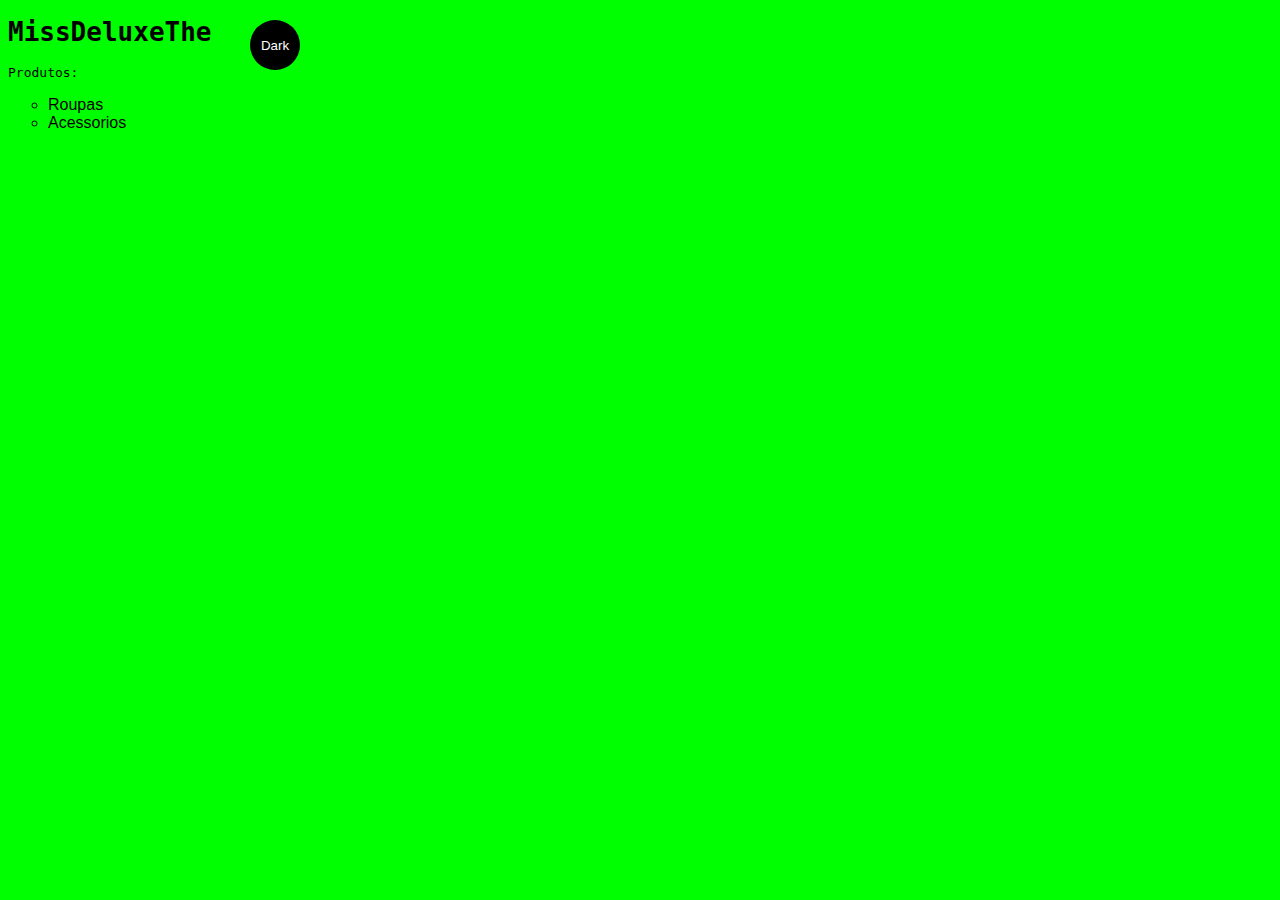
<file: Iniciante/index.html>
<!DOCTYPE html>
<html lang="en">
<head>
    <meta charset="UTF-8">
    <meta http-equiv="X-UA-Compatible" content="IE=edge">
    <meta name="viewport" content="width=device-width, initial-scale=1.0">
    <title>Simple Website</title>
    <link rel = "stylesheet" href="main.css">
</head>
<body class = "light-theme">
    <h1>MissDeluxeThe</h1>
    <p id = "msg">Produtos: </p>
    <ul>
        <li class = "list">Roupas</li>
        <li class = "list">Acessorios</li>
    </ul>
    <div>
        <button class = "btn">Dark</button>
    </div>
    <script src="app.js"></script>
    <noscript>You need to enable JavaScript to view the full site.</noscript>
</body>
</html>
</file>
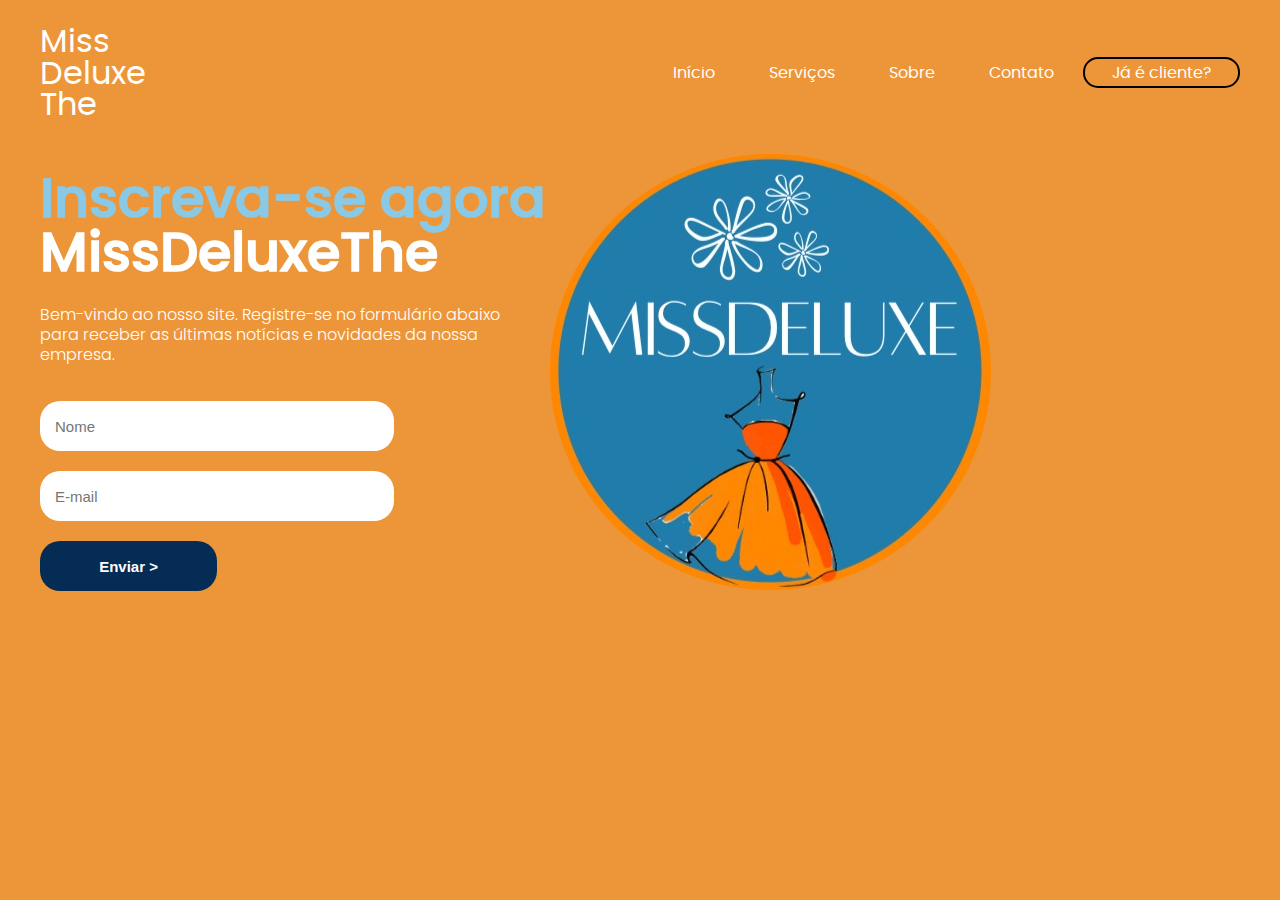
<file: Iniciante/FormularioLojaDesign/index.html>
<!DOCTYPE html>
<html lang="en">
<head>
    <meta charset="UTF-8">
    <meta http-equiv="X-UA-Compatible" content="IE=edge">
    <meta name="viewport" content="width=device-width, initial-scale=1.0">
    <link href="./styles/style.css" rel = "stylesheet">
    <link href="./styles/fonts.css" rel = "stylesheet">
    <link href="./styles/media.css" rel = "stylesheet">
    <title>Simple Website</title>

</head>
<body>
    <header>
        <div id = "title">
            <h1>Miss</h1>
            <h1>Deluxe</h1>
            <h1>The</h1>
        </div>

        <ul>
            <a href = "#"><li>Início</li></a>
            <a href = "#"><li>Serviços</li></a>
            <a href = "#"><li>Sobre</li></a>
            <a href = "#"><li>Contato</li></a>
            <a href = "#" id="cliente-btn"><li>Já é cliente?</li></a>
        </ul>
    </header>

        <main>
            <aside>
                <h2><span>Inscreva-se agora</span></h2>
                <h2>MissDeluxeThe</h2>
                <p>
                    Bem-vindo ao nosso site. Registre-se no formulário abaixo para
                    receber as últimas notícias e novidades da nossa empresa.
                </p>
                <form>
                    <input type="text" placeholder="Nome">
                    <input type="email" placeholder="E-mail">
                    <input type="submit" value="Enviar >">
                </form>
            </aside>

            <article>
                <img src="./components/images/LogoArredondadoSemFundo.png" alt = "logo">
            </article>

        </main>
</body>
</html>
</file>
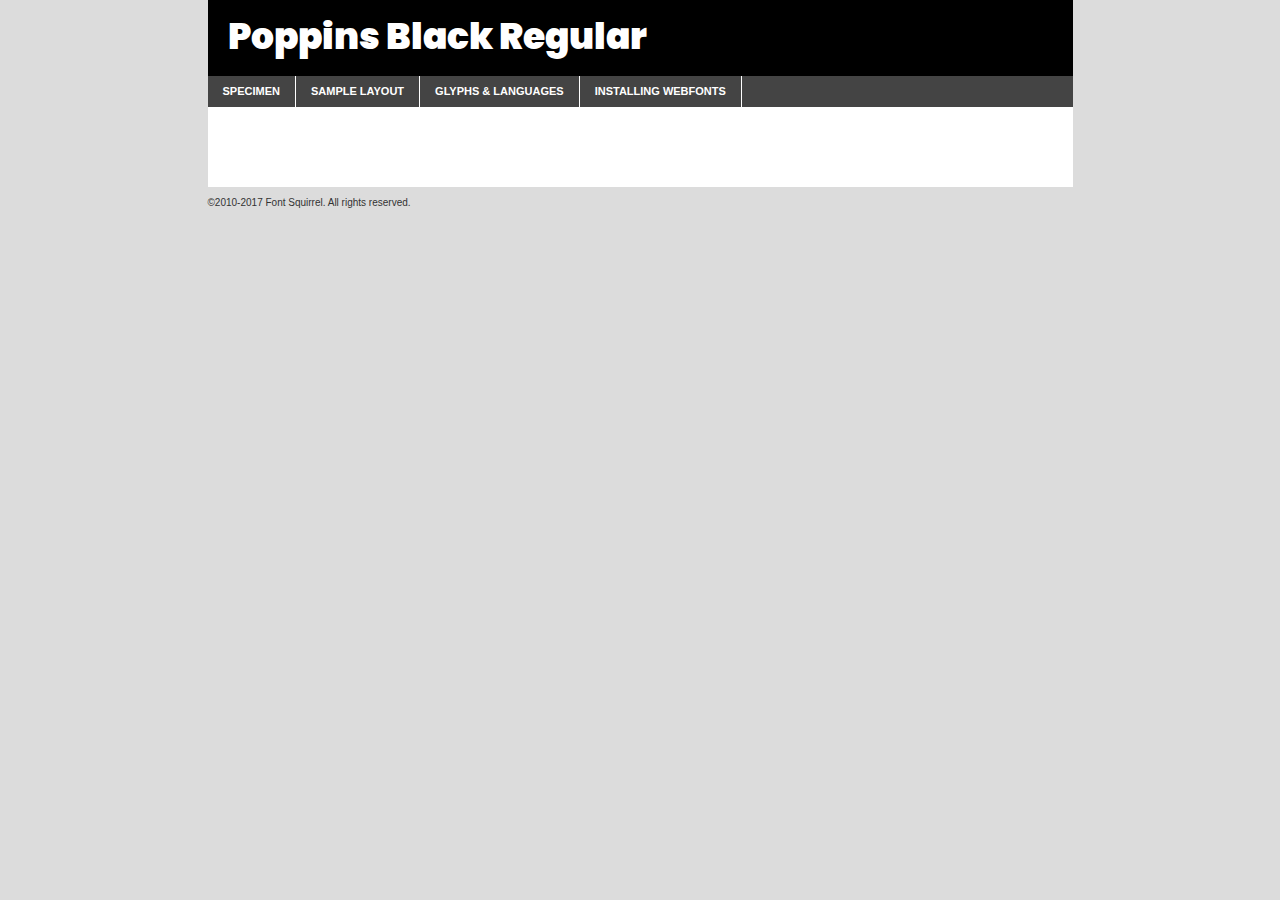
<file: Iniciante/FormularioLojaDesign/components/fonts/poppins-black-demo.html>
<!DOCTYPE html PUBLIC "-//W3C//DTD XHTML 1.0 Transitional//EN"
	"http://www.w3.org/TR/xhtml1/DTD/xhtml1-transitional.dtd">

<html xmlns="http://www.w3.org/1999/xhtml" xml:lang="en" lang="en">
<head>
	<meta http-equiv="Content-Type" content="text/html; charset=utf-8" />
	<script src="http://ajax.googleapis.com/ajax/libs/jquery/1.7.2/jquery.min.js" type="text/javascript" charset="utf-8"></script>
	<script type="text/javascript">
	(function($){$.fn.easyTabs=function(option){var param=jQuery.extend({fadeSpeed:"fast",defaultContent:1,activeClass:'active'},option);$(this).each(function(){var thisId="#"+this.id;if(param.defaultContent==''){param.defaultContent=1;}
	if(typeof param.defaultContent=="number")
	{var defaultTab=$(thisId+" .tabs li:eq("+(param.defaultContent-1)+") a").attr('href').substr(1);}else{var defaultTab=param.defaultContent;}
	$(thisId+" .tabs li a").each(function(){var tabToHide=$(this).attr('href').substr(1);$("#"+tabToHide).addClass('easytabs-tab-content');});hideAll();changeContent(defaultTab);function hideAll(){$(thisId+" .easytabs-tab-content").hide();}
	function changeContent(tabId){hideAll();$(thisId+" .tabs li").removeClass(param.activeClass);$(thisId+" .tabs li a[href=#"+tabId+"]").closest('li').addClass(param.activeClass);if(param.fadeSpeed!="none")
	{$(thisId+" #"+tabId).fadeIn(param.fadeSpeed);}else{$(thisId+" #"+tabId).show();}}
	$(thisId+" .tabs li").click(function(){var tabId=$(this).find('a').attr('href').substr(1);changeContent(tabId);return false;});});}})(jQuery);
	</script>
	<link rel="stylesheet" href="specimen_files/specimen_stylesheet.css" type="text/css" charset="utf-8" />
	<link rel="stylesheet" href="stylesheet.css" type="text/css" charset="utf-8" />

	<style type="text/css">
					body{
				font-family: 'poppinsblack';
							}
		</style>

	<title>Poppins Black Regular Specimen</title>
	
	
	<script type="text/javascript" charset="utf-8">
		$(document).ready(function() {
			$('#container').easyTabs({defaultContent:1});
		});
	</script>
</head>

<body>
<div id="container">
	<div id="header">
		Poppins Black Regular	</div>
	<ul class="tabs">
		<li><a href="#specimen">Specimen</a></li>
		<li><a href="#layout">Sample Layout</a></li>
				<li><a href="#glyphs">Glyphs &amp; Languages</a></li>
		<li><a href="#installing">Installing Webfonts</a></li>
		
	</ul>
	
	<div id="main_content">

		
			<div id="specimen">
		
				<div class="section">
					<div class="grid12 firstcol">
						<div class="huge">AaBb</div>
					</div>
				</div>
		
				<div class="section">
					<div class="glyph_range">A&#x200B;B&#x200b;C&#x200b;D&#x200b;E&#x200b;F&#x200b;G&#x200b;H&#x200b;I&#x200b;J&#x200b;K&#x200b;L&#x200b;M&#x200b;N&#x200b;O&#x200b;P&#x200b;Q&#x200b;R&#x200b;S&#x200b;T&#x200b;U&#x200b;V&#x200b;W&#x200b;X&#x200b;Y&#x200b;Z&#x200b;a&#x200b;b&#x200b;c&#x200b;d&#x200b;e&#x200b;f&#x200b;g&#x200b;h&#x200b;i&#x200b;j&#x200b;k&#x200b;l&#x200b;m&#x200b;n&#x200b;o&#x200b;p&#x200b;q&#x200b;r&#x200b;s&#x200b;t&#x200b;u&#x200b;v&#x200b;w&#x200b;x&#x200b;y&#x200b;z&#x200b;1&#x200b;2&#x200b;3&#x200b;4&#x200b;5&#x200b;6&#x200b;7&#x200b;8&#x200b;9&#x200b;0&#x200b;&amp;&#x200b;.&#x200b;,&#x200b;?&#x200b;!&#x200b;&#64;&#x200b;(&#x200b;)&#x200b;#&#x200b;$&#x200b;%&#x200b;*&#x200b;+&#x200b;-&#x200b;=&#x200b;:&#x200b;;</div>
				</div>
				<div class="section">
					<div class="grid12 firstcol">
						<table class="sample_table">
							<tr><td>10</td><td class="size10">abcdefghijklmnopqrstuvwxyzABCDEFGHIJKLMNOPQRSTUVWXYZ0123456789abcdefghijklmnopqrstuvwxyzABCDEFGHIJKLMNOPQRSTUVWXYZ0123456789abcdefghijklmnopqrstuvwxyzABCDEFGHIJKLMNOPQRSTUVWXYZ</td></tr>
							<tr><td>11</td><td class="size11">abcdefghijklmnopqrstuvwxyzABCDEFGHIJKLMNOPQRSTUVWXYZ0123456789abcdefghijklmnopqrstuvwxyzABCDEFGHIJKLMNOPQRSTUVWXYZ0123456789abcdefghijklmnopqrstuvwxyzABCDEFGHIJKLMNOPQRSTUVWXYZ</td></tr>
							<tr><td>12</td><td class="size12">abcdefghijklmnopqrstuvwxyzABCDEFGHIJKLMNOPQRSTUVWXYZ0123456789abcdefghijklmnopqrstuvwxyzABCDEFGHIJKLMNOPQRSTUVWXYZ0123456789abcdefghijklmnopqrstuvwxyzABCDEFGHIJKLMNOPQRSTUVWXYZ</td></tr>
							<tr><td>13</td><td class="size13">abcdefghijklmnopqrstuvwxyzABCDEFGHIJKLMNOPQRSTUVWXYZ0123456789abcdefghijklmnopqrstuvwxyzABCDEFGHIJKLMNOPQRSTUVWXYZ0123456789abcdefghijklmnopqrstuvwxyzABCDEFGHIJKLMNOPQRSTUVWXYZ</td></tr>
							<tr><td>14</td><td class="size14">abcdefghijklmnopqrstuvwxyzABCDEFGHIJKLMNOPQRSTUVWXYZ0123456789abcdefghijklmnopqrstuvwxyzABCDEFGHIJKLMNOPQRSTUVWXYZ0123456789abcdefghijklmnopqrstuvwxyzABCDEFGHIJKLMNOPQRSTUVWXYZ</td></tr>
							<tr><td>16</td><td class="size16">abcdefghijklmnopqrstuvwxyzABCDEFGHIJKLMNOPQRSTUVWXYZ0123456789abcdefghijklmnopqrstuvwxyzABCDEFGHIJKLMNOPQRSTUVWXYZ</td></tr>
							<tr><td>18</td><td class="size18">abcdefghijklmnopqrstuvwxyzABCDEFGHIJKLMNOPQRSTUVWXYZ0123456789abcdefghijklmnopqrstuvwxyzABCDEFGHIJKLMNOPQRSTUVWXYZ</td></tr>
							<tr><td>20</td><td class="size20">abcdefghijklmnopqrstuvwxyzABCDEFGHIJKLMNOPQRSTUVWXYZ0123456789abcdefghijklmnopqrstuvwxyzABCDEFGHIJKLMNOPQRSTUVWXYZ</td></tr>
							<tr><td>24</td><td class="size24">abcdefghijklmnopqrstuvwxyzABCDEFGHIJKLMNOPQRSTUVWXYZ0123456789abcdefghijklmnopqrstuvwxyzABCDEFGHIJKLMNOPQRSTUVWXYZ</td></tr>
							<tr><td>30</td><td class="size30">abcdefghijklmnopqrstuvwxyzABCDEFGHIJKLMNOPQRSTUVWXYZ0123456789abcdefghijklmnopqrstuvwxyzABCDEFGHIJKLMNOPQRSTUVWXYZ</td></tr>
							<tr><td>36</td><td class="size36">abcdefghijklmnopqrstuvwxyzABCDEFGHIJKLMNOPQRSTUVWXYZ0123456789abcdefghijklmnopqrstuvwxyzABCDEFGHIJKLMNOPQRSTUVWXYZ</td></tr>
							<tr><td>48</td><td class="size48">abcdefghijklmnopqrstuvwxyzABCDEFGHIJKLMNOPQRSTUVWXYZ0123456789abcdefghijklmnopqrstuvwxyzABCDEFGHIJKLMNOPQRSTUVWXYZ</td></tr>
							<tr><td>60</td><td class="size60">abcdefghijklmnopqrstuvwxyzABCDEFGHIJKLMNOPQRSTUVWXYZ0123456789abcdefghijklmnopqrstuvwxyzABCDEFGHIJKLMNOPQRSTUVWXYZ</td></tr>
							<tr><td>72</td><td class="size72">abcdefghijklmnopqrstuvwxyzABCDEFGHIJKLMNOPQRSTUVWXYZ0123456789abcdefghijklmnopqrstuvwxyzABCDEFGHIJKLMNOPQRSTUVWXYZ</td></tr>
							<tr><td>90</td><td class="size90">abcdefghijklmnopqrstuvwxyzABCDEFGHIJKLMNOPQRSTUVWXYZ0123456789abcdefghijklmnopqrstuvwxyzABCDEFGHIJKLMNOPQRSTUVWXYZ</td></tr>
						</table>
				
					</div>
			
				</div>
		
		
		
								<div class="section" id="bodycomparison">


										<div id="xheight">
				<div class="fontbody">&#x25FC;&#x25FC;&#x25FC;&#x25FC;&#x25FC;&#x25FC;&#x25FC;&#x25FC;&#x25FC;&#x25FC;&#x25FC;&#x25FC;&#x25FC;&#x25FC;&#x25FC;&#x25FC;&#x25FC;&#x25FC;&#x25FC;&#x25FC;&#x25FC;&#x25FC;&#x25FC;&#x25FC;&#x25FC;&#x25FC;&#x25FC;&#x25FC;&#x25FC;&#x25FC;&#x25FC;&#x25FC;&#x25FC;&#x25FC;&#x25FC;&#x25FC;&#x25FC;&#x25FC;&#x25FC;&#x25FC;&#x25FC;&#x25FC;&#x25FC;&#x25FC;&#x25FC;&#x25FC;&#x25FC;&#x25FC;&#x25FC;&#x25FC;&#x25FC;&#x25FC;&#x25FC;&#x25FC;&#x25FC;&#x25FC;&#x25FC;&#x25FC;&#x25FC;&#x25FC;&#x25FC;&#x25FC;&#x25FC;&#x25FC;&#x25FC;&#x25FC;&#x25FC;&#x25FC;&#x25FC;&#x25FC;&#x25FC;&#x25FC;&#x25FC;&#x25FC;&#x25FC;&#x25FC;&#x25FC;&#x25FC;&#x25FC;&#x25FC;&#x25FC;&#x25FC;&#x25FC;&#x25FC;&#x25FC;&#x25FC;&#x25FC;&#x25FC;&#x25FC;&#x25FC;&#x25FC;&#x25FC;&#x25FC;&#x25FC;&#x25FC;&#x25FC;&#x25FC;&#x25FC;&#x25FC;body</div><div class="arialbody">body</div><div class="verdanabody">body</div><div class="georgiabody">body</div></div>
										<div class="fontbody" style="z-index:1">
											body<span>Poppins Black Regular</span>
										</div>
										<div class="arialbody" style="z-index:1">
											body<span>Arial</span>
										</div>
										<div class="verdanabody" style="z-index:1">
											body<span>Verdana</span>
										</div>
										<div class="georgiabody" style="z-index:1">
											body<span>Georgia</span>
										</div>



								</div>
		
		
				<div class="section psample psample_row1" id="">
					
					<div class="grid2 firstcol">
						<p class="size10"><span>10.</span>Aenean lacinia bibendum nulla sed consectetur. Fusce dapibus, tellus ac cursus commodo, tortor mauris condimentum nibh, ut fermentum massa justo sit amet risus. Nullam id dolor id nibh ultricies vehicula ut id elit. Cum sociis natoque penatibus et magnis dis parturient montes, nascetur ridiculus mus. Nulla vitae elit libero, a pharetra augue.</p>
			
					</div>
					<div class="grid3">
						<p class="size11"><span>11.</span>Aenean lacinia bibendum nulla sed consectetur. Fusce dapibus, tellus ac cursus commodo, tortor mauris condimentum nibh, ut fermentum massa justo sit amet risus. Nullam id dolor id nibh ultricies vehicula ut id elit. Cum sociis natoque penatibus et magnis dis parturient montes, nascetur ridiculus mus. Nulla vitae elit libero, a pharetra augue.</p>
			
					</div>
					<div class="grid3">
						<p class="size12"><span>12.</span>Aenean lacinia bibendum nulla sed consectetur. Fusce dapibus, tellus ac cursus commodo, tortor mauris condimentum nibh, ut fermentum massa justo sit amet risus. Nullam id dolor id nibh ultricies vehicula ut id elit. Cum sociis natoque penatibus et magnis dis parturient montes, nascetur ridiculus mus. Nulla vitae elit libero, a pharetra augue.</p>
			
					</div>
					<div class="grid4">
						<p class="size13"><span>13.</span>Aenean lacinia bibendum nulla sed consectetur. Fusce dapibus, tellus ac cursus commodo, tortor mauris condimentum nibh, ut fermentum massa justo sit amet risus. Nullam id dolor id nibh ultricies vehicula ut id elit. Cum sociis natoque penatibus et magnis dis parturient montes, nascetur ridiculus mus. Nulla vitae elit libero, a pharetra augue.</p>
			
					</div>
					<div class="white_blend"></div>
					
				</div>
				<div class="section psample psample_row2" id="">
					<div class="grid3 firstcol">
						<p class="size14"><span>14.</span>Aenean lacinia bibendum nulla sed consectetur. Fusce dapibus, tellus ac cursus commodo, tortor mauris condimentum nibh, ut fermentum massa justo sit amet risus. Nullam id dolor id nibh ultricies vehicula ut id elit. Cum sociis natoque penatibus et magnis dis parturient montes, nascetur ridiculus mus. Nulla vitae elit libero, a pharetra augue.</p>
			
					</div>
					<div class="grid4">
						<p class="size16"><span>16.</span>Aenean lacinia bibendum nulla sed consectetur. Fusce dapibus, tellus ac cursus commodo, tortor mauris condimentum nibh, ut fermentum massa justo sit amet risus. Nullam id dolor id nibh ultricies vehicula ut id elit. Cum sociis natoque penatibus et magnis dis parturient montes, nascetur ridiculus mus. Nulla vitae elit libero, a pharetra augue.</p>
			
					</div>
					<div class="grid5">
						<p class="size18"><span>18.</span>Aenean lacinia bibendum nulla sed consectetur. Fusce dapibus, tellus ac cursus commodo, tortor mauris condimentum nibh, ut fermentum massa justo sit amet risus. Nullam id dolor id nibh ultricies vehicula ut id elit. Cum sociis natoque penatibus et magnis dis parturient montes, nascetur ridiculus mus. Nulla vitae elit libero, a pharetra augue.</p>
			
					</div>

					<div class="white_blend"></div>

				</div>
				
				<div class="section psample psample_row3" id="">
					<div class="grid5 firstcol">
						<p class="size20"><span>20.</span>Aenean lacinia bibendum nulla sed consectetur. Fusce dapibus, tellus ac cursus commodo, tortor mauris condimentum nibh, ut fermentum massa justo sit amet risus. Nullam id dolor id nibh ultricies vehicula ut id elit. Cum sociis natoque penatibus et magnis dis parturient montes, nascetur ridiculus mus. Nulla vitae elit libero, a pharetra augue.</p>
					</div>
					<div class="grid7">
						<p class="size24"><span>24.</span>Aenean lacinia bibendum nulla sed consectetur. Fusce dapibus, tellus ac cursus commodo, tortor mauris condimentum nibh, ut fermentum massa justo sit amet risus. Nullam id dolor id nibh ultricies vehicula ut id elit. Cum sociis natoque penatibus et magnis dis parturient montes, nascetur ridiculus mus. Nulla vitae elit libero, a pharetra augue.</p>
					</div>
					
					<div class="white_blend"></div>
					
				</div>
				
				<div class="section psample psample_row4" id="">
					<div class="grid12 firstcol">
						<p class="size30"><span>30.</span>Aenean lacinia bibendum nulla sed consectetur. Fusce dapibus, tellus ac cursus commodo, tortor mauris condimentum nibh, ut fermentum massa justo sit amet risus. Nullam id dolor id nibh ultricies vehicula ut id elit. Cum sociis natoque penatibus et magnis dis parturient montes, nascetur ridiculus mus. Nulla vitae elit libero, a pharetra augue.</p>
					</div>
					<div class="white_blend"></div>
					
				</div>
				
				
				
				<div class="section psample psample_row1 fullreverse">
					<div class="grid2 firstcol">
						<p class="size10"><span>10.</span>Aenean lacinia bibendum nulla sed consectetur. Fusce dapibus, tellus ac cursus commodo, tortor mauris condimentum nibh, ut fermentum massa justo sit amet risus. Nullam id dolor id nibh ultricies vehicula ut id elit. Cum sociis natoque penatibus et magnis dis parturient montes, nascetur ridiculus mus. Nulla vitae elit libero, a pharetra augue.</p>
			
					</div>
					<div class="grid3">
						<p class="size11"><span>11.</span>Aenean lacinia bibendum nulla sed consectetur. Fusce dapibus, tellus ac cursus commodo, tortor mauris condimentum nibh, ut fermentum massa justo sit amet risus. Nullam id dolor id nibh ultricies vehicula ut id elit. Cum sociis natoque penatibus et magnis dis parturient montes, nascetur ridiculus mus. Nulla vitae elit libero, a pharetra augue.</p>
			
					</div>
					<div class="grid3">
						<p class="size12"><span>12.</span>Aenean lacinia bibendum nulla sed consectetur. Fusce dapibus, tellus ac cursus commodo, tortor mauris condimentum nibh, ut fermentum massa justo sit amet risus. Nullam id dolor id nibh ultricies vehicula ut id elit. Cum sociis natoque penatibus et magnis dis parturient montes, nascetur ridiculus mus. Nulla vitae elit libero, a pharetra augue.</p>
			
					</div>
					<div class="grid4">
						<p class="size13"><span>13.</span>Aenean lacinia bibendum nulla sed consectetur. Fusce dapibus, tellus ac cursus commodo, tortor mauris condimentum nibh, ut fermentum massa justo sit amet risus. Nullam id dolor id nibh ultricies vehicula ut id elit. Cum sociis natoque penatibus et magnis dis parturient montes, nascetur ridiculus mus. Nulla vitae elit libero, a pharetra augue.</p>
			
					</div>
					<div class="black_blend"></div>
					
				</div>
				
				<div class="section psample psample_row2 fullreverse">
					<div class="grid3 firstcol">
						<p class="size14"><span>14.</span>Aenean lacinia bibendum nulla sed consectetur. Fusce dapibus, tellus ac cursus commodo, tortor mauris condimentum nibh, ut fermentum massa justo sit amet risus. Nullam id dolor id nibh ultricies vehicula ut id elit. Cum sociis natoque penatibus et magnis dis parturient montes, nascetur ridiculus mus. Nulla vitae elit libero, a pharetra augue.</p>
			
					</div>
					<div class="grid4">
						<p class="size16"><span>16.</span>Aenean lacinia bibendum nulla sed consectetur. Fusce dapibus, tellus ac cursus commodo, tortor mauris condimentum nibh, ut fermentum massa justo sit amet risus. Nullam id dolor id nibh ultricies vehicula ut id elit. Cum sociis natoque penatibus et magnis dis parturient montes, nascetur ridiculus mus. Nulla vitae elit libero, a pharetra augue.</p>
			
					</div>
					<div class="grid5">
						<p class="size18"><span>18.</span>Aenean lacinia bibendum nulla sed consectetur. Fusce dapibus, tellus ac cursus commodo, tortor mauris condimentum nibh, ut fermentum massa justo sit amet risus. Nullam id dolor id nibh ultricies vehicula ut id elit. Cum sociis natoque penatibus et magnis dis parturient montes, nascetur ridiculus mus. Nulla vitae elit libero, a pharetra augue.</p>
			
					</div>
					<div class="black_blend"></div>

				</div>
				
				<div class="section psample fullreverse psample_row3" id="">
					<div class="grid5 firstcol">
						<p class="size20"><span>20.</span>Aenean lacinia bibendum nulla sed consectetur. Fusce dapibus, tellus ac cursus commodo, tortor mauris condimentum nibh, ut fermentum massa justo sit amet risus. Nullam id dolor id nibh ultricies vehicula ut id elit. Cum sociis natoque penatibus et magnis dis parturient montes, nascetur ridiculus mus. Nulla vitae elit libero, a pharetra augue.</p>
					</div>
					<div class="grid7">
						<p class="size24"><span>24.</span>Aenean lacinia bibendum nulla sed consectetur. Fusce dapibus, tellus ac cursus commodo, tortor mauris condimentum nibh, ut fermentum massa justo sit amet risus. Nullam id dolor id nibh ultricies vehicula ut id elit. Cum sociis natoque penatibus et magnis dis parturient montes, nascetur ridiculus mus. Nulla vitae elit libero, a pharetra augue.</p>
					</div>
					
					<div class="black_blend"></div>
					
				</div>
				
				<div class="section psample fullreverse psample_row4" id="" style="border-bottom: 20px #000 solid;">
					<div class="grid12 firstcol">
						<p class="size30"><span>30.</span>Aenean lacinia bibendum nulla sed consectetur. Fusce dapibus, tellus ac cursus commodo, tortor mauris condimentum nibh, ut fermentum massa justo sit amet risus. Nullam id dolor id nibh ultricies vehicula ut id elit. Cum sociis natoque penatibus et magnis dis parturient montes, nascetur ridiculus mus. Nulla vitae elit libero, a pharetra augue.</p>
					</div>
					<div class="black_blend"></div>
					
				</div>
				
				
				
				
			</div>
			
			<div id="layout">
				
				<div class="section">
					
					<div class="grid12 firstcol">
						<h1>Lorem Ipsum Dolor</h1>
						<h2>Etiam porta sem malesuada magna mollis euismod</h2>
						
						<p class="byline">By <a href="#link">Aenean Lacinia</a></p>
					</div>
				</div>
				<div class="section">
					<div class="grid8 firstcol">
						<p class="large">Donec sed odio dui. Morbi leo risus, porta ac consectetur ac, vestibulum at eros. Fusce dapibus, tellus ac cursus commodo, tortor mauris condimentum nibh, ut fermentum massa justo sit amet risus. </p>

						
						<h3>Pellentesque ornare sem</h3>

						<p>Maecenas sed diam eget risus varius blandit sit amet non magna. Maecenas faucibus mollis interdum. Donec ullamcorper nulla non metus auctor fringilla. Nullam id dolor id nibh ultricies vehicula ut id elit. Nullam id dolor id nibh ultricies vehicula ut id elit. </p>

						<p>Aenean eu leo quam. Pellentesque ornare sem lacinia quam venenatis vestibulum. Lorem ipsum dolor sit amet, consectetur adipiscing elit. Cum sociis natoque penatibus et magnis dis parturient montes, nascetur ridiculus mus. </p>

						<p>Nulla vitae elit libero, a pharetra augue. Praesent commodo cursus magna, vel scelerisque nisl consectetur et. Aenean lacinia bibendum nulla sed consectetur. </p>

						<p>Nullam quis risus eget urna mollis ornare vel eu leo. Nullam quis risus eget urna mollis ornare vel eu leo. Maecenas sed diam eget risus varius blandit sit amet non magna. Donec ullamcorper nulla non metus auctor fringilla. </p>

						<h3>Cras mattis consectetur</h3>

						<p>Aenean eu leo quam. Pellentesque ornare sem lacinia quam venenatis vestibulum. Aenean lacinia bibendum nulla sed consectetur. Integer posuere erat a ante venenatis dapibus posuere velit aliquet. Cras mattis consectetur purus sit amet fermentum. </p>

						<p>Nullam id dolor id nibh ultricies vehicula ut id elit. Nullam quis risus eget urna mollis ornare vel eu leo. Cras mattis consectetur purus sit amet fermentum.</p>
					</div>
					
					<div class="grid4 sidebar">
						
						<div class="box reverse">
							<p class="last">Nullam quis risus eget urna mollis ornare vel eu leo. Donec ullamcorper nulla non metus auctor fringilla. Cras mattis consectetur purus sit amet fermentum. Sed posuere consectetur est at lobortis. Lorem ipsum dolor sit amet, consectetur adipiscing elit. </p>
						</div>
						
						<p class="caption">Maecenas sed diam eget risus varius.</p>

						<p>Vestibulum id ligula porta felis euismod semper. Integer posuere erat a ante venenatis dapibus posuere velit aliquet. Vestibulum id ligula porta felis euismod semper. Sed posuere consectetur est at lobortis. Maecenas sed diam eget risus varius blandit sit amet non magna. Fusce dapibus, tellus ac cursus commodo, tortor mauris condimentum nibh, ut fermentum massa justo sit amet risus. </p>

					

						<p>Duis mollis, est non commodo luctus, nisi erat porttitor ligula, eget lacinia odio sem nec elit. Aenean lacinia bibendum nulla sed consectetur. Vivamus sagittis lacus vel augue laoreet rutrum faucibus dolor auctor. Aenean lacinia bibendum nulla sed consectetur. Nullam quis risus eget urna mollis ornare vel eu leo. </p>

						<p>Praesent commodo cursus magna, vel scelerisque nisl consectetur et. Donec ullamcorper nulla non metus auctor fringilla. Maecenas faucibus mollis interdum. Fusce dapibus, tellus ac cursus commodo, tortor mauris condimentum nibh, ut fermentum massa justo sit amet risus. </p>

					</div>
				</div>
				
			</div>


			



		<div id="glyphs">
			<div class="section">
				<div class="grid12 firstcol">
			
				<h1>Language Support</h1>
				<p>The subset of Poppins Black Regular in this kit supports the following languages:<br />
			
					Albanian, Basque, Breton, Chamorro, Danish, Dutch, English, Faroese, Finnish, French, Frisian, Galician, German, Icelandic, Italian, Malagasy, Norwegian, Portuguese, Spanish, Alsatian, Aragonese, Arapaho, Arrernte, Asturian, Aymara, Bislama, Cebuano, Corsican, Fijian, French_creole, Genoese, Gilbertese, Greenlandic, Haitian_creole, Hiligaynon, Hmong, Hopi, Ibanag, Iloko_ilokano, Indonesian, Interglossa_glosa, Interlingua, Irish_gaelic, Jerriais, Lojban, Lombard, Luxembourgeois, Manx, Mohawk, Norfolk_pitcairnese, Occitan, Oromo, Pangasinan, Papiamento, Piedmontese, Potawatomi, Rhaeto-romance, Romansh, Rotokas, Sami_lule, Samoan, Sardinian, Scots_gaelic, Seychelles_creole, Shona, Sicilian, Somali, Southern_ndebele, Swahili, Swati_swazi, Tagalog_filipino_pilipino, Tetum, Tok_pisin, Uyghur_latinized, Volapuk, Walloon, Warlpiri, Xhosa, Yapese, Zulu, Latinbasic, Ubasic, Demo				</p>
				<h1>Glyph Chart</h1>
				<p>The subset of Poppins Black Regular in this kit includes all the glyphs listed below. Unicode entities are included above each glyph to help you insert individual characters into your layout.</p>
				<div id="glyph_chart">
			
																														 <div><p>&amp;#13;</p>&#13;</div>
																				 <div><p>&amp;#32;</p>&#32;</div>
																				 <div><p>&amp;#33;</p>&#33;</div>
																				 <div><p>&amp;#34;</p>&#34;</div>
																				 <div><p>&amp;#35;</p>&#35;</div>
																				 <div><p>&amp;#36;</p>&#36;</div>
																				 <div><p>&amp;#37;</p>&#37;</div>
																				 <div><p>&amp;#38;</p>&#38;</div>
																				 <div><p>&amp;#39;</p>&#39;</div>
																				 <div><p>&amp;#40;</p>&#40;</div>
																				 <div><p>&amp;#41;</p>&#41;</div>
																				 <div><p>&amp;#42;</p>&#42;</div>
																				 <div><p>&amp;#43;</p>&#43;</div>
																				 <div><p>&amp;#44;</p>&#44;</div>
																				 <div><p>&amp;#45;</p>&#45;</div>
																				 <div><p>&amp;#46;</p>&#46;</div>
																				 <div><p>&amp;#47;</p>&#47;</div>
																				 <div><p>&amp;#48;</p>&#48;</div>
																				 <div><p>&amp;#49;</p>&#49;</div>
																				 <div><p>&amp;#50;</p>&#50;</div>
																				 <div><p>&amp;#51;</p>&#51;</div>
																				 <div><p>&amp;#52;</p>&#52;</div>
																				 <div><p>&amp;#53;</p>&#53;</div>
																				 <div><p>&amp;#54;</p>&#54;</div>
																				 <div><p>&amp;#55;</p>&#55;</div>
																				 <div><p>&amp;#56;</p>&#56;</div>
																				 <div><p>&amp;#57;</p>&#57;</div>
																				 <div><p>&amp;#58;</p>&#58;</div>
																				 <div><p>&amp;#59;</p>&#59;</div>
																				 <div><p>&amp;#60;</p>&#60;</div>
																				 <div><p>&amp;#61;</p>&#61;</div>
																				 <div><p>&amp;#62;</p>&#62;</div>
																				 <div><p>&amp;#63;</p>&#63;</div>
																				 <div><p>&amp;#64;</p>&#64;</div>
																				 <div><p>&amp;#65;</p>&#65;</div>
																				 <div><p>&amp;#66;</p>&#66;</div>
																				 <div><p>&amp;#67;</p>&#67;</div>
																				 <div><p>&amp;#68;</p>&#68;</div>
																				 <div><p>&amp;#69;</p>&#69;</div>
																				 <div><p>&amp;#70;</p>&#70;</div>
																				 <div><p>&amp;#71;</p>&#71;</div>
																				 <div><p>&amp;#72;</p>&#72;</div>
																				 <div><p>&amp;#73;</p>&#73;</div>
																				 <div><p>&amp;#74;</p>&#74;</div>
																				 <div><p>&amp;#75;</p>&#75;</div>
																				 <div><p>&amp;#76;</p>&#76;</div>
																				 <div><p>&amp;#77;</p>&#77;</div>
																				 <div><p>&amp;#78;</p>&#78;</div>
																				 <div><p>&amp;#79;</p>&#79;</div>
																				 <div><p>&amp;#80;</p>&#80;</div>
																				 <div><p>&amp;#81;</p>&#81;</div>
																				 <div><p>&amp;#82;</p>&#82;</div>
																				 <div><p>&amp;#83;</p>&#83;</div>
																				 <div><p>&amp;#84;</p>&#84;</div>
																				 <div><p>&amp;#85;</p>&#85;</div>
																				 <div><p>&amp;#86;</p>&#86;</div>
																				 <div><p>&amp;#87;</p>&#87;</div>
																				 <div><p>&amp;#88;</p>&#88;</div>
																				 <div><p>&amp;#89;</p>&#89;</div>
																				 <div><p>&amp;#90;</p>&#90;</div>
																				 <div><p>&amp;#91;</p>&#91;</div>
																				 <div><p>&amp;#92;</p>&#92;</div>
																				 <div><p>&amp;#93;</p>&#93;</div>
																				 <div><p>&amp;#94;</p>&#94;</div>
																				 <div><p>&amp;#95;</p>&#95;</div>
																				 <div><p>&amp;#96;</p>&#96;</div>
																				 <div><p>&amp;#97;</p>&#97;</div>
																				 <div><p>&amp;#98;</p>&#98;</div>
																				 <div><p>&amp;#99;</p>&#99;</div>
																				 <div><p>&amp;#100;</p>&#100;</div>
																				 <div><p>&amp;#101;</p>&#101;</div>
																				 <div><p>&amp;#102;</p>&#102;</div>
																				 <div><p>&amp;#103;</p>&#103;</div>
																				 <div><p>&amp;#104;</p>&#104;</div>
																				 <div><p>&amp;#105;</p>&#105;</div>
																				 <div><p>&amp;#106;</p>&#106;</div>
																				 <div><p>&amp;#107;</p>&#107;</div>
																				 <div><p>&amp;#108;</p>&#108;</div>
																				 <div><p>&amp;#109;</p>&#109;</div>
																				 <div><p>&amp;#110;</p>&#110;</div>
																				 <div><p>&amp;#111;</p>&#111;</div>
																				 <div><p>&amp;#112;</p>&#112;</div>
																				 <div><p>&amp;#113;</p>&#113;</div>
																				 <div><p>&amp;#114;</p>&#114;</div>
																				 <div><p>&amp;#115;</p>&#115;</div>
																				 <div><p>&amp;#116;</p>&#116;</div>
																				 <div><p>&amp;#117;</p>&#117;</div>
																				 <div><p>&amp;#118;</p>&#118;</div>
																				 <div><p>&amp;#119;</p>&#119;</div>
																				 <div><p>&amp;#120;</p>&#120;</div>
																				 <div><p>&amp;#121;</p>&#121;</div>
																				 <div><p>&amp;#122;</p>&#122;</div>
																				 <div><p>&amp;#123;</p>&#123;</div>
																				 <div><p>&amp;#124;</p>&#124;</div>
																				 <div><p>&amp;#125;</p>&#125;</div>
																				 <div><p>&amp;#126;</p>&#126;</div>
																				 <div><p>&amp;#160;</p>&#160;</div>
																				 <div><p>&amp;#161;</p>&#161;</div>
																				 <div><p>&amp;#162;</p>&#162;</div>
																				 <div><p>&amp;#163;</p>&#163;</div>
																				 <div><p>&amp;#164;</p>&#164;</div>
																				 <div><p>&amp;#165;</p>&#165;</div>
																				 <div><p>&amp;#166;</p>&#166;</div>
																				 <div><p>&amp;#167;</p>&#167;</div>
																				 <div><p>&amp;#168;</p>&#168;</div>
																				 <div><p>&amp;#169;</p>&#169;</div>
																				 <div><p>&amp;#170;</p>&#170;</div>
																				 <div><p>&amp;#171;</p>&#171;</div>
																				 <div><p>&amp;#172;</p>&#172;</div>
																				 <div><p>&amp;#173;</p>&#173;</div>
																				 <div><p>&amp;#174;</p>&#174;</div>
																				 <div><p>&amp;#175;</p>&#175;</div>
																				 <div><p>&amp;#176;</p>&#176;</div>
																				 <div><p>&amp;#177;</p>&#177;</div>
																				 <div><p>&amp;#178;</p>&#178;</div>
																				 <div><p>&amp;#179;</p>&#179;</div>
																				 <div><p>&amp;#180;</p>&#180;</div>
																				 <div><p>&amp;#181;</p>&#181;</div>
																				 <div><p>&amp;#182;</p>&#182;</div>
																				 <div><p>&amp;#183;</p>&#183;</div>
																				 <div><p>&amp;#184;</p>&#184;</div>
																				 <div><p>&amp;#185;</p>&#185;</div>
																				 <div><p>&amp;#186;</p>&#186;</div>
																				 <div><p>&amp;#187;</p>&#187;</div>
																				 <div><p>&amp;#188;</p>&#188;</div>
																				 <div><p>&amp;#189;</p>&#189;</div>
																				 <div><p>&amp;#190;</p>&#190;</div>
																				 <div><p>&amp;#191;</p>&#191;</div>
																				 <div><p>&amp;#192;</p>&#192;</div>
																				 <div><p>&amp;#193;</p>&#193;</div>
																				 <div><p>&amp;#194;</p>&#194;</div>
																				 <div><p>&amp;#195;</p>&#195;</div>
																				 <div><p>&amp;#196;</p>&#196;</div>
																				 <div><p>&amp;#197;</p>&#197;</div>
																				 <div><p>&amp;#198;</p>&#198;</div>
																				 <div><p>&amp;#199;</p>&#199;</div>
																				 <div><p>&amp;#200;</p>&#200;</div>
																				 <div><p>&amp;#201;</p>&#201;</div>
																				 <div><p>&amp;#202;</p>&#202;</div>
																				 <div><p>&amp;#203;</p>&#203;</div>
																				 <div><p>&amp;#204;</p>&#204;</div>
																				 <div><p>&amp;#205;</p>&#205;</div>
																				 <div><p>&amp;#206;</p>&#206;</div>
																				 <div><p>&amp;#207;</p>&#207;</div>
																				 <div><p>&amp;#208;</p>&#208;</div>
																				 <div><p>&amp;#209;</p>&#209;</div>
																				 <div><p>&amp;#210;</p>&#210;</div>
																				 <div><p>&amp;#211;</p>&#211;</div>
																				 <div><p>&amp;#212;</p>&#212;</div>
																				 <div><p>&amp;#213;</p>&#213;</div>
																				 <div><p>&amp;#214;</p>&#214;</div>
																				 <div><p>&amp;#215;</p>&#215;</div>
																				 <div><p>&amp;#216;</p>&#216;</div>
																				 <div><p>&amp;#217;</p>&#217;</div>
																				 <div><p>&amp;#218;</p>&#218;</div>
																				 <div><p>&amp;#219;</p>&#219;</div>
																				 <div><p>&amp;#220;</p>&#220;</div>
																				 <div><p>&amp;#221;</p>&#221;</div>
																				 <div><p>&amp;#222;</p>&#222;</div>
																				 <div><p>&amp;#223;</p>&#223;</div>
																				 <div><p>&amp;#224;</p>&#224;</div>
																				 <div><p>&amp;#225;</p>&#225;</div>
																				 <div><p>&amp;#226;</p>&#226;</div>
																				 <div><p>&amp;#227;</p>&#227;</div>
																				 <div><p>&amp;#228;</p>&#228;</div>
																				 <div><p>&amp;#229;</p>&#229;</div>
																				 <div><p>&amp;#230;</p>&#230;</div>
																				 <div><p>&amp;#231;</p>&#231;</div>
																				 <div><p>&amp;#232;</p>&#232;</div>
																				 <div><p>&amp;#233;</p>&#233;</div>
																				 <div><p>&amp;#234;</p>&#234;</div>
																				 <div><p>&amp;#235;</p>&#235;</div>
																				 <div><p>&amp;#236;</p>&#236;</div>
																				 <div><p>&amp;#237;</p>&#237;</div>
																				 <div><p>&amp;#238;</p>&#238;</div>
																				 <div><p>&amp;#239;</p>&#239;</div>
																				 <div><p>&amp;#240;</p>&#240;</div>
																				 <div><p>&amp;#241;</p>&#241;</div>
																				 <div><p>&amp;#242;</p>&#242;</div>
																				 <div><p>&amp;#243;</p>&#243;</div>
																				 <div><p>&amp;#244;</p>&#244;</div>
																				 <div><p>&amp;#245;</p>&#245;</div>
																				 <div><p>&amp;#246;</p>&#246;</div>
																				 <div><p>&amp;#247;</p>&#247;</div>
																				 <div><p>&amp;#248;</p>&#248;</div>
																				 <div><p>&amp;#249;</p>&#249;</div>
																				 <div><p>&amp;#250;</p>&#250;</div>
																				 <div><p>&amp;#251;</p>&#251;</div>
																				 <div><p>&amp;#252;</p>&#252;</div>
																				 <div><p>&amp;#253;</p>&#253;</div>
																				 <div><p>&amp;#254;</p>&#254;</div>
																				 <div><p>&amp;#255;</p>&#255;</div>
																				 <div><p>&amp;#338;</p>&#338;</div>
																				 <div><p>&amp;#339;</p>&#339;</div>
																				 <div><p>&amp;#376;</p>&#376;</div>
																				 <div><p>&amp;#710;</p>&#710;</div>
																				 <div><p>&amp;#732;</p>&#732;</div>
																				 <div><p>&amp;#8192;</p>&#8192;</div>
																				 <div><p>&amp;#8193;</p>&#8193;</div>
																				 <div><p>&amp;#8194;</p>&#8194;</div>
																				 <div><p>&amp;#8195;</p>&#8195;</div>
																				 <div><p>&amp;#8196;</p>&#8196;</div>
																				 <div><p>&amp;#8197;</p>&#8197;</div>
																				 <div><p>&amp;#8198;</p>&#8198;</div>
																				 <div><p>&amp;#8199;</p>&#8199;</div>
																				 <div><p>&amp;#8200;</p>&#8200;</div>
																				 <div><p>&amp;#8201;</p>&#8201;</div>
																				 <div><p>&amp;#8202;</p>&#8202;</div>
																				 <div><p>&amp;#8208;</p>&#8208;</div>
																				 <div><p>&amp;#8209;</p>&#8209;</div>
																				 <div><p>&amp;#8210;</p>&#8210;</div>
																				 <div><p>&amp;#8211;</p>&#8211;</div>
																				 <div><p>&amp;#8212;</p>&#8212;</div>
																				 <div><p>&amp;#8216;</p>&#8216;</div>
																				 <div><p>&amp;#8217;</p>&#8217;</div>
																				 <div><p>&amp;#8218;</p>&#8218;</div>
																				 <div><p>&amp;#8220;</p>&#8220;</div>
																				 <div><p>&amp;#8221;</p>&#8221;</div>
																				 <div><p>&amp;#8222;</p>&#8222;</div>
																				 <div><p>&amp;#8226;</p>&#8226;</div>
																				 <div><p>&amp;#8230;</p>&#8230;</div>
																				 <div><p>&amp;#8239;</p>&#8239;</div>
																				 <div><p>&amp;#8249;</p>&#8249;</div>
																				 <div><p>&amp;#8250;</p>&#8250;</div>
																				 <div><p>&amp;#8287;</p>&#8287;</div>
																				 <div><p>&amp;#8364;</p>&#8364;</div>
																				 <div><p>&amp;#8482;</p>&#8482;</div>
																				 <div><p>&amp;#9724;</p>&#9724;</div>
																				 <div><p>&amp;#64257;</p>&#64257;</div>
																				 <div><p>&amp;#64258;</p>&#64258;</div>
																																																</div>	
				</div>
		
		
			</div>
		</div>
		
		
		<div id="specs">
			
		</div>
	
		<div id="installing">
			<div class="section">
				<div class="grid7 firstcol">
					<h1>Installing Webfonts</h1>
					
					<p>Webfonts are supported by all major browser platforms but not all in the same way. There are currently four different font formats that must be included in order to target all browsers. This includes TTF, WOFF, EOT and SVG.</p>
					
					<h2>1. Upload your webfonts</h2>
					<p>You must upload your webfont kit to your website. They should be in or near the same directory as your CSS files.</p>
					
					<h2>2. Include the webfont stylesheet</h2>
					<p>A special CSS @font-face declaration helps the various browsers select the appropriate font it needs without causing you a bunch of headaches. Learn more about this syntax by reading the <a href="https://www.fontspring.com/blog/further-hardening-of-the-bulletproof-syntax">Fontspring blog post</a> about it. The code for it is as follows:</p>


<code>
@font-face{ 
	font-family: 'MyWebFont';
	src: url('WebFont.eot');
	src: url('WebFont.eot?#iefix') format('embedded-opentype'),
	     url('WebFont.woff') format('woff'),
	     url('WebFont.ttf') format('truetype'),
	     url('WebFont.svg#webfont') format('svg');
}
</code>

	<p>We've already gone ahead and generated the code for you. All you have to do is link to the stylesheet in your HTML, like this:</p>
	<code>&lt;link rel=&quot;stylesheet&quot; href=&quot;stylesheet.css&quot; type=&quot;text/css&quot; charset=&quot;utf-8&quot; /&gt;</code>

					<h2>3. Modify your own stylesheet</h2>
					<p>To take advantage of your new fonts, you must tell your stylesheet to use them. Look at the original @font-face declaration above and find the property called "font-family." The name linked there will be what you use to reference the font. Prepend that webfont name to the font stack in the "font-family" property, inside the selector you want to change. For example:</p>
<code>p { font-family: 'WebFont', Arial, sans-serif; }</code>

<h2>4. Test</h2>
<p>Getting webfonts to work cross-browser <em>can</em> be tricky. Use the information in the sidebar to help you if you find that fonts aren't loading in a particular browser.</p>
				</div>
				
				<div class="grid5 sidebar">
					<div class="box">
						<h2>Troubleshooting<br />Font-Face Problems</h2>
						<p>Having trouble getting your webfonts to load in your new website? Here are some tips to sort out what might be the problem.</p>

						<h3>Fonts not showing in any browser</h3>

						<p>This sounds like you need to work on the plumbing. You either did not upload the fonts to the correct directory, or you did not link the fonts properly in the CSS. If you've confirmed that all this is correct and you still have a problem, take a look at your .htaccess file and see if requests are getting intercepted.</p>

						<h3>Fonts not loading in iPhone or iPad</h3>

						<p>The most common problem here is that you are serving the fonts from an IIS server. IIS refuses to serve files that have unknown MIME types. If that is the case, you must set the MIME type for SVG to "image/svg+xml" in the server settings. Follow these instructions from Microsoft if you need help.</p>

						<h3>Fonts not loading in Firefox</h3>

						<p>The primary reason for this failure? You are still using a version Firefox older than 3.5. So upgrade already! If that isn't it, then you are very likely serving fonts from a different domain. Firefox requires that all font assets be served from the same domain. Lastly it is possible that you need to add WOFF to your list of MIME types (if you are serving via IIS.)</p>

						<h3>Fonts not loading in IE</h3>

						<p>Are you looking at Internet Explorer on an actual Windows machine or are you cheating by using a service like Adobe BrowserLab? Many of these screenshot services do not render @font-face for IE. Best to test it on a real machine.</p>

						<h3>Fonts not loading in IE9</h3>

						<p>IE9, like Firefox, requires that fonts be served from the same domain as the website. Make sure that is the case.</p>
					</div>
				</div>
			</div>
			
		</div>
	
	</div>
	<div id="footer">
		<p>&copy;2010-2017 Font Squirrel. All rights reserved.</p>
	</div>
</div>
</body>
</html>
</file>
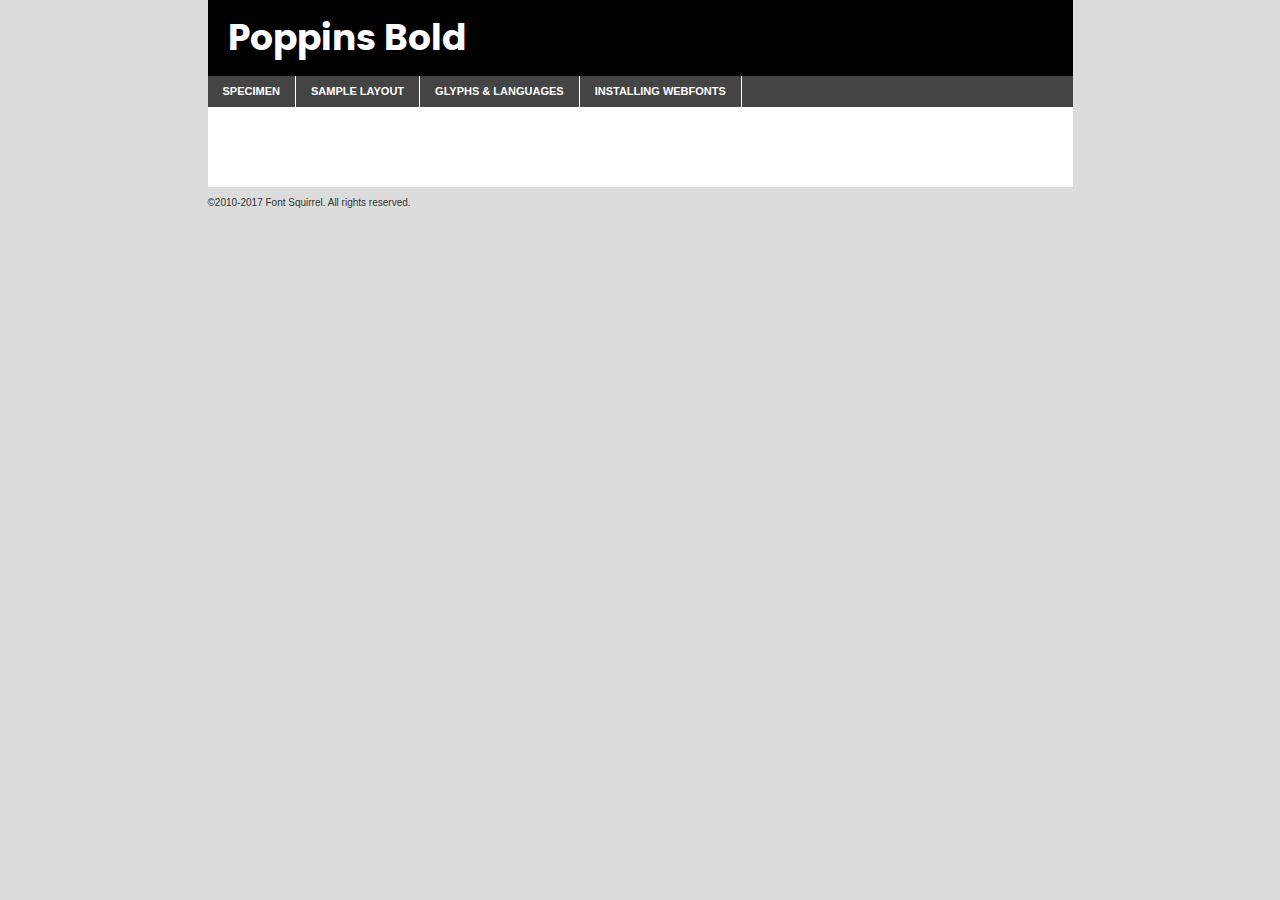
<file: Iniciante/FormularioLojaDesign/components/fonts/poppins-bold-demo.html>
<!DOCTYPE html PUBLIC "-//W3C//DTD XHTML 1.0 Transitional//EN"
	"http://www.w3.org/TR/xhtml1/DTD/xhtml1-transitional.dtd">

<html xmlns="http://www.w3.org/1999/xhtml" xml:lang="en" lang="en">
<head>
	<meta http-equiv="Content-Type" content="text/html; charset=utf-8" />
	<script src="http://ajax.googleapis.com/ajax/libs/jquery/1.7.2/jquery.min.js" type="text/javascript" charset="utf-8"></script>
	<script type="text/javascript">
	(function($){$.fn.easyTabs=function(option){var param=jQuery.extend({fadeSpeed:"fast",defaultContent:1,activeClass:'active'},option);$(this).each(function(){var thisId="#"+this.id;if(param.defaultContent==''){param.defaultContent=1;}
	if(typeof param.defaultContent=="number")
	{var defaultTab=$(thisId+" .tabs li:eq("+(param.defaultContent-1)+") a").attr('href').substr(1);}else{var defaultTab=param.defaultContent;}
	$(thisId+" .tabs li a").each(function(){var tabToHide=$(this).attr('href').substr(1);$("#"+tabToHide).addClass('easytabs-tab-content');});hideAll();changeContent(defaultTab);function hideAll(){$(thisId+" .easytabs-tab-content").hide();}
	function changeContent(tabId){hideAll();$(thisId+" .tabs li").removeClass(param.activeClass);$(thisId+" .tabs li a[href=#"+tabId+"]").closest('li').addClass(param.activeClass);if(param.fadeSpeed!="none")
	{$(thisId+" #"+tabId).fadeIn(param.fadeSpeed);}else{$(thisId+" #"+tabId).show();}}
	$(thisId+" .tabs li").click(function(){var tabId=$(this).find('a').attr('href').substr(1);changeContent(tabId);return false;});});}})(jQuery);
	</script>
	<link rel="stylesheet" href="specimen_files/specimen_stylesheet.css" type="text/css" charset="utf-8" />
	<link rel="stylesheet" href="stylesheet.css" type="text/css" charset="utf-8" />

	<style type="text/css">
					body{
				font-family: 'poppinsbold';
							}
		</style>

	<title>Poppins Bold Specimen</title>
	
	
	<script type="text/javascript" charset="utf-8">
		$(document).ready(function() {
			$('#container').easyTabs({defaultContent:1});
		});
	</script>
</head>

<body>
<div id="container">
	<div id="header">
		Poppins Bold	</div>
	<ul class="tabs">
		<li><a href="#specimen">Specimen</a></li>
		<li><a href="#layout">Sample Layout</a></li>
				<li><a href="#glyphs">Glyphs &amp; Languages</a></li>
		<li><a href="#installing">Installing Webfonts</a></li>
		
	</ul>
	
	<div id="main_content">

		
			<div id="specimen">
		
				<div class="section">
					<div class="grid12 firstcol">
						<div class="huge">AaBb</div>
					</div>
				</div>
		
				<div class="section">
					<div class="glyph_range">A&#x200B;B&#x200b;C&#x200b;D&#x200b;E&#x200b;F&#x200b;G&#x200b;H&#x200b;I&#x200b;J&#x200b;K&#x200b;L&#x200b;M&#x200b;N&#x200b;O&#x200b;P&#x200b;Q&#x200b;R&#x200b;S&#x200b;T&#x200b;U&#x200b;V&#x200b;W&#x200b;X&#x200b;Y&#x200b;Z&#x200b;a&#x200b;b&#x200b;c&#x200b;d&#x200b;e&#x200b;f&#x200b;g&#x200b;h&#x200b;i&#x200b;j&#x200b;k&#x200b;l&#x200b;m&#x200b;n&#x200b;o&#x200b;p&#x200b;q&#x200b;r&#x200b;s&#x200b;t&#x200b;u&#x200b;v&#x200b;w&#x200b;x&#x200b;y&#x200b;z&#x200b;1&#x200b;2&#x200b;3&#x200b;4&#x200b;5&#x200b;6&#x200b;7&#x200b;8&#x200b;9&#x200b;0&#x200b;&amp;&#x200b;.&#x200b;,&#x200b;?&#x200b;!&#x200b;&#64;&#x200b;(&#x200b;)&#x200b;#&#x200b;$&#x200b;%&#x200b;*&#x200b;+&#x200b;-&#x200b;=&#x200b;:&#x200b;;</div>
				</div>
				<div class="section">
					<div class="grid12 firstcol">
						<table class="sample_table">
							<tr><td>10</td><td class="size10">abcdefghijklmnopqrstuvwxyzABCDEFGHIJKLMNOPQRSTUVWXYZ0123456789abcdefghijklmnopqrstuvwxyzABCDEFGHIJKLMNOPQRSTUVWXYZ0123456789abcdefghijklmnopqrstuvwxyzABCDEFGHIJKLMNOPQRSTUVWXYZ</td></tr>
							<tr><td>11</td><td class="size11">abcdefghijklmnopqrstuvwxyzABCDEFGHIJKLMNOPQRSTUVWXYZ0123456789abcdefghijklmnopqrstuvwxyzABCDEFGHIJKLMNOPQRSTUVWXYZ0123456789abcdefghijklmnopqrstuvwxyzABCDEFGHIJKLMNOPQRSTUVWXYZ</td></tr>
							<tr><td>12</td><td class="size12">abcdefghijklmnopqrstuvwxyzABCDEFGHIJKLMNOPQRSTUVWXYZ0123456789abcdefghijklmnopqrstuvwxyzABCDEFGHIJKLMNOPQRSTUVWXYZ0123456789abcdefghijklmnopqrstuvwxyzABCDEFGHIJKLMNOPQRSTUVWXYZ</td></tr>
							<tr><td>13</td><td class="size13">abcdefghijklmnopqrstuvwxyzABCDEFGHIJKLMNOPQRSTUVWXYZ0123456789abcdefghijklmnopqrstuvwxyzABCDEFGHIJKLMNOPQRSTUVWXYZ0123456789abcdefghijklmnopqrstuvwxyzABCDEFGHIJKLMNOPQRSTUVWXYZ</td></tr>
							<tr><td>14</td><td class="size14">abcdefghijklmnopqrstuvwxyzABCDEFGHIJKLMNOPQRSTUVWXYZ0123456789abcdefghijklmnopqrstuvwxyzABCDEFGHIJKLMNOPQRSTUVWXYZ0123456789abcdefghijklmnopqrstuvwxyzABCDEFGHIJKLMNOPQRSTUVWXYZ</td></tr>
							<tr><td>16</td><td class="size16">abcdefghijklmnopqrstuvwxyzABCDEFGHIJKLMNOPQRSTUVWXYZ0123456789abcdefghijklmnopqrstuvwxyzABCDEFGHIJKLMNOPQRSTUVWXYZ</td></tr>
							<tr><td>18</td><td class="size18">abcdefghijklmnopqrstuvwxyzABCDEFGHIJKLMNOPQRSTUVWXYZ0123456789abcdefghijklmnopqrstuvwxyzABCDEFGHIJKLMNOPQRSTUVWXYZ</td></tr>
							<tr><td>20</td><td class="size20">abcdefghijklmnopqrstuvwxyzABCDEFGHIJKLMNOPQRSTUVWXYZ0123456789abcdefghijklmnopqrstuvwxyzABCDEFGHIJKLMNOPQRSTUVWXYZ</td></tr>
							<tr><td>24</td><td class="size24">abcdefghijklmnopqrstuvwxyzABCDEFGHIJKLMNOPQRSTUVWXYZ0123456789abcdefghijklmnopqrstuvwxyzABCDEFGHIJKLMNOPQRSTUVWXYZ</td></tr>
							<tr><td>30</td><td class="size30">abcdefghijklmnopqrstuvwxyzABCDEFGHIJKLMNOPQRSTUVWXYZ0123456789abcdefghijklmnopqrstuvwxyzABCDEFGHIJKLMNOPQRSTUVWXYZ</td></tr>
							<tr><td>36</td><td class="size36">abcdefghijklmnopqrstuvwxyzABCDEFGHIJKLMNOPQRSTUVWXYZ0123456789abcdefghijklmnopqrstuvwxyzABCDEFGHIJKLMNOPQRSTUVWXYZ</td></tr>
							<tr><td>48</td><td class="size48">abcdefghijklmnopqrstuvwxyzABCDEFGHIJKLMNOPQRSTUVWXYZ0123456789abcdefghijklmnopqrstuvwxyzABCDEFGHIJKLMNOPQRSTUVWXYZ</td></tr>
							<tr><td>60</td><td class="size60">abcdefghijklmnopqrstuvwxyzABCDEFGHIJKLMNOPQRSTUVWXYZ0123456789abcdefghijklmnopqrstuvwxyzABCDEFGHIJKLMNOPQRSTUVWXYZ</td></tr>
							<tr><td>72</td><td class="size72">abcdefghijklmnopqrstuvwxyzABCDEFGHIJKLMNOPQRSTUVWXYZ0123456789abcdefghijklmnopqrstuvwxyzABCDEFGHIJKLMNOPQRSTUVWXYZ</td></tr>
							<tr><td>90</td><td class="size90">abcdefghijklmnopqrstuvwxyzABCDEFGHIJKLMNOPQRSTUVWXYZ0123456789abcdefghijklmnopqrstuvwxyzABCDEFGHIJKLMNOPQRSTUVWXYZ</td></tr>
						</table>
				
					</div>
			
				</div>
		
		
		
								<div class="section" id="bodycomparison">


										<div id="xheight">
				<div class="fontbody">&#x25FC;&#x25FC;&#x25FC;&#x25FC;&#x25FC;&#x25FC;&#x25FC;&#x25FC;&#x25FC;&#x25FC;&#x25FC;&#x25FC;&#x25FC;&#x25FC;&#x25FC;&#x25FC;&#x25FC;&#x25FC;&#x25FC;&#x25FC;&#x25FC;&#x25FC;&#x25FC;&#x25FC;&#x25FC;&#x25FC;&#x25FC;&#x25FC;&#x25FC;&#x25FC;&#x25FC;&#x25FC;&#x25FC;&#x25FC;&#x25FC;&#x25FC;&#x25FC;&#x25FC;&#x25FC;&#x25FC;&#x25FC;&#x25FC;&#x25FC;&#x25FC;&#x25FC;&#x25FC;&#x25FC;&#x25FC;&#x25FC;&#x25FC;&#x25FC;&#x25FC;&#x25FC;&#x25FC;&#x25FC;&#x25FC;&#x25FC;&#x25FC;&#x25FC;&#x25FC;&#x25FC;&#x25FC;&#x25FC;&#x25FC;&#x25FC;&#x25FC;&#x25FC;&#x25FC;&#x25FC;&#x25FC;&#x25FC;&#x25FC;&#x25FC;&#x25FC;&#x25FC;&#x25FC;&#x25FC;&#x25FC;&#x25FC;&#x25FC;&#x25FC;&#x25FC;&#x25FC;&#x25FC;&#x25FC;&#x25FC;&#x25FC;&#x25FC;&#x25FC;&#x25FC;&#x25FC;&#x25FC;&#x25FC;&#x25FC;&#x25FC;&#x25FC;&#x25FC;&#x25FC;&#x25FC;body</div><div class="arialbody">body</div><div class="verdanabody">body</div><div class="georgiabody">body</div></div>
										<div class="fontbody" style="z-index:1">
											body<span>Poppins Bold</span>
										</div>
										<div class="arialbody" style="z-index:1">
											body<span>Arial</span>
										</div>
										<div class="verdanabody" style="z-index:1">
											body<span>Verdana</span>
										</div>
										<div class="georgiabody" style="z-index:1">
											body<span>Georgia</span>
										</div>



								</div>
		
		
				<div class="section psample psample_row1" id="">
					
					<div class="grid2 firstcol">
						<p class="size10"><span>10.</span>Aenean lacinia bibendum nulla sed consectetur. Fusce dapibus, tellus ac cursus commodo, tortor mauris condimentum nibh, ut fermentum massa justo sit amet risus. Nullam id dolor id nibh ultricies vehicula ut id elit. Cum sociis natoque penatibus et magnis dis parturient montes, nascetur ridiculus mus. Nulla vitae elit libero, a pharetra augue.</p>
			
					</div>
					<div class="grid3">
						<p class="size11"><span>11.</span>Aenean lacinia bibendum nulla sed consectetur. Fusce dapibus, tellus ac cursus commodo, tortor mauris condimentum nibh, ut fermentum massa justo sit amet risus. Nullam id dolor id nibh ultricies vehicula ut id elit. Cum sociis natoque penatibus et magnis dis parturient montes, nascetur ridiculus mus. Nulla vitae elit libero, a pharetra augue.</p>
			
					</div>
					<div class="grid3">
						<p class="size12"><span>12.</span>Aenean lacinia bibendum nulla sed consectetur. Fusce dapibus, tellus ac cursus commodo, tortor mauris condimentum nibh, ut fermentum massa justo sit amet risus. Nullam id dolor id nibh ultricies vehicula ut id elit. Cum sociis natoque penatibus et magnis dis parturient montes, nascetur ridiculus mus. Nulla vitae elit libero, a pharetra augue.</p>
			
					</div>
					<div class="grid4">
						<p class="size13"><span>13.</span>Aenean lacinia bibendum nulla sed consectetur. Fusce dapibus, tellus ac cursus commodo, tortor mauris condimentum nibh, ut fermentum massa justo sit amet risus. Nullam id dolor id nibh ultricies vehicula ut id elit. Cum sociis natoque penatibus et magnis dis parturient montes, nascetur ridiculus mus. Nulla vitae elit libero, a pharetra augue.</p>
			
					</div>
					<div class="white_blend"></div>
					
				</div>
				<div class="section psample psample_row2" id="">
					<div class="grid3 firstcol">
						<p class="size14"><span>14.</span>Aenean lacinia bibendum nulla sed consectetur. Fusce dapibus, tellus ac cursus commodo, tortor mauris condimentum nibh, ut fermentum massa justo sit amet risus. Nullam id dolor id nibh ultricies vehicula ut id elit. Cum sociis natoque penatibus et magnis dis parturient montes, nascetur ridiculus mus. Nulla vitae elit libero, a pharetra augue.</p>
			
					</div>
					<div class="grid4">
						<p class="size16"><span>16.</span>Aenean lacinia bibendum nulla sed consectetur. Fusce dapibus, tellus ac cursus commodo, tortor mauris condimentum nibh, ut fermentum massa justo sit amet risus. Nullam id dolor id nibh ultricies vehicula ut id elit. Cum sociis natoque penatibus et magnis dis parturient montes, nascetur ridiculus mus. Nulla vitae elit libero, a pharetra augue.</p>
			
					</div>
					<div class="grid5">
						<p class="size18"><span>18.</span>Aenean lacinia bibendum nulla sed consectetur. Fusce dapibus, tellus ac cursus commodo, tortor mauris condimentum nibh, ut fermentum massa justo sit amet risus. Nullam id dolor id nibh ultricies vehicula ut id elit. Cum sociis natoque penatibus et magnis dis parturient montes, nascetur ridiculus mus. Nulla vitae elit libero, a pharetra augue.</p>
			
					</div>

					<div class="white_blend"></div>

				</div>
				
				<div class="section psample psample_row3" id="">
					<div class="grid5 firstcol">
						<p class="size20"><span>20.</span>Aenean lacinia bibendum nulla sed consectetur. Fusce dapibus, tellus ac cursus commodo, tortor mauris condimentum nibh, ut fermentum massa justo sit amet risus. Nullam id dolor id nibh ultricies vehicula ut id elit. Cum sociis natoque penatibus et magnis dis parturient montes, nascetur ridiculus mus. Nulla vitae elit libero, a pharetra augue.</p>
					</div>
					<div class="grid7">
						<p class="size24"><span>24.</span>Aenean lacinia bibendum nulla sed consectetur. Fusce dapibus, tellus ac cursus commodo, tortor mauris condimentum nibh, ut fermentum massa justo sit amet risus. Nullam id dolor id nibh ultricies vehicula ut id elit. Cum sociis natoque penatibus et magnis dis parturient montes, nascetur ridiculus mus. Nulla vitae elit libero, a pharetra augue.</p>
					</div>
					
					<div class="white_blend"></div>
					
				</div>
				
				<div class="section psample psample_row4" id="">
					<div class="grid12 firstcol">
						<p class="size30"><span>30.</span>Aenean lacinia bibendum nulla sed consectetur. Fusce dapibus, tellus ac cursus commodo, tortor mauris condimentum nibh, ut fermentum massa justo sit amet risus. Nullam id dolor id nibh ultricies vehicula ut id elit. Cum sociis natoque penatibus et magnis dis parturient montes, nascetur ridiculus mus. Nulla vitae elit libero, a pharetra augue.</p>
					</div>
					<div class="white_blend"></div>
					
				</div>
				
				
				
				<div class="section psample psample_row1 fullreverse">
					<div class="grid2 firstcol">
						<p class="size10"><span>10.</span>Aenean lacinia bibendum nulla sed consectetur. Fusce dapibus, tellus ac cursus commodo, tortor mauris condimentum nibh, ut fermentum massa justo sit amet risus. Nullam id dolor id nibh ultricies vehicula ut id elit. Cum sociis natoque penatibus et magnis dis parturient montes, nascetur ridiculus mus. Nulla vitae elit libero, a pharetra augue.</p>
			
					</div>
					<div class="grid3">
						<p class="size11"><span>11.</span>Aenean lacinia bibendum nulla sed consectetur. Fusce dapibus, tellus ac cursus commodo, tortor mauris condimentum nibh, ut fermentum massa justo sit amet risus. Nullam id dolor id nibh ultricies vehicula ut id elit. Cum sociis natoque penatibus et magnis dis parturient montes, nascetur ridiculus mus. Nulla vitae elit libero, a pharetra augue.</p>
			
					</div>
					<div class="grid3">
						<p class="size12"><span>12.</span>Aenean lacinia bibendum nulla sed consectetur. Fusce dapibus, tellus ac cursus commodo, tortor mauris condimentum nibh, ut fermentum massa justo sit amet risus. Nullam id dolor id nibh ultricies vehicula ut id elit. Cum sociis natoque penatibus et magnis dis parturient montes, nascetur ridiculus mus. Nulla vitae elit libero, a pharetra augue.</p>
			
					</div>
					<div class="grid4">
						<p class="size13"><span>13.</span>Aenean lacinia bibendum nulla sed consectetur. Fusce dapibus, tellus ac cursus commodo, tortor mauris condimentum nibh, ut fermentum massa justo sit amet risus. Nullam id dolor id nibh ultricies vehicula ut id elit. Cum sociis natoque penatibus et magnis dis parturient montes, nascetur ridiculus mus. Nulla vitae elit libero, a pharetra augue.</p>
			
					</div>
					<div class="black_blend"></div>
					
				</div>
				
				<div class="section psample psample_row2 fullreverse">
					<div class="grid3 firstcol">
						<p class="size14"><span>14.</span>Aenean lacinia bibendum nulla sed consectetur. Fusce dapibus, tellus ac cursus commodo, tortor mauris condimentum nibh, ut fermentum massa justo sit amet risus. Nullam id dolor id nibh ultricies vehicula ut id elit. Cum sociis natoque penatibus et magnis dis parturient montes, nascetur ridiculus mus. Nulla vitae elit libero, a pharetra augue.</p>
			
					</div>
					<div class="grid4">
						<p class="size16"><span>16.</span>Aenean lacinia bibendum nulla sed consectetur. Fusce dapibus, tellus ac cursus commodo, tortor mauris condimentum nibh, ut fermentum massa justo sit amet risus. Nullam id dolor id nibh ultricies vehicula ut id elit. Cum sociis natoque penatibus et magnis dis parturient montes, nascetur ridiculus mus. Nulla vitae elit libero, a pharetra augue.</p>
			
					</div>
					<div class="grid5">
						<p class="size18"><span>18.</span>Aenean lacinia bibendum nulla sed consectetur. Fusce dapibus, tellus ac cursus commodo, tortor mauris condimentum nibh, ut fermentum massa justo sit amet risus. Nullam id dolor id nibh ultricies vehicula ut id elit. Cum sociis natoque penatibus et magnis dis parturient montes, nascetur ridiculus mus. Nulla vitae elit libero, a pharetra augue.</p>
			
					</div>
					<div class="black_blend"></div>

				</div>
				
				<div class="section psample fullreverse psample_row3" id="">
					<div class="grid5 firstcol">
						<p class="size20"><span>20.</span>Aenean lacinia bibendum nulla sed consectetur. Fusce dapibus, tellus ac cursus commodo, tortor mauris condimentum nibh, ut fermentum massa justo sit amet risus. Nullam id dolor id nibh ultricies vehicula ut id elit. Cum sociis natoque penatibus et magnis dis parturient montes, nascetur ridiculus mus. Nulla vitae elit libero, a pharetra augue.</p>
					</div>
					<div class="grid7">
						<p class="size24"><span>24.</span>Aenean lacinia bibendum nulla sed consectetur. Fusce dapibus, tellus ac cursus commodo, tortor mauris condimentum nibh, ut fermentum massa justo sit amet risus. Nullam id dolor id nibh ultricies vehicula ut id elit. Cum sociis natoque penatibus et magnis dis parturient montes, nascetur ridiculus mus. Nulla vitae elit libero, a pharetra augue.</p>
					</div>
					
					<div class="black_blend"></div>
					
				</div>
				
				<div class="section psample fullreverse psample_row4" id="" style="border-bottom: 20px #000 solid;">
					<div class="grid12 firstcol">
						<p class="size30"><span>30.</span>Aenean lacinia bibendum nulla sed consectetur. Fusce dapibus, tellus ac cursus commodo, tortor mauris condimentum nibh, ut fermentum massa justo sit amet risus. Nullam id dolor id nibh ultricies vehicula ut id elit. Cum sociis natoque penatibus et magnis dis parturient montes, nascetur ridiculus mus. Nulla vitae elit libero, a pharetra augue.</p>
					</div>
					<div class="black_blend"></div>
					
				</div>
				
				
				
				
			</div>
			
			<div id="layout">
				
				<div class="section">
					
					<div class="grid12 firstcol">
						<h1>Lorem Ipsum Dolor</h1>
						<h2>Etiam porta sem malesuada magna mollis euismod</h2>
						
						<p class="byline">By <a href="#link">Aenean Lacinia</a></p>
					</div>
				</div>
				<div class="section">
					<div class="grid8 firstcol">
						<p class="large">Donec sed odio dui. Morbi leo risus, porta ac consectetur ac, vestibulum at eros. Fusce dapibus, tellus ac cursus commodo, tortor mauris condimentum nibh, ut fermentum massa justo sit amet risus. </p>

						
						<h3>Pellentesque ornare sem</h3>

						<p>Maecenas sed diam eget risus varius blandit sit amet non magna. Maecenas faucibus mollis interdum. Donec ullamcorper nulla non metus auctor fringilla. Nullam id dolor id nibh ultricies vehicula ut id elit. Nullam id dolor id nibh ultricies vehicula ut id elit. </p>

						<p>Aenean eu leo quam. Pellentesque ornare sem lacinia quam venenatis vestibulum. Lorem ipsum dolor sit amet, consectetur adipiscing elit. Cum sociis natoque penatibus et magnis dis parturient montes, nascetur ridiculus mus. </p>

						<p>Nulla vitae elit libero, a pharetra augue. Praesent commodo cursus magna, vel scelerisque nisl consectetur et. Aenean lacinia bibendum nulla sed consectetur. </p>

						<p>Nullam quis risus eget urna mollis ornare vel eu leo. Nullam quis risus eget urna mollis ornare vel eu leo. Maecenas sed diam eget risus varius blandit sit amet non magna. Donec ullamcorper nulla non metus auctor fringilla. </p>

						<h3>Cras mattis consectetur</h3>

						<p>Aenean eu leo quam. Pellentesque ornare sem lacinia quam venenatis vestibulum. Aenean lacinia bibendum nulla sed consectetur. Integer posuere erat a ante venenatis dapibus posuere velit aliquet. Cras mattis consectetur purus sit amet fermentum. </p>

						<p>Nullam id dolor id nibh ultricies vehicula ut id elit. Nullam quis risus eget urna mollis ornare vel eu leo. Cras mattis consectetur purus sit amet fermentum.</p>
					</div>
					
					<div class="grid4 sidebar">
						
						<div class="box reverse">
							<p class="last">Nullam quis risus eget urna mollis ornare vel eu leo. Donec ullamcorper nulla non metus auctor fringilla. Cras mattis consectetur purus sit amet fermentum. Sed posuere consectetur est at lobortis. Lorem ipsum dolor sit amet, consectetur adipiscing elit. </p>
						</div>
						
						<p class="caption">Maecenas sed diam eget risus varius.</p>

						<p>Vestibulum id ligula porta felis euismod semper. Integer posuere erat a ante venenatis dapibus posuere velit aliquet. Vestibulum id ligula porta felis euismod semper. Sed posuere consectetur est at lobortis. Maecenas sed diam eget risus varius blandit sit amet non magna. Fusce dapibus, tellus ac cursus commodo, tortor mauris condimentum nibh, ut fermentum massa justo sit amet risus. </p>

					

						<p>Duis mollis, est non commodo luctus, nisi erat porttitor ligula, eget lacinia odio sem nec elit. Aenean lacinia bibendum nulla sed consectetur. Vivamus sagittis lacus vel augue laoreet rutrum faucibus dolor auctor. Aenean lacinia bibendum nulla sed consectetur. Nullam quis risus eget urna mollis ornare vel eu leo. </p>

						<p>Praesent commodo cursus magna, vel scelerisque nisl consectetur et. Donec ullamcorper nulla non metus auctor fringilla. Maecenas faucibus mollis interdum. Fusce dapibus, tellus ac cursus commodo, tortor mauris condimentum nibh, ut fermentum massa justo sit amet risus. </p>

					</div>
				</div>
				
			</div>


			



		<div id="glyphs">
			<div class="section">
				<div class="grid12 firstcol">
			
				<h1>Language Support</h1>
				<p>The subset of Poppins Bold in this kit supports the following languages:<br />
			
					Albanian, Basque, Breton, Chamorro, Danish, Dutch, English, Faroese, Finnish, French, Frisian, Galician, German, Icelandic, Italian, Malagasy, Norwegian, Portuguese, Spanish, Alsatian, Aragonese, Arapaho, Arrernte, Asturian, Aymara, Bislama, Cebuano, Corsican, Fijian, French_creole, Genoese, Gilbertese, Greenlandic, Haitian_creole, Hiligaynon, Hmong, Hopi, Ibanag, Iloko_ilokano, Indonesian, Interglossa_glosa, Interlingua, Irish_gaelic, Jerriais, Lojban, Lombard, Luxembourgeois, Manx, Mohawk, Norfolk_pitcairnese, Occitan, Oromo, Pangasinan, Papiamento, Piedmontese, Potawatomi, Rhaeto-romance, Romansh, Rotokas, Sami_lule, Samoan, Sardinian, Scots_gaelic, Seychelles_creole, Shona, Sicilian, Somali, Southern_ndebele, Swahili, Swati_swazi, Tagalog_filipino_pilipino, Tetum, Tok_pisin, Uyghur_latinized, Volapuk, Walloon, Warlpiri, Xhosa, Yapese, Zulu, Latinbasic, Ubasic, Demo				</p>
				<h1>Glyph Chart</h1>
				<p>The subset of Poppins Bold in this kit includes all the glyphs listed below. Unicode entities are included above each glyph to help you insert individual characters into your layout.</p>
				<div id="glyph_chart">
			
																														 <div><p>&amp;#13;</p>&#13;</div>
																				 <div><p>&amp;#32;</p>&#32;</div>
																				 <div><p>&amp;#33;</p>&#33;</div>
																				 <div><p>&amp;#34;</p>&#34;</div>
																				 <div><p>&amp;#35;</p>&#35;</div>
																				 <div><p>&amp;#36;</p>&#36;</div>
																				 <div><p>&amp;#37;</p>&#37;</div>
																				 <div><p>&amp;#38;</p>&#38;</div>
																				 <div><p>&amp;#39;</p>&#39;</div>
																				 <div><p>&amp;#40;</p>&#40;</div>
																				 <div><p>&amp;#41;</p>&#41;</div>
																				 <div><p>&amp;#42;</p>&#42;</div>
																				 <div><p>&amp;#43;</p>&#43;</div>
																				 <div><p>&amp;#44;</p>&#44;</div>
																				 <div><p>&amp;#45;</p>&#45;</div>
																				 <div><p>&amp;#46;</p>&#46;</div>
																				 <div><p>&amp;#47;</p>&#47;</div>
																				 <div><p>&amp;#48;</p>&#48;</div>
																				 <div><p>&amp;#49;</p>&#49;</div>
																				 <div><p>&amp;#50;</p>&#50;</div>
																				 <div><p>&amp;#51;</p>&#51;</div>
																				 <div><p>&amp;#52;</p>&#52;</div>
																				 <div><p>&amp;#53;</p>&#53;</div>
																				 <div><p>&amp;#54;</p>&#54;</div>
																				 <div><p>&amp;#55;</p>&#55;</div>
																				 <div><p>&amp;#56;</p>&#56;</div>
																				 <div><p>&amp;#57;</p>&#57;</div>
																				 <div><p>&amp;#58;</p>&#58;</div>
																				 <div><p>&amp;#59;</p>&#59;</div>
																				 <div><p>&amp;#60;</p>&#60;</div>
																				 <div><p>&amp;#61;</p>&#61;</div>
																				 <div><p>&amp;#62;</p>&#62;</div>
																				 <div><p>&amp;#63;</p>&#63;</div>
																				 <div><p>&amp;#64;</p>&#64;</div>
																				 <div><p>&amp;#65;</p>&#65;</div>
																				 <div><p>&amp;#66;</p>&#66;</div>
																				 <div><p>&amp;#67;</p>&#67;</div>
																				 <div><p>&amp;#68;</p>&#68;</div>
																				 <div><p>&amp;#69;</p>&#69;</div>
																				 <div><p>&amp;#70;</p>&#70;</div>
																				 <div><p>&amp;#71;</p>&#71;</div>
																				 <div><p>&amp;#72;</p>&#72;</div>
																				 <div><p>&amp;#73;</p>&#73;</div>
																				 <div><p>&amp;#74;</p>&#74;</div>
																				 <div><p>&amp;#75;</p>&#75;</div>
																				 <div><p>&amp;#76;</p>&#76;</div>
																				 <div><p>&amp;#77;</p>&#77;</div>
																				 <div><p>&amp;#78;</p>&#78;</div>
																				 <div><p>&amp;#79;</p>&#79;</div>
																				 <div><p>&amp;#80;</p>&#80;</div>
																				 <div><p>&amp;#81;</p>&#81;</div>
																				 <div><p>&amp;#82;</p>&#82;</div>
																				 <div><p>&amp;#83;</p>&#83;</div>
																				 <div><p>&amp;#84;</p>&#84;</div>
																				 <div><p>&amp;#85;</p>&#85;</div>
																				 <div><p>&amp;#86;</p>&#86;</div>
																				 <div><p>&amp;#87;</p>&#87;</div>
																				 <div><p>&amp;#88;</p>&#88;</div>
																				 <div><p>&amp;#89;</p>&#89;</div>
																				 <div><p>&amp;#90;</p>&#90;</div>
																				 <div><p>&amp;#91;</p>&#91;</div>
																				 <div><p>&amp;#92;</p>&#92;</div>
																				 <div><p>&amp;#93;</p>&#93;</div>
																				 <div><p>&amp;#94;</p>&#94;</div>
																				 <div><p>&amp;#95;</p>&#95;</div>
																				 <div><p>&amp;#96;</p>&#96;</div>
																				 <div><p>&amp;#97;</p>&#97;</div>
																				 <div><p>&amp;#98;</p>&#98;</div>
																				 <div><p>&amp;#99;</p>&#99;</div>
																				 <div><p>&amp;#100;</p>&#100;</div>
																				 <div><p>&amp;#101;</p>&#101;</div>
																				 <div><p>&amp;#102;</p>&#102;</div>
																				 <div><p>&amp;#103;</p>&#103;</div>
																				 <div><p>&amp;#104;</p>&#104;</div>
																				 <div><p>&amp;#105;</p>&#105;</div>
																				 <div><p>&amp;#106;</p>&#106;</div>
																				 <div><p>&amp;#107;</p>&#107;</div>
																				 <div><p>&amp;#108;</p>&#108;</div>
																				 <div><p>&amp;#109;</p>&#109;</div>
																				 <div><p>&amp;#110;</p>&#110;</div>
																				 <div><p>&amp;#111;</p>&#111;</div>
																				 <div><p>&amp;#112;</p>&#112;</div>
																				 <div><p>&amp;#113;</p>&#113;</div>
																				 <div><p>&amp;#114;</p>&#114;</div>
																				 <div><p>&amp;#115;</p>&#115;</div>
																				 <div><p>&amp;#116;</p>&#116;</div>
																				 <div><p>&amp;#117;</p>&#117;</div>
																				 <div><p>&amp;#118;</p>&#118;</div>
																				 <div><p>&amp;#119;</p>&#119;</div>
																				 <div><p>&amp;#120;</p>&#120;</div>
																				 <div><p>&amp;#121;</p>&#121;</div>
																				 <div><p>&amp;#122;</p>&#122;</div>
																				 <div><p>&amp;#123;</p>&#123;</div>
																				 <div><p>&amp;#124;</p>&#124;</div>
																				 <div><p>&amp;#125;</p>&#125;</div>
																				 <div><p>&amp;#126;</p>&#126;</div>
																				 <div><p>&amp;#160;</p>&#160;</div>
																				 <div><p>&amp;#161;</p>&#161;</div>
																				 <div><p>&amp;#162;</p>&#162;</div>
																				 <div><p>&amp;#163;</p>&#163;</div>
																				 <div><p>&amp;#164;</p>&#164;</div>
																				 <div><p>&amp;#165;</p>&#165;</div>
																				 <div><p>&amp;#166;</p>&#166;</div>
																				 <div><p>&amp;#167;</p>&#167;</div>
																				 <div><p>&amp;#168;</p>&#168;</div>
																				 <div><p>&amp;#169;</p>&#169;</div>
																				 <div><p>&amp;#170;</p>&#170;</div>
																				 <div><p>&amp;#171;</p>&#171;</div>
																				 <div><p>&amp;#172;</p>&#172;</div>
																				 <div><p>&amp;#173;</p>&#173;</div>
																				 <div><p>&amp;#174;</p>&#174;</div>
																				 <div><p>&amp;#175;</p>&#175;</div>
																				 <div><p>&amp;#176;</p>&#176;</div>
																				 <div><p>&amp;#177;</p>&#177;</div>
																				 <div><p>&amp;#178;</p>&#178;</div>
																				 <div><p>&amp;#179;</p>&#179;</div>
																				 <div><p>&amp;#180;</p>&#180;</div>
																				 <div><p>&amp;#181;</p>&#181;</div>
																				 <div><p>&amp;#182;</p>&#182;</div>
																				 <div><p>&amp;#183;</p>&#183;</div>
																				 <div><p>&amp;#184;</p>&#184;</div>
																				 <div><p>&amp;#185;</p>&#185;</div>
																				 <div><p>&amp;#186;</p>&#186;</div>
																				 <div><p>&amp;#187;</p>&#187;</div>
																				 <div><p>&amp;#188;</p>&#188;</div>
																				 <div><p>&amp;#189;</p>&#189;</div>
																				 <div><p>&amp;#190;</p>&#190;</div>
																				 <div><p>&amp;#191;</p>&#191;</div>
																				 <div><p>&amp;#192;</p>&#192;</div>
																				 <div><p>&amp;#193;</p>&#193;</div>
																				 <div><p>&amp;#194;</p>&#194;</div>
																				 <div><p>&amp;#195;</p>&#195;</div>
																				 <div><p>&amp;#196;</p>&#196;</div>
																				 <div><p>&amp;#197;</p>&#197;</div>
																				 <div><p>&amp;#198;</p>&#198;</div>
																				 <div><p>&amp;#199;</p>&#199;</div>
																				 <div><p>&amp;#200;</p>&#200;</div>
																				 <div><p>&amp;#201;</p>&#201;</div>
																				 <div><p>&amp;#202;</p>&#202;</div>
																				 <div><p>&amp;#203;</p>&#203;</div>
																				 <div><p>&amp;#204;</p>&#204;</div>
																				 <div><p>&amp;#205;</p>&#205;</div>
																				 <div><p>&amp;#206;</p>&#206;</div>
																				 <div><p>&amp;#207;</p>&#207;</div>
																				 <div><p>&amp;#208;</p>&#208;</div>
																				 <div><p>&amp;#209;</p>&#209;</div>
																				 <div><p>&amp;#210;</p>&#210;</div>
																				 <div><p>&amp;#211;</p>&#211;</div>
																				 <div><p>&amp;#212;</p>&#212;</div>
																				 <div><p>&amp;#213;</p>&#213;</div>
																				 <div><p>&amp;#214;</p>&#214;</div>
																				 <div><p>&amp;#215;</p>&#215;</div>
																				 <div><p>&amp;#216;</p>&#216;</div>
																				 <div><p>&amp;#217;</p>&#217;</div>
																				 <div><p>&amp;#218;</p>&#218;</div>
																				 <div><p>&amp;#219;</p>&#219;</div>
																				 <div><p>&amp;#220;</p>&#220;</div>
																				 <div><p>&amp;#221;</p>&#221;</div>
																				 <div><p>&amp;#222;</p>&#222;</div>
																				 <div><p>&amp;#223;</p>&#223;</div>
																				 <div><p>&amp;#224;</p>&#224;</div>
																				 <div><p>&amp;#225;</p>&#225;</div>
																				 <div><p>&amp;#226;</p>&#226;</div>
																				 <div><p>&amp;#227;</p>&#227;</div>
																				 <div><p>&amp;#228;</p>&#228;</div>
																				 <div><p>&amp;#229;</p>&#229;</div>
																				 <div><p>&amp;#230;</p>&#230;</div>
																				 <div><p>&amp;#231;</p>&#231;</div>
																				 <div><p>&amp;#232;</p>&#232;</div>
																				 <div><p>&amp;#233;</p>&#233;</div>
																				 <div><p>&amp;#234;</p>&#234;</div>
																				 <div><p>&amp;#235;</p>&#235;</div>
																				 <div><p>&amp;#236;</p>&#236;</div>
																				 <div><p>&amp;#237;</p>&#237;</div>
																				 <div><p>&amp;#238;</p>&#238;</div>
																				 <div><p>&amp;#239;</p>&#239;</div>
																				 <div><p>&amp;#240;</p>&#240;</div>
																				 <div><p>&amp;#241;</p>&#241;</div>
																				 <div><p>&amp;#242;</p>&#242;</div>
																				 <div><p>&amp;#243;</p>&#243;</div>
																				 <div><p>&amp;#244;</p>&#244;</div>
																				 <div><p>&amp;#245;</p>&#245;</div>
																				 <div><p>&amp;#246;</p>&#246;</div>
																				 <div><p>&amp;#247;</p>&#247;</div>
																				 <div><p>&amp;#248;</p>&#248;</div>
																				 <div><p>&amp;#249;</p>&#249;</div>
																				 <div><p>&amp;#250;</p>&#250;</div>
																				 <div><p>&amp;#251;</p>&#251;</div>
																				 <div><p>&amp;#252;</p>&#252;</div>
																				 <div><p>&amp;#253;</p>&#253;</div>
																				 <div><p>&amp;#254;</p>&#254;</div>
																				 <div><p>&amp;#255;</p>&#255;</div>
																				 <div><p>&amp;#338;</p>&#338;</div>
																				 <div><p>&amp;#339;</p>&#339;</div>
																				 <div><p>&amp;#376;</p>&#376;</div>
																				 <div><p>&amp;#710;</p>&#710;</div>
																				 <div><p>&amp;#732;</p>&#732;</div>
																				 <div><p>&amp;#8192;</p>&#8192;</div>
																				 <div><p>&amp;#8193;</p>&#8193;</div>
																				 <div><p>&amp;#8194;</p>&#8194;</div>
																				 <div><p>&amp;#8195;</p>&#8195;</div>
																				 <div><p>&amp;#8196;</p>&#8196;</div>
																				 <div><p>&amp;#8197;</p>&#8197;</div>
																				 <div><p>&amp;#8198;</p>&#8198;</div>
																				 <div><p>&amp;#8199;</p>&#8199;</div>
																				 <div><p>&amp;#8200;</p>&#8200;</div>
																				 <div><p>&amp;#8201;</p>&#8201;</div>
																				 <div><p>&amp;#8202;</p>&#8202;</div>
																				 <div><p>&amp;#8208;</p>&#8208;</div>
																				 <div><p>&amp;#8209;</p>&#8209;</div>
																				 <div><p>&amp;#8210;</p>&#8210;</div>
																				 <div><p>&amp;#8211;</p>&#8211;</div>
																				 <div><p>&amp;#8212;</p>&#8212;</div>
																				 <div><p>&amp;#8216;</p>&#8216;</div>
																				 <div><p>&amp;#8217;</p>&#8217;</div>
																				 <div><p>&amp;#8218;</p>&#8218;</div>
																				 <div><p>&amp;#8220;</p>&#8220;</div>
																				 <div><p>&amp;#8221;</p>&#8221;</div>
																				 <div><p>&amp;#8222;</p>&#8222;</div>
																				 <div><p>&amp;#8226;</p>&#8226;</div>
																				 <div><p>&amp;#8230;</p>&#8230;</div>
																				 <div><p>&amp;#8239;</p>&#8239;</div>
																				 <div><p>&amp;#8249;</p>&#8249;</div>
																				 <div><p>&amp;#8250;</p>&#8250;</div>
																				 <div><p>&amp;#8287;</p>&#8287;</div>
																				 <div><p>&amp;#8364;</p>&#8364;</div>
																				 <div><p>&amp;#8482;</p>&#8482;</div>
																				 <div><p>&amp;#64257;</p>&#64257;</div>
																				 <div><p>&amp;#64258;</p>&#64258;</div>
																																																</div>	
				</div>
		
		
			</div>
		</div>
		
		
		<div id="specs">
			
		</div>
	
		<div id="installing">
			<div class="section">
				<div class="grid7 firstcol">
					<h1>Installing Webfonts</h1>
					
					<p>Webfonts are supported by all major browser platforms but not all in the same way. There are currently four different font formats that must be included in order to target all browsers. This includes TTF, WOFF, EOT and SVG.</p>
					
					<h2>1. Upload your webfonts</h2>
					<p>You must upload your webfont kit to your website. They should be in or near the same directory as your CSS files.</p>
					
					<h2>2. Include the webfont stylesheet</h2>
					<p>A special CSS @font-face declaration helps the various browsers select the appropriate font it needs without causing you a bunch of headaches. Learn more about this syntax by reading the <a href="https://www.fontspring.com/blog/further-hardening-of-the-bulletproof-syntax">Fontspring blog post</a> about it. The code for it is as follows:</p>


<code>
@font-face{ 
	font-family: 'MyWebFont';
	src: url('WebFont.eot');
	src: url('WebFont.eot?#iefix') format('embedded-opentype'),
	     url('WebFont.woff') format('woff'),
	     url('WebFont.ttf') format('truetype'),
	     url('WebFont.svg#webfont') format('svg');
}
</code>

	<p>We've already gone ahead and generated the code for you. All you have to do is link to the stylesheet in your HTML, like this:</p>
	<code>&lt;link rel=&quot;stylesheet&quot; href=&quot;stylesheet.css&quot; type=&quot;text/css&quot; charset=&quot;utf-8&quot; /&gt;</code>

					<h2>3. Modify your own stylesheet</h2>
					<p>To take advantage of your new fonts, you must tell your stylesheet to use them. Look at the original @font-face declaration above and find the property called "font-family." The name linked there will be what you use to reference the font. Prepend that webfont name to the font stack in the "font-family" property, inside the selector you want to change. For example:</p>
<code>p { font-family: 'WebFont', Arial, sans-serif; }</code>

<h2>4. Test</h2>
<p>Getting webfonts to work cross-browser <em>can</em> be tricky. Use the information in the sidebar to help you if you find that fonts aren't loading in a particular browser.</p>
				</div>
				
				<div class="grid5 sidebar">
					<div class="box">
						<h2>Troubleshooting<br />Font-Face Problems</h2>
						<p>Having trouble getting your webfonts to load in your new website? Here are some tips to sort out what might be the problem.</p>

						<h3>Fonts not showing in any browser</h3>

						<p>This sounds like you need to work on the plumbing. You either did not upload the fonts to the correct directory, or you did not link the fonts properly in the CSS. If you've confirmed that all this is correct and you still have a problem, take a look at your .htaccess file and see if requests are getting intercepted.</p>

						<h3>Fonts not loading in iPhone or iPad</h3>

						<p>The most common problem here is that you are serving the fonts from an IIS server. IIS refuses to serve files that have unknown MIME types. If that is the case, you must set the MIME type for SVG to "image/svg+xml" in the server settings. Follow these instructions from Microsoft if you need help.</p>

						<h3>Fonts not loading in Firefox</h3>

						<p>The primary reason for this failure? You are still using a version Firefox older than 3.5. So upgrade already! If that isn't it, then you are very likely serving fonts from a different domain. Firefox requires that all font assets be served from the same domain. Lastly it is possible that you need to add WOFF to your list of MIME types (if you are serving via IIS.)</p>

						<h3>Fonts not loading in IE</h3>

						<p>Are you looking at Internet Explorer on an actual Windows machine or are you cheating by using a service like Adobe BrowserLab? Many of these screenshot services do not render @font-face for IE. Best to test it on a real machine.</p>

						<h3>Fonts not loading in IE9</h3>

						<p>IE9, like Firefox, requires that fonts be served from the same domain as the website. Make sure that is the case.</p>
					</div>
				</div>
			</div>
			
		</div>
	
	</div>
	<div id="footer">
		<p>&copy;2010-2017 Font Squirrel. All rights reserved.</p>
	</div>
</div>
</body>
</html>
</file>
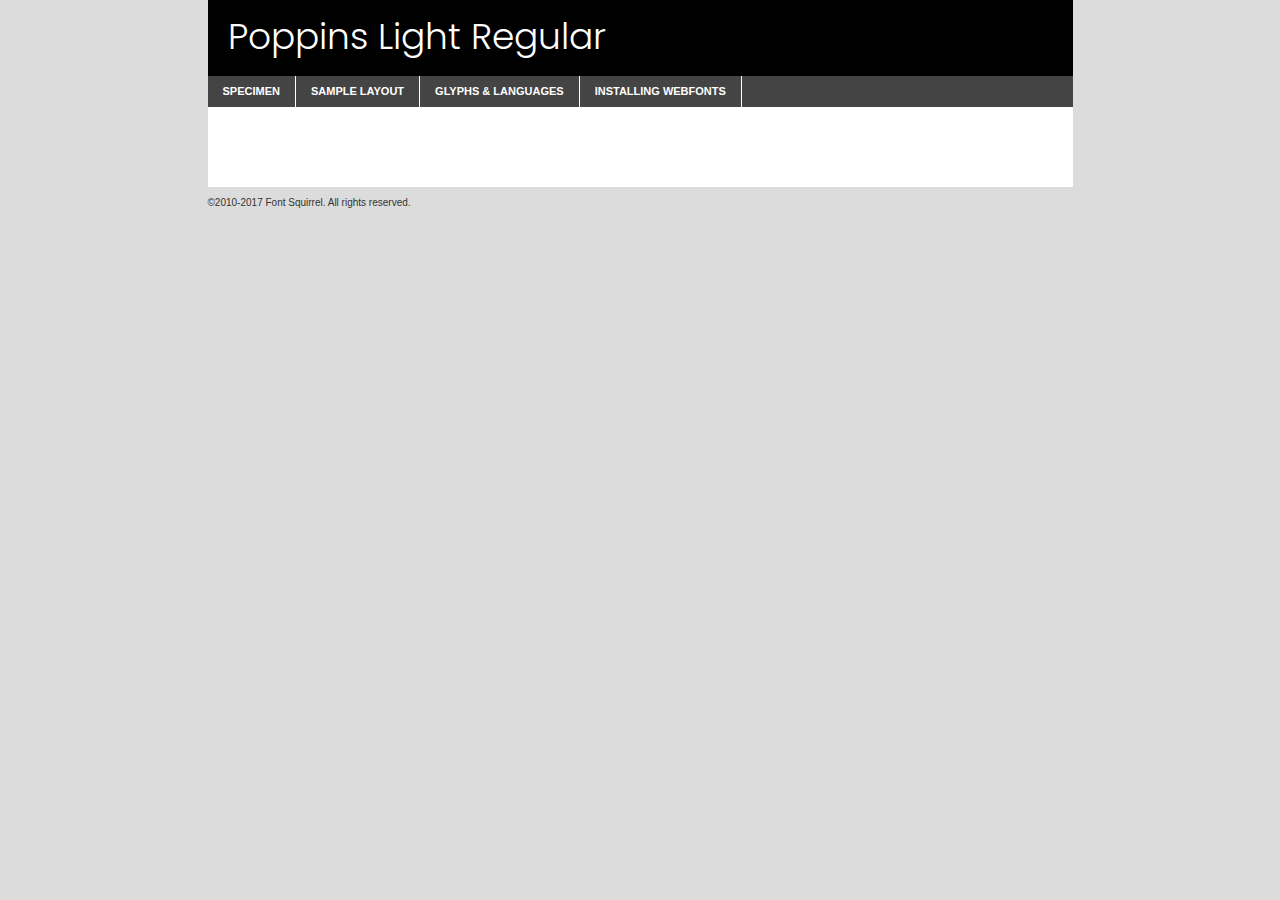
<file: Iniciante/FormularioLojaDesign/components/fonts/poppins-light-demo.html>
<!DOCTYPE html PUBLIC "-//W3C//DTD XHTML 1.0 Transitional//EN"
	"http://www.w3.org/TR/xhtml1/DTD/xhtml1-transitional.dtd">

<html xmlns="http://www.w3.org/1999/xhtml" xml:lang="en" lang="en">
<head>
	<meta http-equiv="Content-Type" content="text/html; charset=utf-8" />
	<script src="http://ajax.googleapis.com/ajax/libs/jquery/1.7.2/jquery.min.js" type="text/javascript" charset="utf-8"></script>
	<script type="text/javascript">
	(function($){$.fn.easyTabs=function(option){var param=jQuery.extend({fadeSpeed:"fast",defaultContent:1,activeClass:'active'},option);$(this).each(function(){var thisId="#"+this.id;if(param.defaultContent==''){param.defaultContent=1;}
	if(typeof param.defaultContent=="number")
	{var defaultTab=$(thisId+" .tabs li:eq("+(param.defaultContent-1)+") a").attr('href').substr(1);}else{var defaultTab=param.defaultContent;}
	$(thisId+" .tabs li a").each(function(){var tabToHide=$(this).attr('href').substr(1);$("#"+tabToHide).addClass('easytabs-tab-content');});hideAll();changeContent(defaultTab);function hideAll(){$(thisId+" .easytabs-tab-content").hide();}
	function changeContent(tabId){hideAll();$(thisId+" .tabs li").removeClass(param.activeClass);$(thisId+" .tabs li a[href=#"+tabId+"]").closest('li').addClass(param.activeClass);if(param.fadeSpeed!="none")
	{$(thisId+" #"+tabId).fadeIn(param.fadeSpeed);}else{$(thisId+" #"+tabId).show();}}
	$(thisId+" .tabs li").click(function(){var tabId=$(this).find('a').attr('href').substr(1);changeContent(tabId);return false;});});}})(jQuery);
	</script>
	<link rel="stylesheet" href="specimen_files/specimen_stylesheet.css" type="text/css" charset="utf-8" />
	<link rel="stylesheet" href="stylesheet.css" type="text/css" charset="utf-8" />

	<style type="text/css">
					body{
				font-family: 'poppinslight';
							}
		</style>

	<title>Poppins Light Regular Specimen</title>
	
	
	<script type="text/javascript" charset="utf-8">
		$(document).ready(function() {
			$('#container').easyTabs({defaultContent:1});
		});
	</script>
</head>

<body>
<div id="container">
	<div id="header">
		Poppins Light Regular	</div>
	<ul class="tabs">
		<li><a href="#specimen">Specimen</a></li>
		<li><a href="#layout">Sample Layout</a></li>
				<li><a href="#glyphs">Glyphs &amp; Languages</a></li>
		<li><a href="#installing">Installing Webfonts</a></li>
		
	</ul>
	
	<div id="main_content">

		
			<div id="specimen">
		
				<div class="section">
					<div class="grid12 firstcol">
						<div class="huge">AaBb</div>
					</div>
				</div>
		
				<div class="section">
					<div class="glyph_range">A&#x200B;B&#x200b;C&#x200b;D&#x200b;E&#x200b;F&#x200b;G&#x200b;H&#x200b;I&#x200b;J&#x200b;K&#x200b;L&#x200b;M&#x200b;N&#x200b;O&#x200b;P&#x200b;Q&#x200b;R&#x200b;S&#x200b;T&#x200b;U&#x200b;V&#x200b;W&#x200b;X&#x200b;Y&#x200b;Z&#x200b;a&#x200b;b&#x200b;c&#x200b;d&#x200b;e&#x200b;f&#x200b;g&#x200b;h&#x200b;i&#x200b;j&#x200b;k&#x200b;l&#x200b;m&#x200b;n&#x200b;o&#x200b;p&#x200b;q&#x200b;r&#x200b;s&#x200b;t&#x200b;u&#x200b;v&#x200b;w&#x200b;x&#x200b;y&#x200b;z&#x200b;1&#x200b;2&#x200b;3&#x200b;4&#x200b;5&#x200b;6&#x200b;7&#x200b;8&#x200b;9&#x200b;0&#x200b;&amp;&#x200b;.&#x200b;,&#x200b;?&#x200b;!&#x200b;&#64;&#x200b;(&#x200b;)&#x200b;#&#x200b;$&#x200b;%&#x200b;*&#x200b;+&#x200b;-&#x200b;=&#x200b;:&#x200b;;</div>
				</div>
				<div class="section">
					<div class="grid12 firstcol">
						<table class="sample_table">
							<tr><td>10</td><td class="size10">abcdefghijklmnopqrstuvwxyzABCDEFGHIJKLMNOPQRSTUVWXYZ0123456789abcdefghijklmnopqrstuvwxyzABCDEFGHIJKLMNOPQRSTUVWXYZ0123456789abcdefghijklmnopqrstuvwxyzABCDEFGHIJKLMNOPQRSTUVWXYZ</td></tr>
							<tr><td>11</td><td class="size11">abcdefghijklmnopqrstuvwxyzABCDEFGHIJKLMNOPQRSTUVWXYZ0123456789abcdefghijklmnopqrstuvwxyzABCDEFGHIJKLMNOPQRSTUVWXYZ0123456789abcdefghijklmnopqrstuvwxyzABCDEFGHIJKLMNOPQRSTUVWXYZ</td></tr>
							<tr><td>12</td><td class="size12">abcdefghijklmnopqrstuvwxyzABCDEFGHIJKLMNOPQRSTUVWXYZ0123456789abcdefghijklmnopqrstuvwxyzABCDEFGHIJKLMNOPQRSTUVWXYZ0123456789abcdefghijklmnopqrstuvwxyzABCDEFGHIJKLMNOPQRSTUVWXYZ</td></tr>
							<tr><td>13</td><td class="size13">abcdefghijklmnopqrstuvwxyzABCDEFGHIJKLMNOPQRSTUVWXYZ0123456789abcdefghijklmnopqrstuvwxyzABCDEFGHIJKLMNOPQRSTUVWXYZ0123456789abcdefghijklmnopqrstuvwxyzABCDEFGHIJKLMNOPQRSTUVWXYZ</td></tr>
							<tr><td>14</td><td class="size14">abcdefghijklmnopqrstuvwxyzABCDEFGHIJKLMNOPQRSTUVWXYZ0123456789abcdefghijklmnopqrstuvwxyzABCDEFGHIJKLMNOPQRSTUVWXYZ0123456789abcdefghijklmnopqrstuvwxyzABCDEFGHIJKLMNOPQRSTUVWXYZ</td></tr>
							<tr><td>16</td><td class="size16">abcdefghijklmnopqrstuvwxyzABCDEFGHIJKLMNOPQRSTUVWXYZ0123456789abcdefghijklmnopqrstuvwxyzABCDEFGHIJKLMNOPQRSTUVWXYZ</td></tr>
							<tr><td>18</td><td class="size18">abcdefghijklmnopqrstuvwxyzABCDEFGHIJKLMNOPQRSTUVWXYZ0123456789abcdefghijklmnopqrstuvwxyzABCDEFGHIJKLMNOPQRSTUVWXYZ</td></tr>
							<tr><td>20</td><td class="size20">abcdefghijklmnopqrstuvwxyzABCDEFGHIJKLMNOPQRSTUVWXYZ0123456789abcdefghijklmnopqrstuvwxyzABCDEFGHIJKLMNOPQRSTUVWXYZ</td></tr>
							<tr><td>24</td><td class="size24">abcdefghijklmnopqrstuvwxyzABCDEFGHIJKLMNOPQRSTUVWXYZ0123456789abcdefghijklmnopqrstuvwxyzABCDEFGHIJKLMNOPQRSTUVWXYZ</td></tr>
							<tr><td>30</td><td class="size30">abcdefghijklmnopqrstuvwxyzABCDEFGHIJKLMNOPQRSTUVWXYZ0123456789abcdefghijklmnopqrstuvwxyzABCDEFGHIJKLMNOPQRSTUVWXYZ</td></tr>
							<tr><td>36</td><td class="size36">abcdefghijklmnopqrstuvwxyzABCDEFGHIJKLMNOPQRSTUVWXYZ0123456789abcdefghijklmnopqrstuvwxyzABCDEFGHIJKLMNOPQRSTUVWXYZ</td></tr>
							<tr><td>48</td><td class="size48">abcdefghijklmnopqrstuvwxyzABCDEFGHIJKLMNOPQRSTUVWXYZ0123456789abcdefghijklmnopqrstuvwxyzABCDEFGHIJKLMNOPQRSTUVWXYZ</td></tr>
							<tr><td>60</td><td class="size60">abcdefghijklmnopqrstuvwxyzABCDEFGHIJKLMNOPQRSTUVWXYZ0123456789abcdefghijklmnopqrstuvwxyzABCDEFGHIJKLMNOPQRSTUVWXYZ</td></tr>
							<tr><td>72</td><td class="size72">abcdefghijklmnopqrstuvwxyzABCDEFGHIJKLMNOPQRSTUVWXYZ0123456789abcdefghijklmnopqrstuvwxyzABCDEFGHIJKLMNOPQRSTUVWXYZ</td></tr>
							<tr><td>90</td><td class="size90">abcdefghijklmnopqrstuvwxyzABCDEFGHIJKLMNOPQRSTUVWXYZ0123456789abcdefghijklmnopqrstuvwxyzABCDEFGHIJKLMNOPQRSTUVWXYZ</td></tr>
						</table>
				
					</div>
			
				</div>
		
		
		
								<div class="section" id="bodycomparison">


										<div id="xheight">
				<div class="fontbody">&#x25FC;&#x25FC;&#x25FC;&#x25FC;&#x25FC;&#x25FC;&#x25FC;&#x25FC;&#x25FC;&#x25FC;&#x25FC;&#x25FC;&#x25FC;&#x25FC;&#x25FC;&#x25FC;&#x25FC;&#x25FC;&#x25FC;&#x25FC;&#x25FC;&#x25FC;&#x25FC;&#x25FC;&#x25FC;&#x25FC;&#x25FC;&#x25FC;&#x25FC;&#x25FC;&#x25FC;&#x25FC;&#x25FC;&#x25FC;&#x25FC;&#x25FC;&#x25FC;&#x25FC;&#x25FC;&#x25FC;&#x25FC;&#x25FC;&#x25FC;&#x25FC;&#x25FC;&#x25FC;&#x25FC;&#x25FC;&#x25FC;&#x25FC;&#x25FC;&#x25FC;&#x25FC;&#x25FC;&#x25FC;&#x25FC;&#x25FC;&#x25FC;&#x25FC;&#x25FC;&#x25FC;&#x25FC;&#x25FC;&#x25FC;&#x25FC;&#x25FC;&#x25FC;&#x25FC;&#x25FC;&#x25FC;&#x25FC;&#x25FC;&#x25FC;&#x25FC;&#x25FC;&#x25FC;&#x25FC;&#x25FC;&#x25FC;&#x25FC;&#x25FC;&#x25FC;&#x25FC;&#x25FC;&#x25FC;&#x25FC;&#x25FC;&#x25FC;&#x25FC;&#x25FC;&#x25FC;&#x25FC;&#x25FC;&#x25FC;&#x25FC;&#x25FC;&#x25FC;&#x25FC;&#x25FC;body</div><div class="arialbody">body</div><div class="verdanabody">body</div><div class="georgiabody">body</div></div>
										<div class="fontbody" style="z-index:1">
											body<span>Poppins Light Regular</span>
										</div>
										<div class="arialbody" style="z-index:1">
											body<span>Arial</span>
										</div>
										<div class="verdanabody" style="z-index:1">
											body<span>Verdana</span>
										</div>
										<div class="georgiabody" style="z-index:1">
											body<span>Georgia</span>
										</div>



								</div>
		
		
				<div class="section psample psample_row1" id="">
					
					<div class="grid2 firstcol">
						<p class="size10"><span>10.</span>Aenean lacinia bibendum nulla sed consectetur. Fusce dapibus, tellus ac cursus commodo, tortor mauris condimentum nibh, ut fermentum massa justo sit amet risus. Nullam id dolor id nibh ultricies vehicula ut id elit. Cum sociis natoque penatibus et magnis dis parturient montes, nascetur ridiculus mus. Nulla vitae elit libero, a pharetra augue.</p>
			
					</div>
					<div class="grid3">
						<p class="size11"><span>11.</span>Aenean lacinia bibendum nulla sed consectetur. Fusce dapibus, tellus ac cursus commodo, tortor mauris condimentum nibh, ut fermentum massa justo sit amet risus. Nullam id dolor id nibh ultricies vehicula ut id elit. Cum sociis natoque penatibus et magnis dis parturient montes, nascetur ridiculus mus. Nulla vitae elit libero, a pharetra augue.</p>
			
					</div>
					<div class="grid3">
						<p class="size12"><span>12.</span>Aenean lacinia bibendum nulla sed consectetur. Fusce dapibus, tellus ac cursus commodo, tortor mauris condimentum nibh, ut fermentum massa justo sit amet risus. Nullam id dolor id nibh ultricies vehicula ut id elit. Cum sociis natoque penatibus et magnis dis parturient montes, nascetur ridiculus mus. Nulla vitae elit libero, a pharetra augue.</p>
			
					</div>
					<div class="grid4">
						<p class="size13"><span>13.</span>Aenean lacinia bibendum nulla sed consectetur. Fusce dapibus, tellus ac cursus commodo, tortor mauris condimentum nibh, ut fermentum massa justo sit amet risus. Nullam id dolor id nibh ultricies vehicula ut id elit. Cum sociis natoque penatibus et magnis dis parturient montes, nascetur ridiculus mus. Nulla vitae elit libero, a pharetra augue.</p>
			
					</div>
					<div class="white_blend"></div>
					
				</div>
				<div class="section psample psample_row2" id="">
					<div class="grid3 firstcol">
						<p class="size14"><span>14.</span>Aenean lacinia bibendum nulla sed consectetur. Fusce dapibus, tellus ac cursus commodo, tortor mauris condimentum nibh, ut fermentum massa justo sit amet risus. Nullam id dolor id nibh ultricies vehicula ut id elit. Cum sociis natoque penatibus et magnis dis parturient montes, nascetur ridiculus mus. Nulla vitae elit libero, a pharetra augue.</p>
			
					</div>
					<div class="grid4">
						<p class="size16"><span>16.</span>Aenean lacinia bibendum nulla sed consectetur. Fusce dapibus, tellus ac cursus commodo, tortor mauris condimentum nibh, ut fermentum massa justo sit amet risus. Nullam id dolor id nibh ultricies vehicula ut id elit. Cum sociis natoque penatibus et magnis dis parturient montes, nascetur ridiculus mus. Nulla vitae elit libero, a pharetra augue.</p>
			
					</div>
					<div class="grid5">
						<p class="size18"><span>18.</span>Aenean lacinia bibendum nulla sed consectetur. Fusce dapibus, tellus ac cursus commodo, tortor mauris condimentum nibh, ut fermentum massa justo sit amet risus. Nullam id dolor id nibh ultricies vehicula ut id elit. Cum sociis natoque penatibus et magnis dis parturient montes, nascetur ridiculus mus. Nulla vitae elit libero, a pharetra augue.</p>
			
					</div>

					<div class="white_blend"></div>

				</div>
				
				<div class="section psample psample_row3" id="">
					<div class="grid5 firstcol">
						<p class="size20"><span>20.</span>Aenean lacinia bibendum nulla sed consectetur. Fusce dapibus, tellus ac cursus commodo, tortor mauris condimentum nibh, ut fermentum massa justo sit amet risus. Nullam id dolor id nibh ultricies vehicula ut id elit. Cum sociis natoque penatibus et magnis dis parturient montes, nascetur ridiculus mus. Nulla vitae elit libero, a pharetra augue.</p>
					</div>
					<div class="grid7">
						<p class="size24"><span>24.</span>Aenean lacinia bibendum nulla sed consectetur. Fusce dapibus, tellus ac cursus commodo, tortor mauris condimentum nibh, ut fermentum massa justo sit amet risus. Nullam id dolor id nibh ultricies vehicula ut id elit. Cum sociis natoque penatibus et magnis dis parturient montes, nascetur ridiculus mus. Nulla vitae elit libero, a pharetra augue.</p>
					</div>
					
					<div class="white_blend"></div>
					
				</div>
				
				<div class="section psample psample_row4" id="">
					<div class="grid12 firstcol">
						<p class="size30"><span>30.</span>Aenean lacinia bibendum nulla sed consectetur. Fusce dapibus, tellus ac cursus commodo, tortor mauris condimentum nibh, ut fermentum massa justo sit amet risus. Nullam id dolor id nibh ultricies vehicula ut id elit. Cum sociis natoque penatibus et magnis dis parturient montes, nascetur ridiculus mus. Nulla vitae elit libero, a pharetra augue.</p>
					</div>
					<div class="white_blend"></div>
					
				</div>
				
				
				
				<div class="section psample psample_row1 fullreverse">
					<div class="grid2 firstcol">
						<p class="size10"><span>10.</span>Aenean lacinia bibendum nulla sed consectetur. Fusce dapibus, tellus ac cursus commodo, tortor mauris condimentum nibh, ut fermentum massa justo sit amet risus. Nullam id dolor id nibh ultricies vehicula ut id elit. Cum sociis natoque penatibus et magnis dis parturient montes, nascetur ridiculus mus. Nulla vitae elit libero, a pharetra augue.</p>
			
					</div>
					<div class="grid3">
						<p class="size11"><span>11.</span>Aenean lacinia bibendum nulla sed consectetur. Fusce dapibus, tellus ac cursus commodo, tortor mauris condimentum nibh, ut fermentum massa justo sit amet risus. Nullam id dolor id nibh ultricies vehicula ut id elit. Cum sociis natoque penatibus et magnis dis parturient montes, nascetur ridiculus mus. Nulla vitae elit libero, a pharetra augue.</p>
			
					</div>
					<div class="grid3">
						<p class="size12"><span>12.</span>Aenean lacinia bibendum nulla sed consectetur. Fusce dapibus, tellus ac cursus commodo, tortor mauris condimentum nibh, ut fermentum massa justo sit amet risus. Nullam id dolor id nibh ultricies vehicula ut id elit. Cum sociis natoque penatibus et magnis dis parturient montes, nascetur ridiculus mus. Nulla vitae elit libero, a pharetra augue.</p>
			
					</div>
					<div class="grid4">
						<p class="size13"><span>13.</span>Aenean lacinia bibendum nulla sed consectetur. Fusce dapibus, tellus ac cursus commodo, tortor mauris condimentum nibh, ut fermentum massa justo sit amet risus. Nullam id dolor id nibh ultricies vehicula ut id elit. Cum sociis natoque penatibus et magnis dis parturient montes, nascetur ridiculus mus. Nulla vitae elit libero, a pharetra augue.</p>
			
					</div>
					<div class="black_blend"></div>
					
				</div>
				
				<div class="section psample psample_row2 fullreverse">
					<div class="grid3 firstcol">
						<p class="size14"><span>14.</span>Aenean lacinia bibendum nulla sed consectetur. Fusce dapibus, tellus ac cursus commodo, tortor mauris condimentum nibh, ut fermentum massa justo sit amet risus. Nullam id dolor id nibh ultricies vehicula ut id elit. Cum sociis natoque penatibus et magnis dis parturient montes, nascetur ridiculus mus. Nulla vitae elit libero, a pharetra augue.</p>
			
					</div>
					<div class="grid4">
						<p class="size16"><span>16.</span>Aenean lacinia bibendum nulla sed consectetur. Fusce dapibus, tellus ac cursus commodo, tortor mauris condimentum nibh, ut fermentum massa justo sit amet risus. Nullam id dolor id nibh ultricies vehicula ut id elit. Cum sociis natoque penatibus et magnis dis parturient montes, nascetur ridiculus mus. Nulla vitae elit libero, a pharetra augue.</p>
			
					</div>
					<div class="grid5">
						<p class="size18"><span>18.</span>Aenean lacinia bibendum nulla sed consectetur. Fusce dapibus, tellus ac cursus commodo, tortor mauris condimentum nibh, ut fermentum massa justo sit amet risus. Nullam id dolor id nibh ultricies vehicula ut id elit. Cum sociis natoque penatibus et magnis dis parturient montes, nascetur ridiculus mus. Nulla vitae elit libero, a pharetra augue.</p>
			
					</div>
					<div class="black_blend"></div>

				</div>
				
				<div class="section psample fullreverse psample_row3" id="">
					<div class="grid5 firstcol">
						<p class="size20"><span>20.</span>Aenean lacinia bibendum nulla sed consectetur. Fusce dapibus, tellus ac cursus commodo, tortor mauris condimentum nibh, ut fermentum massa justo sit amet risus. Nullam id dolor id nibh ultricies vehicula ut id elit. Cum sociis natoque penatibus et magnis dis parturient montes, nascetur ridiculus mus. Nulla vitae elit libero, a pharetra augue.</p>
					</div>
					<div class="grid7">
						<p class="size24"><span>24.</span>Aenean lacinia bibendum nulla sed consectetur. Fusce dapibus, tellus ac cursus commodo, tortor mauris condimentum nibh, ut fermentum massa justo sit amet risus. Nullam id dolor id nibh ultricies vehicula ut id elit. Cum sociis natoque penatibus et magnis dis parturient montes, nascetur ridiculus mus. Nulla vitae elit libero, a pharetra augue.</p>
					</div>
					
					<div class="black_blend"></div>
					
				</div>
				
				<div class="section psample fullreverse psample_row4" id="" style="border-bottom: 20px #000 solid;">
					<div class="grid12 firstcol">
						<p class="size30"><span>30.</span>Aenean lacinia bibendum nulla sed consectetur. Fusce dapibus, tellus ac cursus commodo, tortor mauris condimentum nibh, ut fermentum massa justo sit amet risus. Nullam id dolor id nibh ultricies vehicula ut id elit. Cum sociis natoque penatibus et magnis dis parturient montes, nascetur ridiculus mus. Nulla vitae elit libero, a pharetra augue.</p>
					</div>
					<div class="black_blend"></div>
					
				</div>
				
				
				
				
			</div>
			
			<div id="layout">
				
				<div class="section">
					
					<div class="grid12 firstcol">
						<h1>Lorem Ipsum Dolor</h1>
						<h2>Etiam porta sem malesuada magna mollis euismod</h2>
						
						<p class="byline">By <a href="#link">Aenean Lacinia</a></p>
					</div>
				</div>
				<div class="section">
					<div class="grid8 firstcol">
						<p class="large">Donec sed odio dui. Morbi leo risus, porta ac consectetur ac, vestibulum at eros. Fusce dapibus, tellus ac cursus commodo, tortor mauris condimentum nibh, ut fermentum massa justo sit amet risus. </p>

						
						<h3>Pellentesque ornare sem</h3>

						<p>Maecenas sed diam eget risus varius blandit sit amet non magna. Maecenas faucibus mollis interdum. Donec ullamcorper nulla non metus auctor fringilla. Nullam id dolor id nibh ultricies vehicula ut id elit. Nullam id dolor id nibh ultricies vehicula ut id elit. </p>

						<p>Aenean eu leo quam. Pellentesque ornare sem lacinia quam venenatis vestibulum. Lorem ipsum dolor sit amet, consectetur adipiscing elit. Cum sociis natoque penatibus et magnis dis parturient montes, nascetur ridiculus mus. </p>

						<p>Nulla vitae elit libero, a pharetra augue. Praesent commodo cursus magna, vel scelerisque nisl consectetur et. Aenean lacinia bibendum nulla sed consectetur. </p>

						<p>Nullam quis risus eget urna mollis ornare vel eu leo. Nullam quis risus eget urna mollis ornare vel eu leo. Maecenas sed diam eget risus varius blandit sit amet non magna. Donec ullamcorper nulla non metus auctor fringilla. </p>

						<h3>Cras mattis consectetur</h3>

						<p>Aenean eu leo quam. Pellentesque ornare sem lacinia quam venenatis vestibulum. Aenean lacinia bibendum nulla sed consectetur. Integer posuere erat a ante venenatis dapibus posuere velit aliquet. Cras mattis consectetur purus sit amet fermentum. </p>

						<p>Nullam id dolor id nibh ultricies vehicula ut id elit. Nullam quis risus eget urna mollis ornare vel eu leo. Cras mattis consectetur purus sit amet fermentum.</p>
					</div>
					
					<div class="grid4 sidebar">
						
						<div class="box reverse">
							<p class="last">Nullam quis risus eget urna mollis ornare vel eu leo. Donec ullamcorper nulla non metus auctor fringilla. Cras mattis consectetur purus sit amet fermentum. Sed posuere consectetur est at lobortis. Lorem ipsum dolor sit amet, consectetur adipiscing elit. </p>
						</div>
						
						<p class="caption">Maecenas sed diam eget risus varius.</p>

						<p>Vestibulum id ligula porta felis euismod semper. Integer posuere erat a ante venenatis dapibus posuere velit aliquet. Vestibulum id ligula porta felis euismod semper. Sed posuere consectetur est at lobortis. Maecenas sed diam eget risus varius blandit sit amet non magna. Fusce dapibus, tellus ac cursus commodo, tortor mauris condimentum nibh, ut fermentum massa justo sit amet risus. </p>

					

						<p>Duis mollis, est non commodo luctus, nisi erat porttitor ligula, eget lacinia odio sem nec elit. Aenean lacinia bibendum nulla sed consectetur. Vivamus sagittis lacus vel augue laoreet rutrum faucibus dolor auctor. Aenean lacinia bibendum nulla sed consectetur. Nullam quis risus eget urna mollis ornare vel eu leo. </p>

						<p>Praesent commodo cursus magna, vel scelerisque nisl consectetur et. Donec ullamcorper nulla non metus auctor fringilla. Maecenas faucibus mollis interdum. Fusce dapibus, tellus ac cursus commodo, tortor mauris condimentum nibh, ut fermentum massa justo sit amet risus. </p>

					</div>
				</div>
				
			</div>


			



		<div id="glyphs">
			<div class="section">
				<div class="grid12 firstcol">
			
				<h1>Language Support</h1>
				<p>The subset of Poppins Light Regular in this kit supports the following languages:<br />
			
					English, Arrernte, Bislama, Cebuano, Fijian, Gilbertese, Hmong, Ibanag, Iloko_ilokano, Interglossa_glosa, Interlingua, Lojban, Manx, Norfolk_pitcairnese, Oromo, Rotokas, Samoan, Sardinian, Seychelles_creole, Shona, Somali, Southern_ndebele, Swahili, Swati_swazi, Tok_pisin, Warlpiri, Xhosa, Zulu, Latinbasic, Demo				</p>
				<h1>Glyph Chart</h1>
				<p>The subset of Poppins Light Regular in this kit includes all the glyphs listed below. Unicode entities are included above each glyph to help you insert individual characters into your layout.</p>
				<div id="glyph_chart">
			
																														 <div><p>&amp;#13;</p>&#13;</div>
																				 <div><p>&amp;#32;</p>&#32;</div>
																				 <div><p>&amp;#33;</p>&#33;</div>
																				 <div><p>&amp;#34;</p>&#34;</div>
																				 <div><p>&amp;#35;</p>&#35;</div>
																				 <div><p>&amp;#36;</p>&#36;</div>
																				 <div><p>&amp;#37;</p>&#37;</div>
																				 <div><p>&amp;#38;</p>&#38;</div>
																				 <div><p>&amp;#39;</p>&#39;</div>
																				 <div><p>&amp;#40;</p>&#40;</div>
																				 <div><p>&amp;#41;</p>&#41;</div>
																				 <div><p>&amp;#42;</p>&#42;</div>
																				 <div><p>&amp;#43;</p>&#43;</div>
																				 <div><p>&amp;#44;</p>&#44;</div>
																				 <div><p>&amp;#46;</p>&#46;</div>
																				 <div><p>&amp;#47;</p>&#47;</div>
																				 <div><p>&amp;#48;</p>&#48;</div>
																				 <div><p>&amp;#49;</p>&#49;</div>
																				 <div><p>&amp;#50;</p>&#50;</div>
																				 <div><p>&amp;#51;</p>&#51;</div>
																				 <div><p>&amp;#52;</p>&#52;</div>
																				 <div><p>&amp;#53;</p>&#53;</div>
																				 <div><p>&amp;#54;</p>&#54;</div>
																				 <div><p>&amp;#55;</p>&#55;</div>
																				 <div><p>&amp;#56;</p>&#56;</div>
																				 <div><p>&amp;#57;</p>&#57;</div>
																				 <div><p>&amp;#60;</p>&#60;</div>
																				 <div><p>&amp;#61;</p>&#61;</div>
																				 <div><p>&amp;#62;</p>&#62;</div>
																				 <div><p>&amp;#63;</p>&#63;</div>
																				 <div><p>&amp;#64;</p>&#64;</div>
																				 <div><p>&amp;#65;</p>&#65;</div>
																				 <div><p>&amp;#66;</p>&#66;</div>
																				 <div><p>&amp;#67;</p>&#67;</div>
																				 <div><p>&amp;#68;</p>&#68;</div>
																				 <div><p>&amp;#69;</p>&#69;</div>
																				 <div><p>&amp;#70;</p>&#70;</div>
																				 <div><p>&amp;#71;</p>&#71;</div>
																				 <div><p>&amp;#72;</p>&#72;</div>
																				 <div><p>&amp;#73;</p>&#73;</div>
																				 <div><p>&amp;#74;</p>&#74;</div>
																				 <div><p>&amp;#75;</p>&#75;</div>
																				 <div><p>&amp;#76;</p>&#76;</div>
																				 <div><p>&amp;#77;</p>&#77;</div>
																				 <div><p>&amp;#78;</p>&#78;</div>
																				 <div><p>&amp;#79;</p>&#79;</div>
																				 <div><p>&amp;#80;</p>&#80;</div>
																				 <div><p>&amp;#81;</p>&#81;</div>
																				 <div><p>&amp;#82;</p>&#82;</div>
																				 <div><p>&amp;#83;</p>&#83;</div>
																				 <div><p>&amp;#84;</p>&#84;</div>
																				 <div><p>&amp;#85;</p>&#85;</div>
																				 <div><p>&amp;#86;</p>&#86;</div>
																				 <div><p>&amp;#87;</p>&#87;</div>
																				 <div><p>&amp;#88;</p>&#88;</div>
																				 <div><p>&amp;#89;</p>&#89;</div>
																				 <div><p>&amp;#90;</p>&#90;</div>
																				 <div><p>&amp;#91;</p>&#91;</div>
																				 <div><p>&amp;#92;</p>&#92;</div>
																				 <div><p>&amp;#93;</p>&#93;</div>
																				 <div><p>&amp;#94;</p>&#94;</div>
																				 <div><p>&amp;#95;</p>&#95;</div>
																				 <div><p>&amp;#96;</p>&#96;</div>
																				 <div><p>&amp;#97;</p>&#97;</div>
																				 <div><p>&amp;#98;</p>&#98;</div>
																				 <div><p>&amp;#99;</p>&#99;</div>
																				 <div><p>&amp;#100;</p>&#100;</div>
																				 <div><p>&amp;#101;</p>&#101;</div>
																				 <div><p>&amp;#102;</p>&#102;</div>
																				 <div><p>&amp;#103;</p>&#103;</div>
																				 <div><p>&amp;#104;</p>&#104;</div>
																				 <div><p>&amp;#105;</p>&#105;</div>
																				 <div><p>&amp;#106;</p>&#106;</div>
																				 <div><p>&amp;#107;</p>&#107;</div>
																				 <div><p>&amp;#108;</p>&#108;</div>
																				 <div><p>&amp;#109;</p>&#109;</div>
																				 <div><p>&amp;#110;</p>&#110;</div>
																				 <div><p>&amp;#111;</p>&#111;</div>
																				 <div><p>&amp;#112;</p>&#112;</div>
																				 <div><p>&amp;#113;</p>&#113;</div>
																				 <div><p>&amp;#114;</p>&#114;</div>
																				 <div><p>&amp;#115;</p>&#115;</div>
																				 <div><p>&amp;#116;</p>&#116;</div>
																				 <div><p>&amp;#117;</p>&#117;</div>
																				 <div><p>&amp;#118;</p>&#118;</div>
																				 <div><p>&amp;#119;</p>&#119;</div>
																				 <div><p>&amp;#120;</p>&#120;</div>
																				 <div><p>&amp;#121;</p>&#121;</div>
																				 <div><p>&amp;#122;</p>&#122;</div>
																				 <div><p>&amp;#123;</p>&#123;</div>
																				 <div><p>&amp;#124;</p>&#124;</div>
																				 <div><p>&amp;#125;</p>&#125;</div>
																				 <div><p>&amp;#126;</p>&#126;</div>
																				 <div><p>&amp;#160;</p>&#160;</div>
																				 <div><p>&amp;#161;</p>&#161;</div>
																				 <div><p>&amp;#162;</p>&#162;</div>
																				 <div><p>&amp;#163;</p>&#163;</div>
																				 <div><p>&amp;#164;</p>&#164;</div>
																				 <div><p>&amp;#165;</p>&#165;</div>
																				 <div><p>&amp;#166;</p>&#166;</div>
																				 <div><p>&amp;#167;</p>&#167;</div>
																				 <div><p>&amp;#168;</p>&#168;</div>
																				 <div><p>&amp;#169;</p>&#169;</div>
																				 <div><p>&amp;#170;</p>&#170;</div>
																				 <div><p>&amp;#171;</p>&#171;</div>
																				 <div><p>&amp;#172;</p>&#172;</div>
																				 <div><p>&amp;#174;</p>&#174;</div>
																				 <div><p>&amp;#175;</p>&#175;</div>
																				 <div><p>&amp;#176;</p>&#176;</div>
																				 <div><p>&amp;#177;</p>&#177;</div>
																				 <div><p>&amp;#178;</p>&#178;</div>
																				 <div><p>&amp;#179;</p>&#179;</div>
																				 <div><p>&amp;#180;</p>&#180;</div>
																				 <div><p>&amp;#181;</p>&#181;</div>
																				 <div><p>&amp;#182;</p>&#182;</div>
																				 <div><p>&amp;#184;</p>&#184;</div>
																				 <div><p>&amp;#185;</p>&#185;</div>
																				 <div><p>&amp;#186;</p>&#186;</div>
																				 <div><p>&amp;#187;</p>&#187;</div>
																				 <div><p>&amp;#188;</p>&#188;</div>
																				 <div><p>&amp;#189;</p>&#189;</div>
																				 <div><p>&amp;#190;</p>&#190;</div>
																				 <div><p>&amp;#191;</p>&#191;</div>
																				 <div><p>&amp;#198;</p>&#198;</div>
																				 <div><p>&amp;#199;</p>&#199;</div>
																				 <div><p>&amp;#208;</p>&#208;</div>
																				 <div><p>&amp;#215;</p>&#215;</div>
																				 <div><p>&amp;#216;</p>&#216;</div>
																				 <div><p>&amp;#222;</p>&#222;</div>
																				 <div><p>&amp;#223;</p>&#223;</div>
																				 <div><p>&amp;#230;</p>&#230;</div>
																				 <div><p>&amp;#231;</p>&#231;</div>
																				 <div><p>&amp;#240;</p>&#240;</div>
																				 <div><p>&amp;#247;</p>&#247;</div>
																				 <div><p>&amp;#248;</p>&#248;</div>
																				 <div><p>&amp;#254;</p>&#254;</div>
																				 <div><p>&amp;#305;</p>&#305;</div>
																				 <div><p>&amp;#338;</p>&#338;</div>
																				 <div><p>&amp;#339;</p>&#339;</div>
																				 <div><p>&amp;#710;</p>&#710;</div>
																				 <div><p>&amp;#730;</p>&#730;</div>
																				 <div><p>&amp;#732;</p>&#732;</div>
																				 <div><p>&amp;#8192;</p>&#8192;</div>
																				 <div><p>&amp;#8193;</p>&#8193;</div>
																				 <div><p>&amp;#8194;</p>&#8194;</div>
																				 <div><p>&amp;#8195;</p>&#8195;</div>
																				 <div><p>&amp;#8196;</p>&#8196;</div>
																				 <div><p>&amp;#8197;</p>&#8197;</div>
																				 <div><p>&amp;#8198;</p>&#8198;</div>
																				 <div><p>&amp;#8199;</p>&#8199;</div>
																				 <div><p>&amp;#8200;</p>&#8200;</div>
																				 <div><p>&amp;#8201;</p>&#8201;</div>
																				 <div><p>&amp;#8202;</p>&#8202;</div>
																				 <div><p>&amp;#8211;</p>&#8211;</div>
																				 <div><p>&amp;#8212;</p>&#8212;</div>
																				 <div><p>&amp;#8216;</p>&#8216;</div>
																				 <div><p>&amp;#8217;</p>&#8217;</div>
																				 <div><p>&amp;#8218;</p>&#8218;</div>
																				 <div><p>&amp;#8220;</p>&#8220;</div>
																				 <div><p>&amp;#8221;</p>&#8221;</div>
																				 <div><p>&amp;#8222;</p>&#8222;</div>
																				 <div><p>&amp;#8226;</p>&#8226;</div>
																				 <div><p>&amp;#8239;</p>&#8239;</div>
																				 <div><p>&amp;#8249;</p>&#8249;</div>
																				 <div><p>&amp;#8250;</p>&#8250;</div>
																				 <div><p>&amp;#8287;</p>&#8287;</div>
																				 <div><p>&amp;#8364;</p>&#8364;</div>
																				 <div><p>&amp;#8482;</p>&#8482;</div>
																				 <div><p>&amp;#8722;</p>&#8722;</div>
																				 <div><p>&amp;#9724;</p>&#9724;</div>
																				 <div><p>&amp;#64257;</p>&#64257;</div>
																																																</div>	
				</div>
		
		
			</div>
		</div>
		
		
		<div id="specs">
			
		</div>
	
		<div id="installing">
			<div class="section">
				<div class="grid7 firstcol">
					<h1>Installing Webfonts</h1>
					
					<p>Webfonts are supported by all major browser platforms but not all in the same way. There are currently four different font formats that must be included in order to target all browsers. This includes TTF, WOFF, EOT and SVG.</p>
					
					<h2>1. Upload your webfonts</h2>
					<p>You must upload your webfont kit to your website. They should be in or near the same directory as your CSS files.</p>
					
					<h2>2. Include the webfont stylesheet</h2>
					<p>A special CSS @font-face declaration helps the various browsers select the appropriate font it needs without causing you a bunch of headaches. Learn more about this syntax by reading the <a href="https://www.fontspring.com/blog/further-hardening-of-the-bulletproof-syntax">Fontspring blog post</a> about it. The code for it is as follows:</p>


<code>
@font-face{ 
	font-family: 'MyWebFont';
	src: url('WebFont.eot');
	src: url('WebFont.eot?#iefix') format('embedded-opentype'),
	     url('WebFont.woff') format('woff'),
	     url('WebFont.ttf') format('truetype'),
	     url('WebFont.svg#webfont') format('svg');
}
</code>

	<p>We've already gone ahead and generated the code for you. All you have to do is link to the stylesheet in your HTML, like this:</p>
	<code>&lt;link rel=&quot;stylesheet&quot; href=&quot;stylesheet.css&quot; type=&quot;text/css&quot; charset=&quot;utf-8&quot; /&gt;</code>

					<h2>3. Modify your own stylesheet</h2>
					<p>To take advantage of your new fonts, you must tell your stylesheet to use them. Look at the original @font-face declaration above and find the property called "font-family." The name linked there will be what you use to reference the font. Prepend that webfont name to the font stack in the "font-family" property, inside the selector you want to change. For example:</p>
<code>p { font-family: 'WebFont', Arial, sans-serif; }</code>

<h2>4. Test</h2>
<p>Getting webfonts to work cross-browser <em>can</em> be tricky. Use the information in the sidebar to help you if you find that fonts aren't loading in a particular browser.</p>
				</div>
				
				<div class="grid5 sidebar">
					<div class="box">
						<h2>Troubleshooting<br />Font-Face Problems</h2>
						<p>Having trouble getting your webfonts to load in your new website? Here are some tips to sort out what might be the problem.</p>

						<h3>Fonts not showing in any browser</h3>

						<p>This sounds like you need to work on the plumbing. You either did not upload the fonts to the correct directory, or you did not link the fonts properly in the CSS. If you've confirmed that all this is correct and you still have a problem, take a look at your .htaccess file and see if requests are getting intercepted.</p>

						<h3>Fonts not loading in iPhone or iPad</h3>

						<p>The most common problem here is that you are serving the fonts from an IIS server. IIS refuses to serve files that have unknown MIME types. If that is the case, you must set the MIME type for SVG to "image/svg+xml" in the server settings. Follow these instructions from Microsoft if you need help.</p>

						<h3>Fonts not loading in Firefox</h3>

						<p>The primary reason for this failure? You are still using a version Firefox older than 3.5. So upgrade already! If that isn't it, then you are very likely serving fonts from a different domain. Firefox requires that all font assets be served from the same domain. Lastly it is possible that you need to add WOFF to your list of MIME types (if you are serving via IIS.)</p>

						<h3>Fonts not loading in IE</h3>

						<p>Are you looking at Internet Explorer on an actual Windows machine or are you cheating by using a service like Adobe BrowserLab? Many of these screenshot services do not render @font-face for IE. Best to test it on a real machine.</p>

						<h3>Fonts not loading in IE9</h3>

						<p>IE9, like Firefox, requires that fonts be served from the same domain as the website. Make sure that is the case.</p>
					</div>
				</div>
			</div>
			
		</div>
	
	</div>
	<div id="footer">
		<p>&copy;2010-2017 Font Squirrel. All rights reserved.</p>
	</div>
</div>
</body>
</html>
</file>
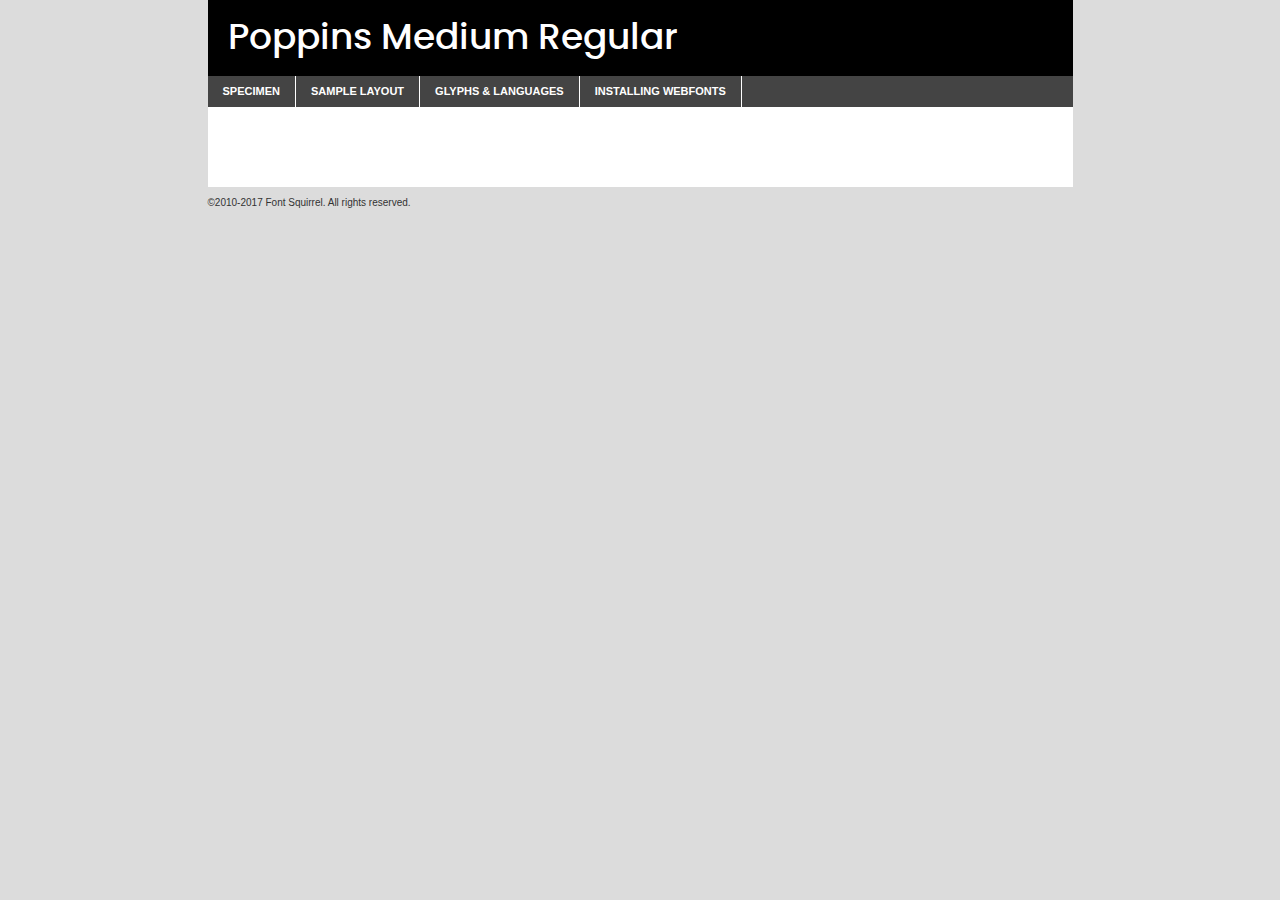
<file: Iniciante/FormularioLojaDesign/components/fonts/poppins-medium-demo.html>
<!DOCTYPE html PUBLIC "-//W3C//DTD XHTML 1.0 Transitional//EN"
	"http://www.w3.org/TR/xhtml1/DTD/xhtml1-transitional.dtd">

<html xmlns="http://www.w3.org/1999/xhtml" xml:lang="en" lang="en">
<head>
	<meta http-equiv="Content-Type" content="text/html; charset=utf-8" />
	<script src="http://ajax.googleapis.com/ajax/libs/jquery/1.7.2/jquery.min.js" type="text/javascript" charset="utf-8"></script>
	<script type="text/javascript">
	(function($){$.fn.easyTabs=function(option){var param=jQuery.extend({fadeSpeed:"fast",defaultContent:1,activeClass:'active'},option);$(this).each(function(){var thisId="#"+this.id;if(param.defaultContent==''){param.defaultContent=1;}
	if(typeof param.defaultContent=="number")
	{var defaultTab=$(thisId+" .tabs li:eq("+(param.defaultContent-1)+") a").attr('href').substr(1);}else{var defaultTab=param.defaultContent;}
	$(thisId+" .tabs li a").each(function(){var tabToHide=$(this).attr('href').substr(1);$("#"+tabToHide).addClass('easytabs-tab-content');});hideAll();changeContent(defaultTab);function hideAll(){$(thisId+" .easytabs-tab-content").hide();}
	function changeContent(tabId){hideAll();$(thisId+" .tabs li").removeClass(param.activeClass);$(thisId+" .tabs li a[href=#"+tabId+"]").closest('li').addClass(param.activeClass);if(param.fadeSpeed!="none")
	{$(thisId+" #"+tabId).fadeIn(param.fadeSpeed);}else{$(thisId+" #"+tabId).show();}}
	$(thisId+" .tabs li").click(function(){var tabId=$(this).find('a').attr('href').substr(1);changeContent(tabId);return false;});});}})(jQuery);
	</script>
	<link rel="stylesheet" href="specimen_files/specimen_stylesheet.css" type="text/css" charset="utf-8" />
	<link rel="stylesheet" href="stylesheet.css" type="text/css" charset="utf-8" />

	<style type="text/css">
					body{
				font-family: 'poppinsmedium';
							}
		</style>

	<title>Poppins Medium Regular Specimen</title>
	
	
	<script type="text/javascript" charset="utf-8">
		$(document).ready(function() {
			$('#container').easyTabs({defaultContent:1});
		});
	</script>
</head>

<body>
<div id="container">
	<div id="header">
		Poppins Medium Regular	</div>
	<ul class="tabs">
		<li><a href="#specimen">Specimen</a></li>
		<li><a href="#layout">Sample Layout</a></li>
				<li><a href="#glyphs">Glyphs &amp; Languages</a></li>
		<li><a href="#installing">Installing Webfonts</a></li>
		
	</ul>
	
	<div id="main_content">

		
			<div id="specimen">
		
				<div class="section">
					<div class="grid12 firstcol">
						<div class="huge">AaBb</div>
					</div>
				</div>
		
				<div class="section">
					<div class="glyph_range">A&#x200B;B&#x200b;C&#x200b;D&#x200b;E&#x200b;F&#x200b;G&#x200b;H&#x200b;I&#x200b;J&#x200b;K&#x200b;L&#x200b;M&#x200b;N&#x200b;O&#x200b;P&#x200b;Q&#x200b;R&#x200b;S&#x200b;T&#x200b;U&#x200b;V&#x200b;W&#x200b;X&#x200b;Y&#x200b;Z&#x200b;a&#x200b;b&#x200b;c&#x200b;d&#x200b;e&#x200b;f&#x200b;g&#x200b;h&#x200b;i&#x200b;j&#x200b;k&#x200b;l&#x200b;m&#x200b;n&#x200b;o&#x200b;p&#x200b;q&#x200b;r&#x200b;s&#x200b;t&#x200b;u&#x200b;v&#x200b;w&#x200b;x&#x200b;y&#x200b;z&#x200b;1&#x200b;2&#x200b;3&#x200b;4&#x200b;5&#x200b;6&#x200b;7&#x200b;8&#x200b;9&#x200b;0&#x200b;&amp;&#x200b;.&#x200b;,&#x200b;?&#x200b;!&#x200b;&#64;&#x200b;(&#x200b;)&#x200b;#&#x200b;$&#x200b;%&#x200b;*&#x200b;+&#x200b;-&#x200b;=&#x200b;:&#x200b;;</div>
				</div>
				<div class="section">
					<div class="grid12 firstcol">
						<table class="sample_table">
							<tr><td>10</td><td class="size10">abcdefghijklmnopqrstuvwxyzABCDEFGHIJKLMNOPQRSTUVWXYZ0123456789abcdefghijklmnopqrstuvwxyzABCDEFGHIJKLMNOPQRSTUVWXYZ0123456789abcdefghijklmnopqrstuvwxyzABCDEFGHIJKLMNOPQRSTUVWXYZ</td></tr>
							<tr><td>11</td><td class="size11">abcdefghijklmnopqrstuvwxyzABCDEFGHIJKLMNOPQRSTUVWXYZ0123456789abcdefghijklmnopqrstuvwxyzABCDEFGHIJKLMNOPQRSTUVWXYZ0123456789abcdefghijklmnopqrstuvwxyzABCDEFGHIJKLMNOPQRSTUVWXYZ</td></tr>
							<tr><td>12</td><td class="size12">abcdefghijklmnopqrstuvwxyzABCDEFGHIJKLMNOPQRSTUVWXYZ0123456789abcdefghijklmnopqrstuvwxyzABCDEFGHIJKLMNOPQRSTUVWXYZ0123456789abcdefghijklmnopqrstuvwxyzABCDEFGHIJKLMNOPQRSTUVWXYZ</td></tr>
							<tr><td>13</td><td class="size13">abcdefghijklmnopqrstuvwxyzABCDEFGHIJKLMNOPQRSTUVWXYZ0123456789abcdefghijklmnopqrstuvwxyzABCDEFGHIJKLMNOPQRSTUVWXYZ0123456789abcdefghijklmnopqrstuvwxyzABCDEFGHIJKLMNOPQRSTUVWXYZ</td></tr>
							<tr><td>14</td><td class="size14">abcdefghijklmnopqrstuvwxyzABCDEFGHIJKLMNOPQRSTUVWXYZ0123456789abcdefghijklmnopqrstuvwxyzABCDEFGHIJKLMNOPQRSTUVWXYZ0123456789abcdefghijklmnopqrstuvwxyzABCDEFGHIJKLMNOPQRSTUVWXYZ</td></tr>
							<tr><td>16</td><td class="size16">abcdefghijklmnopqrstuvwxyzABCDEFGHIJKLMNOPQRSTUVWXYZ0123456789abcdefghijklmnopqrstuvwxyzABCDEFGHIJKLMNOPQRSTUVWXYZ</td></tr>
							<tr><td>18</td><td class="size18">abcdefghijklmnopqrstuvwxyzABCDEFGHIJKLMNOPQRSTUVWXYZ0123456789abcdefghijklmnopqrstuvwxyzABCDEFGHIJKLMNOPQRSTUVWXYZ</td></tr>
							<tr><td>20</td><td class="size20">abcdefghijklmnopqrstuvwxyzABCDEFGHIJKLMNOPQRSTUVWXYZ0123456789abcdefghijklmnopqrstuvwxyzABCDEFGHIJKLMNOPQRSTUVWXYZ</td></tr>
							<tr><td>24</td><td class="size24">abcdefghijklmnopqrstuvwxyzABCDEFGHIJKLMNOPQRSTUVWXYZ0123456789abcdefghijklmnopqrstuvwxyzABCDEFGHIJKLMNOPQRSTUVWXYZ</td></tr>
							<tr><td>30</td><td class="size30">abcdefghijklmnopqrstuvwxyzABCDEFGHIJKLMNOPQRSTUVWXYZ0123456789abcdefghijklmnopqrstuvwxyzABCDEFGHIJKLMNOPQRSTUVWXYZ</td></tr>
							<tr><td>36</td><td class="size36">abcdefghijklmnopqrstuvwxyzABCDEFGHIJKLMNOPQRSTUVWXYZ0123456789abcdefghijklmnopqrstuvwxyzABCDEFGHIJKLMNOPQRSTUVWXYZ</td></tr>
							<tr><td>48</td><td class="size48">abcdefghijklmnopqrstuvwxyzABCDEFGHIJKLMNOPQRSTUVWXYZ0123456789abcdefghijklmnopqrstuvwxyzABCDEFGHIJKLMNOPQRSTUVWXYZ</td></tr>
							<tr><td>60</td><td class="size60">abcdefghijklmnopqrstuvwxyzABCDEFGHIJKLMNOPQRSTUVWXYZ0123456789abcdefghijklmnopqrstuvwxyzABCDEFGHIJKLMNOPQRSTUVWXYZ</td></tr>
							<tr><td>72</td><td class="size72">abcdefghijklmnopqrstuvwxyzABCDEFGHIJKLMNOPQRSTUVWXYZ0123456789abcdefghijklmnopqrstuvwxyzABCDEFGHIJKLMNOPQRSTUVWXYZ</td></tr>
							<tr><td>90</td><td class="size90">abcdefghijklmnopqrstuvwxyzABCDEFGHIJKLMNOPQRSTUVWXYZ0123456789abcdefghijklmnopqrstuvwxyzABCDEFGHIJKLMNOPQRSTUVWXYZ</td></tr>
						</table>
				
					</div>
			
				</div>
		
		
		
								<div class="section" id="bodycomparison">


										<div id="xheight">
				<div class="fontbody">&#x25FC;&#x25FC;&#x25FC;&#x25FC;&#x25FC;&#x25FC;&#x25FC;&#x25FC;&#x25FC;&#x25FC;&#x25FC;&#x25FC;&#x25FC;&#x25FC;&#x25FC;&#x25FC;&#x25FC;&#x25FC;&#x25FC;&#x25FC;&#x25FC;&#x25FC;&#x25FC;&#x25FC;&#x25FC;&#x25FC;&#x25FC;&#x25FC;&#x25FC;&#x25FC;&#x25FC;&#x25FC;&#x25FC;&#x25FC;&#x25FC;&#x25FC;&#x25FC;&#x25FC;&#x25FC;&#x25FC;&#x25FC;&#x25FC;&#x25FC;&#x25FC;&#x25FC;&#x25FC;&#x25FC;&#x25FC;&#x25FC;&#x25FC;&#x25FC;&#x25FC;&#x25FC;&#x25FC;&#x25FC;&#x25FC;&#x25FC;&#x25FC;&#x25FC;&#x25FC;&#x25FC;&#x25FC;&#x25FC;&#x25FC;&#x25FC;&#x25FC;&#x25FC;&#x25FC;&#x25FC;&#x25FC;&#x25FC;&#x25FC;&#x25FC;&#x25FC;&#x25FC;&#x25FC;&#x25FC;&#x25FC;&#x25FC;&#x25FC;&#x25FC;&#x25FC;&#x25FC;&#x25FC;&#x25FC;&#x25FC;&#x25FC;&#x25FC;&#x25FC;&#x25FC;&#x25FC;&#x25FC;&#x25FC;&#x25FC;&#x25FC;&#x25FC;&#x25FC;&#x25FC;&#x25FC;body</div><div class="arialbody">body</div><div class="verdanabody">body</div><div class="georgiabody">body</div></div>
										<div class="fontbody" style="z-index:1">
											body<span>Poppins Medium Regular</span>
										</div>
										<div class="arialbody" style="z-index:1">
											body<span>Arial</span>
										</div>
										<div class="verdanabody" style="z-index:1">
											body<span>Verdana</span>
										</div>
										<div class="georgiabody" style="z-index:1">
											body<span>Georgia</span>
										</div>



								</div>
		
		
				<div class="section psample psample_row1" id="">
					
					<div class="grid2 firstcol">
						<p class="size10"><span>10.</span>Aenean lacinia bibendum nulla sed consectetur. Fusce dapibus, tellus ac cursus commodo, tortor mauris condimentum nibh, ut fermentum massa justo sit amet risus. Nullam id dolor id nibh ultricies vehicula ut id elit. Cum sociis natoque penatibus et magnis dis parturient montes, nascetur ridiculus mus. Nulla vitae elit libero, a pharetra augue.</p>
			
					</div>
					<div class="grid3">
						<p class="size11"><span>11.</span>Aenean lacinia bibendum nulla sed consectetur. Fusce dapibus, tellus ac cursus commodo, tortor mauris condimentum nibh, ut fermentum massa justo sit amet risus. Nullam id dolor id nibh ultricies vehicula ut id elit. Cum sociis natoque penatibus et magnis dis parturient montes, nascetur ridiculus mus. Nulla vitae elit libero, a pharetra augue.</p>
			
					</div>
					<div class="grid3">
						<p class="size12"><span>12.</span>Aenean lacinia bibendum nulla sed consectetur. Fusce dapibus, tellus ac cursus commodo, tortor mauris condimentum nibh, ut fermentum massa justo sit amet risus. Nullam id dolor id nibh ultricies vehicula ut id elit. Cum sociis natoque penatibus et magnis dis parturient montes, nascetur ridiculus mus. Nulla vitae elit libero, a pharetra augue.</p>
			
					</div>
					<div class="grid4">
						<p class="size13"><span>13.</span>Aenean lacinia bibendum nulla sed consectetur. Fusce dapibus, tellus ac cursus commodo, tortor mauris condimentum nibh, ut fermentum massa justo sit amet risus. Nullam id dolor id nibh ultricies vehicula ut id elit. Cum sociis natoque penatibus et magnis dis parturient montes, nascetur ridiculus mus. Nulla vitae elit libero, a pharetra augue.</p>
			
					</div>
					<div class="white_blend"></div>
					
				</div>
				<div class="section psample psample_row2" id="">
					<div class="grid3 firstcol">
						<p class="size14"><span>14.</span>Aenean lacinia bibendum nulla sed consectetur. Fusce dapibus, tellus ac cursus commodo, tortor mauris condimentum nibh, ut fermentum massa justo sit amet risus. Nullam id dolor id nibh ultricies vehicula ut id elit. Cum sociis natoque penatibus et magnis dis parturient montes, nascetur ridiculus mus. Nulla vitae elit libero, a pharetra augue.</p>
			
					</div>
					<div class="grid4">
						<p class="size16"><span>16.</span>Aenean lacinia bibendum nulla sed consectetur. Fusce dapibus, tellus ac cursus commodo, tortor mauris condimentum nibh, ut fermentum massa justo sit amet risus. Nullam id dolor id nibh ultricies vehicula ut id elit. Cum sociis natoque penatibus et magnis dis parturient montes, nascetur ridiculus mus. Nulla vitae elit libero, a pharetra augue.</p>
			
					</div>
					<div class="grid5">
						<p class="size18"><span>18.</span>Aenean lacinia bibendum nulla sed consectetur. Fusce dapibus, tellus ac cursus commodo, tortor mauris condimentum nibh, ut fermentum massa justo sit amet risus. Nullam id dolor id nibh ultricies vehicula ut id elit. Cum sociis natoque penatibus et magnis dis parturient montes, nascetur ridiculus mus. Nulla vitae elit libero, a pharetra augue.</p>
			
					</div>

					<div class="white_blend"></div>

				</div>
				
				<div class="section psample psample_row3" id="">
					<div class="grid5 firstcol">
						<p class="size20"><span>20.</span>Aenean lacinia bibendum nulla sed consectetur. Fusce dapibus, tellus ac cursus commodo, tortor mauris condimentum nibh, ut fermentum massa justo sit amet risus. Nullam id dolor id nibh ultricies vehicula ut id elit. Cum sociis natoque penatibus et magnis dis parturient montes, nascetur ridiculus mus. Nulla vitae elit libero, a pharetra augue.</p>
					</div>
					<div class="grid7">
						<p class="size24"><span>24.</span>Aenean lacinia bibendum nulla sed consectetur. Fusce dapibus, tellus ac cursus commodo, tortor mauris condimentum nibh, ut fermentum massa justo sit amet risus. Nullam id dolor id nibh ultricies vehicula ut id elit. Cum sociis natoque penatibus et magnis dis parturient montes, nascetur ridiculus mus. Nulla vitae elit libero, a pharetra augue.</p>
					</div>
					
					<div class="white_blend"></div>
					
				</div>
				
				<div class="section psample psample_row4" id="">
					<div class="grid12 firstcol">
						<p class="size30"><span>30.</span>Aenean lacinia bibendum nulla sed consectetur. Fusce dapibus, tellus ac cursus commodo, tortor mauris condimentum nibh, ut fermentum massa justo sit amet risus. Nullam id dolor id nibh ultricies vehicula ut id elit. Cum sociis natoque penatibus et magnis dis parturient montes, nascetur ridiculus mus. Nulla vitae elit libero, a pharetra augue.</p>
					</div>
					<div class="white_blend"></div>
					
				</div>
				
				
				
				<div class="section psample psample_row1 fullreverse">
					<div class="grid2 firstcol">
						<p class="size10"><span>10.</span>Aenean lacinia bibendum nulla sed consectetur. Fusce dapibus, tellus ac cursus commodo, tortor mauris condimentum nibh, ut fermentum massa justo sit amet risus. Nullam id dolor id nibh ultricies vehicula ut id elit. Cum sociis natoque penatibus et magnis dis parturient montes, nascetur ridiculus mus. Nulla vitae elit libero, a pharetra augue.</p>
			
					</div>
					<div class="grid3">
						<p class="size11"><span>11.</span>Aenean lacinia bibendum nulla sed consectetur. Fusce dapibus, tellus ac cursus commodo, tortor mauris condimentum nibh, ut fermentum massa justo sit amet risus. Nullam id dolor id nibh ultricies vehicula ut id elit. Cum sociis natoque penatibus et magnis dis parturient montes, nascetur ridiculus mus. Nulla vitae elit libero, a pharetra augue.</p>
			
					</div>
					<div class="grid3">
						<p class="size12"><span>12.</span>Aenean lacinia bibendum nulla sed consectetur. Fusce dapibus, tellus ac cursus commodo, tortor mauris condimentum nibh, ut fermentum massa justo sit amet risus. Nullam id dolor id nibh ultricies vehicula ut id elit. Cum sociis natoque penatibus et magnis dis parturient montes, nascetur ridiculus mus. Nulla vitae elit libero, a pharetra augue.</p>
			
					</div>
					<div class="grid4">
						<p class="size13"><span>13.</span>Aenean lacinia bibendum nulla sed consectetur. Fusce dapibus, tellus ac cursus commodo, tortor mauris condimentum nibh, ut fermentum massa justo sit amet risus. Nullam id dolor id nibh ultricies vehicula ut id elit. Cum sociis natoque penatibus et magnis dis parturient montes, nascetur ridiculus mus. Nulla vitae elit libero, a pharetra augue.</p>
			
					</div>
					<div class="black_blend"></div>
					
				</div>
				
				<div class="section psample psample_row2 fullreverse">
					<div class="grid3 firstcol">
						<p class="size14"><span>14.</span>Aenean lacinia bibendum nulla sed consectetur. Fusce dapibus, tellus ac cursus commodo, tortor mauris condimentum nibh, ut fermentum massa justo sit amet risus. Nullam id dolor id nibh ultricies vehicula ut id elit. Cum sociis natoque penatibus et magnis dis parturient montes, nascetur ridiculus mus. Nulla vitae elit libero, a pharetra augue.</p>
			
					</div>
					<div class="grid4">
						<p class="size16"><span>16.</span>Aenean lacinia bibendum nulla sed consectetur. Fusce dapibus, tellus ac cursus commodo, tortor mauris condimentum nibh, ut fermentum massa justo sit amet risus. Nullam id dolor id nibh ultricies vehicula ut id elit. Cum sociis natoque penatibus et magnis dis parturient montes, nascetur ridiculus mus. Nulla vitae elit libero, a pharetra augue.</p>
			
					</div>
					<div class="grid5">
						<p class="size18"><span>18.</span>Aenean lacinia bibendum nulla sed consectetur. Fusce dapibus, tellus ac cursus commodo, tortor mauris condimentum nibh, ut fermentum massa justo sit amet risus. Nullam id dolor id nibh ultricies vehicula ut id elit. Cum sociis natoque penatibus et magnis dis parturient montes, nascetur ridiculus mus. Nulla vitae elit libero, a pharetra augue.</p>
			
					</div>
					<div class="black_blend"></div>

				</div>
				
				<div class="section psample fullreverse psample_row3" id="">
					<div class="grid5 firstcol">
						<p class="size20"><span>20.</span>Aenean lacinia bibendum nulla sed consectetur. Fusce dapibus, tellus ac cursus commodo, tortor mauris condimentum nibh, ut fermentum massa justo sit amet risus. Nullam id dolor id nibh ultricies vehicula ut id elit. Cum sociis natoque penatibus et magnis dis parturient montes, nascetur ridiculus mus. Nulla vitae elit libero, a pharetra augue.</p>
					</div>
					<div class="grid7">
						<p class="size24"><span>24.</span>Aenean lacinia bibendum nulla sed consectetur. Fusce dapibus, tellus ac cursus commodo, tortor mauris condimentum nibh, ut fermentum massa justo sit amet risus. Nullam id dolor id nibh ultricies vehicula ut id elit. Cum sociis natoque penatibus et magnis dis parturient montes, nascetur ridiculus mus. Nulla vitae elit libero, a pharetra augue.</p>
					</div>
					
					<div class="black_blend"></div>
					
				</div>
				
				<div class="section psample fullreverse psample_row4" id="" style="border-bottom: 20px #000 solid;">
					<div class="grid12 firstcol">
						<p class="size30"><span>30.</span>Aenean lacinia bibendum nulla sed consectetur. Fusce dapibus, tellus ac cursus commodo, tortor mauris condimentum nibh, ut fermentum massa justo sit amet risus. Nullam id dolor id nibh ultricies vehicula ut id elit. Cum sociis natoque penatibus et magnis dis parturient montes, nascetur ridiculus mus. Nulla vitae elit libero, a pharetra augue.</p>
					</div>
					<div class="black_blend"></div>
					
				</div>
				
				
				
				
			</div>
			
			<div id="layout">
				
				<div class="section">
					
					<div class="grid12 firstcol">
						<h1>Lorem Ipsum Dolor</h1>
						<h2>Etiam porta sem malesuada magna mollis euismod</h2>
						
						<p class="byline">By <a href="#link">Aenean Lacinia</a></p>
					</div>
				</div>
				<div class="section">
					<div class="grid8 firstcol">
						<p class="large">Donec sed odio dui. Morbi leo risus, porta ac consectetur ac, vestibulum at eros. Fusce dapibus, tellus ac cursus commodo, tortor mauris condimentum nibh, ut fermentum massa justo sit amet risus. </p>

						
						<h3>Pellentesque ornare sem</h3>

						<p>Maecenas sed diam eget risus varius blandit sit amet non magna. Maecenas faucibus mollis interdum. Donec ullamcorper nulla non metus auctor fringilla. Nullam id dolor id nibh ultricies vehicula ut id elit. Nullam id dolor id nibh ultricies vehicula ut id elit. </p>

						<p>Aenean eu leo quam. Pellentesque ornare sem lacinia quam venenatis vestibulum. Lorem ipsum dolor sit amet, consectetur adipiscing elit. Cum sociis natoque penatibus et magnis dis parturient montes, nascetur ridiculus mus. </p>

						<p>Nulla vitae elit libero, a pharetra augue. Praesent commodo cursus magna, vel scelerisque nisl consectetur et. Aenean lacinia bibendum nulla sed consectetur. </p>

						<p>Nullam quis risus eget urna mollis ornare vel eu leo. Nullam quis risus eget urna mollis ornare vel eu leo. Maecenas sed diam eget risus varius blandit sit amet non magna. Donec ullamcorper nulla non metus auctor fringilla. </p>

						<h3>Cras mattis consectetur</h3>

						<p>Aenean eu leo quam. Pellentesque ornare sem lacinia quam venenatis vestibulum. Aenean lacinia bibendum nulla sed consectetur. Integer posuere erat a ante venenatis dapibus posuere velit aliquet. Cras mattis consectetur purus sit amet fermentum. </p>

						<p>Nullam id dolor id nibh ultricies vehicula ut id elit. Nullam quis risus eget urna mollis ornare vel eu leo. Cras mattis consectetur purus sit amet fermentum.</p>
					</div>
					
					<div class="grid4 sidebar">
						
						<div class="box reverse">
							<p class="last">Nullam quis risus eget urna mollis ornare vel eu leo. Donec ullamcorper nulla non metus auctor fringilla. Cras mattis consectetur purus sit amet fermentum. Sed posuere consectetur est at lobortis. Lorem ipsum dolor sit amet, consectetur adipiscing elit. </p>
						</div>
						
						<p class="caption">Maecenas sed diam eget risus varius.</p>

						<p>Vestibulum id ligula porta felis euismod semper. Integer posuere erat a ante venenatis dapibus posuere velit aliquet. Vestibulum id ligula porta felis euismod semper. Sed posuere consectetur est at lobortis. Maecenas sed diam eget risus varius blandit sit amet non magna. Fusce dapibus, tellus ac cursus commodo, tortor mauris condimentum nibh, ut fermentum massa justo sit amet risus. </p>

					

						<p>Duis mollis, est non commodo luctus, nisi erat porttitor ligula, eget lacinia odio sem nec elit. Aenean lacinia bibendum nulla sed consectetur. Vivamus sagittis lacus vel augue laoreet rutrum faucibus dolor auctor. Aenean lacinia bibendum nulla sed consectetur. Nullam quis risus eget urna mollis ornare vel eu leo. </p>

						<p>Praesent commodo cursus magna, vel scelerisque nisl consectetur et. Donec ullamcorper nulla non metus auctor fringilla. Maecenas faucibus mollis interdum. Fusce dapibus, tellus ac cursus commodo, tortor mauris condimentum nibh, ut fermentum massa justo sit amet risus. </p>

					</div>
				</div>
				
			</div>


			



		<div id="glyphs">
			<div class="section">
				<div class="grid12 firstcol">
			
				<h1>Language Support</h1>
				<p>The subset of Poppins Medium Regular in this kit supports the following languages:<br />
			
					Albanian, Basque, Breton, Chamorro, Danish, Dutch, English, Faroese, Finnish, French, Frisian, Galician, German, Icelandic, Italian, Malagasy, Norwegian, Portuguese, Spanish, Alsatian, Aragonese, Arapaho, Arrernte, Asturian, Aymara, Bislama, Cebuano, Corsican, Fijian, French_creole, Genoese, Gilbertese, Greenlandic, Haitian_creole, Hiligaynon, Hmong, Hopi, Ibanag, Iloko_ilokano, Indonesian, Interglossa_glosa, Interlingua, Irish_gaelic, Jerriais, Lojban, Lombard, Luxembourgeois, Manx, Mohawk, Norfolk_pitcairnese, Occitan, Oromo, Pangasinan, Papiamento, Piedmontese, Potawatomi, Rhaeto-romance, Romansh, Rotokas, Sami_lule, Samoan, Sardinian, Scots_gaelic, Seychelles_creole, Shona, Sicilian, Somali, Southern_ndebele, Swahili, Swati_swazi, Tagalog_filipino_pilipino, Tetum, Tok_pisin, Uyghur_latinized, Volapuk, Walloon, Warlpiri, Xhosa, Yapese, Zulu, Latinbasic, Ubasic, Demo				</p>
				<h1>Glyph Chart</h1>
				<p>The subset of Poppins Medium Regular in this kit includes all the glyphs listed below. Unicode entities are included above each glyph to help you insert individual characters into your layout.</p>
				<div id="glyph_chart">
			
																														 <div><p>&amp;#13;</p>&#13;</div>
																				 <div><p>&amp;#32;</p>&#32;</div>
																				 <div><p>&amp;#33;</p>&#33;</div>
																				 <div><p>&amp;#34;</p>&#34;</div>
																				 <div><p>&amp;#35;</p>&#35;</div>
																				 <div><p>&amp;#36;</p>&#36;</div>
																				 <div><p>&amp;#37;</p>&#37;</div>
																				 <div><p>&amp;#38;</p>&#38;</div>
																				 <div><p>&amp;#39;</p>&#39;</div>
																				 <div><p>&amp;#40;</p>&#40;</div>
																				 <div><p>&amp;#41;</p>&#41;</div>
																				 <div><p>&amp;#42;</p>&#42;</div>
																				 <div><p>&amp;#43;</p>&#43;</div>
																				 <div><p>&amp;#44;</p>&#44;</div>
																				 <div><p>&amp;#45;</p>&#45;</div>
																				 <div><p>&amp;#46;</p>&#46;</div>
																				 <div><p>&amp;#47;</p>&#47;</div>
																				 <div><p>&amp;#48;</p>&#48;</div>
																				 <div><p>&amp;#49;</p>&#49;</div>
																				 <div><p>&amp;#50;</p>&#50;</div>
																				 <div><p>&amp;#51;</p>&#51;</div>
																				 <div><p>&amp;#52;</p>&#52;</div>
																				 <div><p>&amp;#53;</p>&#53;</div>
																				 <div><p>&amp;#54;</p>&#54;</div>
																				 <div><p>&amp;#55;</p>&#55;</div>
																				 <div><p>&amp;#56;</p>&#56;</div>
																				 <div><p>&amp;#57;</p>&#57;</div>
																				 <div><p>&amp;#58;</p>&#58;</div>
																				 <div><p>&amp;#59;</p>&#59;</div>
																				 <div><p>&amp;#60;</p>&#60;</div>
																				 <div><p>&amp;#61;</p>&#61;</div>
																				 <div><p>&amp;#62;</p>&#62;</div>
																				 <div><p>&amp;#63;</p>&#63;</div>
																				 <div><p>&amp;#64;</p>&#64;</div>
																				 <div><p>&amp;#65;</p>&#65;</div>
																				 <div><p>&amp;#66;</p>&#66;</div>
																				 <div><p>&amp;#67;</p>&#67;</div>
																				 <div><p>&amp;#68;</p>&#68;</div>
																				 <div><p>&amp;#69;</p>&#69;</div>
																				 <div><p>&amp;#70;</p>&#70;</div>
																				 <div><p>&amp;#71;</p>&#71;</div>
																				 <div><p>&amp;#72;</p>&#72;</div>
																				 <div><p>&amp;#73;</p>&#73;</div>
																				 <div><p>&amp;#74;</p>&#74;</div>
																				 <div><p>&amp;#75;</p>&#75;</div>
																				 <div><p>&amp;#76;</p>&#76;</div>
																				 <div><p>&amp;#77;</p>&#77;</div>
																				 <div><p>&amp;#78;</p>&#78;</div>
																				 <div><p>&amp;#79;</p>&#79;</div>
																				 <div><p>&amp;#80;</p>&#80;</div>
																				 <div><p>&amp;#81;</p>&#81;</div>
																				 <div><p>&amp;#82;</p>&#82;</div>
																				 <div><p>&amp;#83;</p>&#83;</div>
																				 <div><p>&amp;#84;</p>&#84;</div>
																				 <div><p>&amp;#85;</p>&#85;</div>
																				 <div><p>&amp;#86;</p>&#86;</div>
																				 <div><p>&amp;#87;</p>&#87;</div>
																				 <div><p>&amp;#88;</p>&#88;</div>
																				 <div><p>&amp;#89;</p>&#89;</div>
																				 <div><p>&amp;#90;</p>&#90;</div>
																				 <div><p>&amp;#91;</p>&#91;</div>
																				 <div><p>&amp;#92;</p>&#92;</div>
																				 <div><p>&amp;#93;</p>&#93;</div>
																				 <div><p>&amp;#94;</p>&#94;</div>
																				 <div><p>&amp;#95;</p>&#95;</div>
																				 <div><p>&amp;#96;</p>&#96;</div>
																				 <div><p>&amp;#97;</p>&#97;</div>
																				 <div><p>&amp;#98;</p>&#98;</div>
																				 <div><p>&amp;#99;</p>&#99;</div>
																				 <div><p>&amp;#100;</p>&#100;</div>
																				 <div><p>&amp;#101;</p>&#101;</div>
																				 <div><p>&amp;#102;</p>&#102;</div>
																				 <div><p>&amp;#103;</p>&#103;</div>
																				 <div><p>&amp;#104;</p>&#104;</div>
																				 <div><p>&amp;#105;</p>&#105;</div>
																				 <div><p>&amp;#106;</p>&#106;</div>
																				 <div><p>&amp;#107;</p>&#107;</div>
																				 <div><p>&amp;#108;</p>&#108;</div>
																				 <div><p>&amp;#109;</p>&#109;</div>
																				 <div><p>&amp;#110;</p>&#110;</div>
																				 <div><p>&amp;#111;</p>&#111;</div>
																				 <div><p>&amp;#112;</p>&#112;</div>
																				 <div><p>&amp;#113;</p>&#113;</div>
																				 <div><p>&amp;#114;</p>&#114;</div>
																				 <div><p>&amp;#115;</p>&#115;</div>
																				 <div><p>&amp;#116;</p>&#116;</div>
																				 <div><p>&amp;#117;</p>&#117;</div>
																				 <div><p>&amp;#118;</p>&#118;</div>
																				 <div><p>&amp;#119;</p>&#119;</div>
																				 <div><p>&amp;#120;</p>&#120;</div>
																				 <div><p>&amp;#121;</p>&#121;</div>
																				 <div><p>&amp;#122;</p>&#122;</div>
																				 <div><p>&amp;#123;</p>&#123;</div>
																				 <div><p>&amp;#124;</p>&#124;</div>
																				 <div><p>&amp;#125;</p>&#125;</div>
																				 <div><p>&amp;#126;</p>&#126;</div>
																				 <div><p>&amp;#160;</p>&#160;</div>
																				 <div><p>&amp;#161;</p>&#161;</div>
																				 <div><p>&amp;#162;</p>&#162;</div>
																				 <div><p>&amp;#163;</p>&#163;</div>
																				 <div><p>&amp;#164;</p>&#164;</div>
																				 <div><p>&amp;#165;</p>&#165;</div>
																				 <div><p>&amp;#166;</p>&#166;</div>
																				 <div><p>&amp;#167;</p>&#167;</div>
																				 <div><p>&amp;#168;</p>&#168;</div>
																				 <div><p>&amp;#169;</p>&#169;</div>
																				 <div><p>&amp;#170;</p>&#170;</div>
																				 <div><p>&amp;#171;</p>&#171;</div>
																				 <div><p>&amp;#172;</p>&#172;</div>
																				 <div><p>&amp;#173;</p>&#173;</div>
																				 <div><p>&amp;#174;</p>&#174;</div>
																				 <div><p>&amp;#175;</p>&#175;</div>
																				 <div><p>&amp;#176;</p>&#176;</div>
																				 <div><p>&amp;#177;</p>&#177;</div>
																				 <div><p>&amp;#178;</p>&#178;</div>
																				 <div><p>&amp;#179;</p>&#179;</div>
																				 <div><p>&amp;#180;</p>&#180;</div>
																				 <div><p>&amp;#181;</p>&#181;</div>
																				 <div><p>&amp;#182;</p>&#182;</div>
																				 <div><p>&amp;#183;</p>&#183;</div>
																				 <div><p>&amp;#184;</p>&#184;</div>
																				 <div><p>&amp;#185;</p>&#185;</div>
																				 <div><p>&amp;#186;</p>&#186;</div>
																				 <div><p>&amp;#187;</p>&#187;</div>
																				 <div><p>&amp;#188;</p>&#188;</div>
																				 <div><p>&amp;#189;</p>&#189;</div>
																				 <div><p>&amp;#190;</p>&#190;</div>
																				 <div><p>&amp;#191;</p>&#191;</div>
																				 <div><p>&amp;#192;</p>&#192;</div>
																				 <div><p>&amp;#193;</p>&#193;</div>
																				 <div><p>&amp;#194;</p>&#194;</div>
																				 <div><p>&amp;#195;</p>&#195;</div>
																				 <div><p>&amp;#196;</p>&#196;</div>
																				 <div><p>&amp;#197;</p>&#197;</div>
																				 <div><p>&amp;#198;</p>&#198;</div>
																				 <div><p>&amp;#199;</p>&#199;</div>
																				 <div><p>&amp;#200;</p>&#200;</div>
																				 <div><p>&amp;#201;</p>&#201;</div>
																				 <div><p>&amp;#202;</p>&#202;</div>
																				 <div><p>&amp;#203;</p>&#203;</div>
																				 <div><p>&amp;#204;</p>&#204;</div>
																				 <div><p>&amp;#205;</p>&#205;</div>
																				 <div><p>&amp;#206;</p>&#206;</div>
																				 <div><p>&amp;#207;</p>&#207;</div>
																				 <div><p>&amp;#208;</p>&#208;</div>
																				 <div><p>&amp;#209;</p>&#209;</div>
																				 <div><p>&amp;#210;</p>&#210;</div>
																				 <div><p>&amp;#211;</p>&#211;</div>
																				 <div><p>&amp;#212;</p>&#212;</div>
																				 <div><p>&amp;#213;</p>&#213;</div>
																				 <div><p>&amp;#214;</p>&#214;</div>
																				 <div><p>&amp;#215;</p>&#215;</div>
																				 <div><p>&amp;#216;</p>&#216;</div>
																				 <div><p>&amp;#217;</p>&#217;</div>
																				 <div><p>&amp;#218;</p>&#218;</div>
																				 <div><p>&amp;#219;</p>&#219;</div>
																				 <div><p>&amp;#220;</p>&#220;</div>
																				 <div><p>&amp;#221;</p>&#221;</div>
																				 <div><p>&amp;#222;</p>&#222;</div>
																				 <div><p>&amp;#223;</p>&#223;</div>
																				 <div><p>&amp;#224;</p>&#224;</div>
																				 <div><p>&amp;#225;</p>&#225;</div>
																				 <div><p>&amp;#226;</p>&#226;</div>
																				 <div><p>&amp;#227;</p>&#227;</div>
																				 <div><p>&amp;#228;</p>&#228;</div>
																				 <div><p>&amp;#229;</p>&#229;</div>
																				 <div><p>&amp;#230;</p>&#230;</div>
																				 <div><p>&amp;#231;</p>&#231;</div>
																				 <div><p>&amp;#232;</p>&#232;</div>
																				 <div><p>&amp;#233;</p>&#233;</div>
																				 <div><p>&amp;#234;</p>&#234;</div>
																				 <div><p>&amp;#235;</p>&#235;</div>
																				 <div><p>&amp;#236;</p>&#236;</div>
																				 <div><p>&amp;#237;</p>&#237;</div>
																				 <div><p>&amp;#238;</p>&#238;</div>
																				 <div><p>&amp;#239;</p>&#239;</div>
																				 <div><p>&amp;#240;</p>&#240;</div>
																				 <div><p>&amp;#241;</p>&#241;</div>
																				 <div><p>&amp;#242;</p>&#242;</div>
																				 <div><p>&amp;#243;</p>&#243;</div>
																				 <div><p>&amp;#244;</p>&#244;</div>
																				 <div><p>&amp;#245;</p>&#245;</div>
																				 <div><p>&amp;#246;</p>&#246;</div>
																				 <div><p>&amp;#247;</p>&#247;</div>
																				 <div><p>&amp;#248;</p>&#248;</div>
																				 <div><p>&amp;#249;</p>&#249;</div>
																				 <div><p>&amp;#250;</p>&#250;</div>
																				 <div><p>&amp;#251;</p>&#251;</div>
																				 <div><p>&amp;#252;</p>&#252;</div>
																				 <div><p>&amp;#253;</p>&#253;</div>
																				 <div><p>&amp;#254;</p>&#254;</div>
																				 <div><p>&amp;#255;</p>&#255;</div>
																				 <div><p>&amp;#338;</p>&#338;</div>
																				 <div><p>&amp;#339;</p>&#339;</div>
																				 <div><p>&amp;#376;</p>&#376;</div>
																				 <div><p>&amp;#710;</p>&#710;</div>
																				 <div><p>&amp;#732;</p>&#732;</div>
																				 <div><p>&amp;#8192;</p>&#8192;</div>
																				 <div><p>&amp;#8193;</p>&#8193;</div>
																				 <div><p>&amp;#8194;</p>&#8194;</div>
																				 <div><p>&amp;#8195;</p>&#8195;</div>
																				 <div><p>&amp;#8196;</p>&#8196;</div>
																				 <div><p>&amp;#8197;</p>&#8197;</div>
																				 <div><p>&amp;#8198;</p>&#8198;</div>
																				 <div><p>&amp;#8199;</p>&#8199;</div>
																				 <div><p>&amp;#8200;</p>&#8200;</div>
																				 <div><p>&amp;#8201;</p>&#8201;</div>
																				 <div><p>&amp;#8202;</p>&#8202;</div>
																				 <div><p>&amp;#8208;</p>&#8208;</div>
																				 <div><p>&amp;#8209;</p>&#8209;</div>
																				 <div><p>&amp;#8210;</p>&#8210;</div>
																				 <div><p>&amp;#8211;</p>&#8211;</div>
																				 <div><p>&amp;#8212;</p>&#8212;</div>
																				 <div><p>&amp;#8216;</p>&#8216;</div>
																				 <div><p>&amp;#8217;</p>&#8217;</div>
																				 <div><p>&amp;#8218;</p>&#8218;</div>
																				 <div><p>&amp;#8220;</p>&#8220;</div>
																				 <div><p>&amp;#8221;</p>&#8221;</div>
																				 <div><p>&amp;#8222;</p>&#8222;</div>
																				 <div><p>&amp;#8226;</p>&#8226;</div>
																				 <div><p>&amp;#8230;</p>&#8230;</div>
																				 <div><p>&amp;#8239;</p>&#8239;</div>
																				 <div><p>&amp;#8249;</p>&#8249;</div>
																				 <div><p>&amp;#8250;</p>&#8250;</div>
																				 <div><p>&amp;#8287;</p>&#8287;</div>
																				 <div><p>&amp;#8364;</p>&#8364;</div>
																				 <div><p>&amp;#8482;</p>&#8482;</div>
																				 <div><p>&amp;#9724;</p>&#9724;</div>
																				 <div><p>&amp;#64257;</p>&#64257;</div>
																				 <div><p>&amp;#64258;</p>&#64258;</div>
																																																</div>	
				</div>
		
		
			</div>
		</div>
		
		
		<div id="specs">
			
		</div>
	
		<div id="installing">
			<div class="section">
				<div class="grid7 firstcol">
					<h1>Installing Webfonts</h1>
					
					<p>Webfonts are supported by all major browser platforms but not all in the same way. There are currently four different font formats that must be included in order to target all browsers. This includes TTF, WOFF, EOT and SVG.</p>
					
					<h2>1. Upload your webfonts</h2>
					<p>You must upload your webfont kit to your website. They should be in or near the same directory as your CSS files.</p>
					
					<h2>2. Include the webfont stylesheet</h2>
					<p>A special CSS @font-face declaration helps the various browsers select the appropriate font it needs without causing you a bunch of headaches. Learn more about this syntax by reading the <a href="https://www.fontspring.com/blog/further-hardening-of-the-bulletproof-syntax">Fontspring blog post</a> about it. The code for it is as follows:</p>


<code>
@font-face{ 
	font-family: 'MyWebFont';
	src: url('WebFont.eot');
	src: url('WebFont.eot?#iefix') format('embedded-opentype'),
	     url('WebFont.woff') format('woff'),
	     url('WebFont.ttf') format('truetype'),
	     url('WebFont.svg#webfont') format('svg');
}
</code>

	<p>We've already gone ahead and generated the code for you. All you have to do is link to the stylesheet in your HTML, like this:</p>
	<code>&lt;link rel=&quot;stylesheet&quot; href=&quot;stylesheet.css&quot; type=&quot;text/css&quot; charset=&quot;utf-8&quot; /&gt;</code>

					<h2>3. Modify your own stylesheet</h2>
					<p>To take advantage of your new fonts, you must tell your stylesheet to use them. Look at the original @font-face declaration above and find the property called "font-family." The name linked there will be what you use to reference the font. Prepend that webfont name to the font stack in the "font-family" property, inside the selector you want to change. For example:</p>
<code>p { font-family: 'WebFont', Arial, sans-serif; }</code>

<h2>4. Test</h2>
<p>Getting webfonts to work cross-browser <em>can</em> be tricky. Use the information in the sidebar to help you if you find that fonts aren't loading in a particular browser.</p>
				</div>
				
				<div class="grid5 sidebar">
					<div class="box">
						<h2>Troubleshooting<br />Font-Face Problems</h2>
						<p>Having trouble getting your webfonts to load in your new website? Here are some tips to sort out what might be the problem.</p>

						<h3>Fonts not showing in any browser</h3>

						<p>This sounds like you need to work on the plumbing. You either did not upload the fonts to the correct directory, or you did not link the fonts properly in the CSS. If you've confirmed that all this is correct and you still have a problem, take a look at your .htaccess file and see if requests are getting intercepted.</p>

						<h3>Fonts not loading in iPhone or iPad</h3>

						<p>The most common problem here is that you are serving the fonts from an IIS server. IIS refuses to serve files that have unknown MIME types. If that is the case, you must set the MIME type for SVG to "image/svg+xml" in the server settings. Follow these instructions from Microsoft if you need help.</p>

						<h3>Fonts not loading in Firefox</h3>

						<p>The primary reason for this failure? You are still using a version Firefox older than 3.5. So upgrade already! If that isn't it, then you are very likely serving fonts from a different domain. Firefox requires that all font assets be served from the same domain. Lastly it is possible that you need to add WOFF to your list of MIME types (if you are serving via IIS.)</p>

						<h3>Fonts not loading in IE</h3>

						<p>Are you looking at Internet Explorer on an actual Windows machine or are you cheating by using a service like Adobe BrowserLab? Many of these screenshot services do not render @font-face for IE. Best to test it on a real machine.</p>

						<h3>Fonts not loading in IE9</h3>

						<p>IE9, like Firefox, requires that fonts be served from the same domain as the website. Make sure that is the case.</p>
					</div>
				</div>
			</div>
			
		</div>
	
	</div>
	<div id="footer">
		<p>&copy;2010-2017 Font Squirrel. All rights reserved.</p>
	</div>
</div>
</body>
</html>
</file>
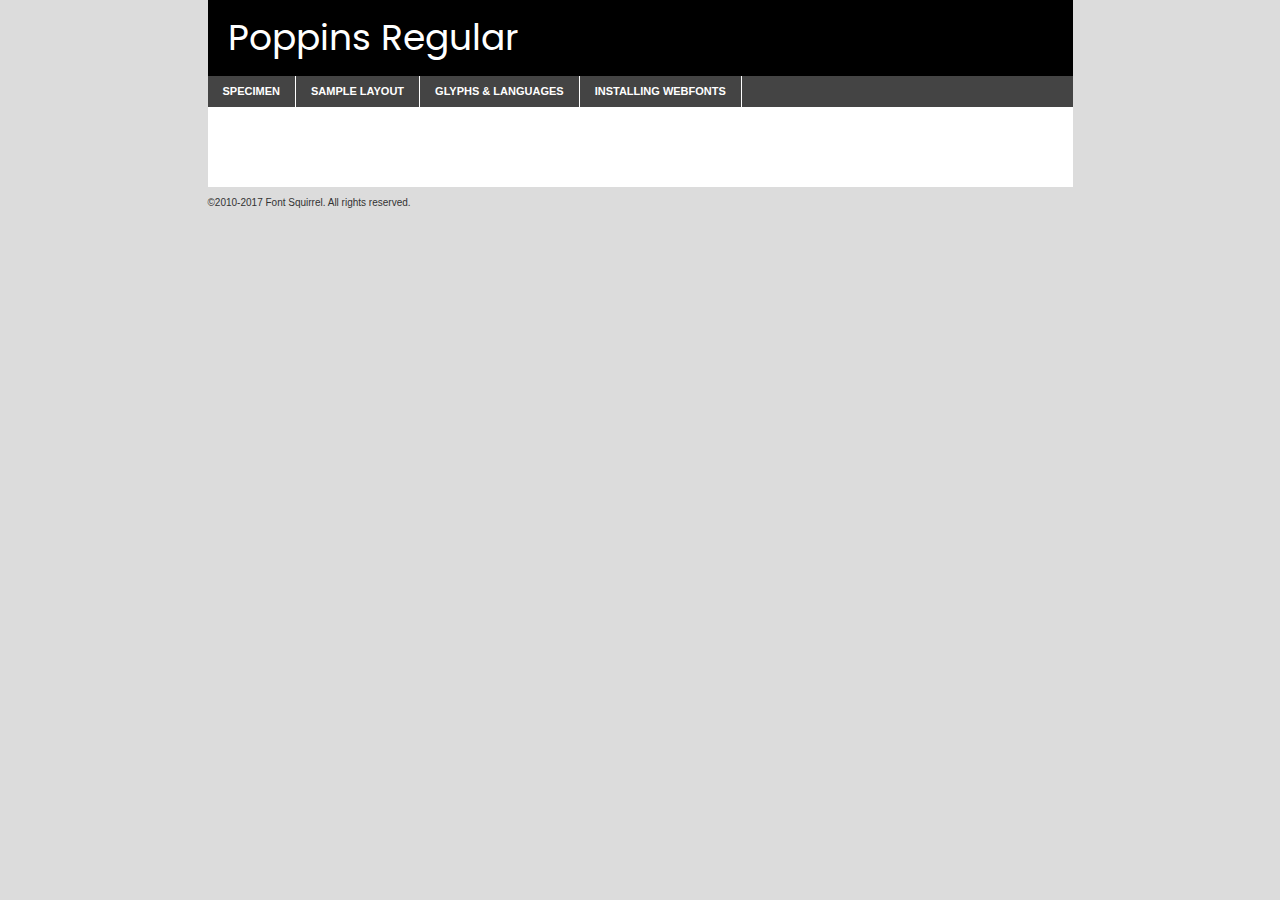
<file: Iniciante/FormularioLojaDesign/components/fonts/poppins-regular-demo.html>
<!DOCTYPE html PUBLIC "-//W3C//DTD XHTML 1.0 Transitional//EN"
	"http://www.w3.org/TR/xhtml1/DTD/xhtml1-transitional.dtd">

<html xmlns="http://www.w3.org/1999/xhtml" xml:lang="en" lang="en">
<head>
	<meta http-equiv="Content-Type" content="text/html; charset=utf-8" />
	<script src="http://ajax.googleapis.com/ajax/libs/jquery/1.7.2/jquery.min.js" type="text/javascript" charset="utf-8"></script>
	<script type="text/javascript">
	(function($){$.fn.easyTabs=function(option){var param=jQuery.extend({fadeSpeed:"fast",defaultContent:1,activeClass:'active'},option);$(this).each(function(){var thisId="#"+this.id;if(param.defaultContent==''){param.defaultContent=1;}
	if(typeof param.defaultContent=="number")
	{var defaultTab=$(thisId+" .tabs li:eq("+(param.defaultContent-1)+") a").attr('href').substr(1);}else{var defaultTab=param.defaultContent;}
	$(thisId+" .tabs li a").each(function(){var tabToHide=$(this).attr('href').substr(1);$("#"+tabToHide).addClass('easytabs-tab-content');});hideAll();changeContent(defaultTab);function hideAll(){$(thisId+" .easytabs-tab-content").hide();}
	function changeContent(tabId){hideAll();$(thisId+" .tabs li").removeClass(param.activeClass);$(thisId+" .tabs li a[href=#"+tabId+"]").closest('li').addClass(param.activeClass);if(param.fadeSpeed!="none")
	{$(thisId+" #"+tabId).fadeIn(param.fadeSpeed);}else{$(thisId+" #"+tabId).show();}}
	$(thisId+" .tabs li").click(function(){var tabId=$(this).find('a').attr('href').substr(1);changeContent(tabId);return false;});});}})(jQuery);
	</script>
	<link rel="stylesheet" href="specimen_files/specimen_stylesheet.css" type="text/css" charset="utf-8" />
	<link rel="stylesheet" href="stylesheet.css" type="text/css" charset="utf-8" />

	<style type="text/css">
					body{
				font-family: 'poppinsregular';
							}
		</style>

	<title>Poppins Regular Specimen</title>
	
	
	<script type="text/javascript" charset="utf-8">
		$(document).ready(function() {
			$('#container').easyTabs({defaultContent:1});
		});
	</script>
</head>

<body>
<div id="container">
	<div id="header">
		Poppins Regular	</div>
	<ul class="tabs">
		<li><a href="#specimen">Specimen</a></li>
		<li><a href="#layout">Sample Layout</a></li>
				<li><a href="#glyphs">Glyphs &amp; Languages</a></li>
		<li><a href="#installing">Installing Webfonts</a></li>
		
	</ul>
	
	<div id="main_content">

		
			<div id="specimen">
		
				<div class="section">
					<div class="grid12 firstcol">
						<div class="huge">AaBb</div>
					</div>
				</div>
		
				<div class="section">
					<div class="glyph_range">A&#x200B;B&#x200b;C&#x200b;D&#x200b;E&#x200b;F&#x200b;G&#x200b;H&#x200b;I&#x200b;J&#x200b;K&#x200b;L&#x200b;M&#x200b;N&#x200b;O&#x200b;P&#x200b;Q&#x200b;R&#x200b;S&#x200b;T&#x200b;U&#x200b;V&#x200b;W&#x200b;X&#x200b;Y&#x200b;Z&#x200b;a&#x200b;b&#x200b;c&#x200b;d&#x200b;e&#x200b;f&#x200b;g&#x200b;h&#x200b;i&#x200b;j&#x200b;k&#x200b;l&#x200b;m&#x200b;n&#x200b;o&#x200b;p&#x200b;q&#x200b;r&#x200b;s&#x200b;t&#x200b;u&#x200b;v&#x200b;w&#x200b;x&#x200b;y&#x200b;z&#x200b;1&#x200b;2&#x200b;3&#x200b;4&#x200b;5&#x200b;6&#x200b;7&#x200b;8&#x200b;9&#x200b;0&#x200b;&amp;&#x200b;.&#x200b;,&#x200b;?&#x200b;!&#x200b;&#64;&#x200b;(&#x200b;)&#x200b;#&#x200b;$&#x200b;%&#x200b;*&#x200b;+&#x200b;-&#x200b;=&#x200b;:&#x200b;;</div>
				</div>
				<div class="section">
					<div class="grid12 firstcol">
						<table class="sample_table">
							<tr><td>10</td><td class="size10">abcdefghijklmnopqrstuvwxyzABCDEFGHIJKLMNOPQRSTUVWXYZ0123456789abcdefghijklmnopqrstuvwxyzABCDEFGHIJKLMNOPQRSTUVWXYZ0123456789abcdefghijklmnopqrstuvwxyzABCDEFGHIJKLMNOPQRSTUVWXYZ</td></tr>
							<tr><td>11</td><td class="size11">abcdefghijklmnopqrstuvwxyzABCDEFGHIJKLMNOPQRSTUVWXYZ0123456789abcdefghijklmnopqrstuvwxyzABCDEFGHIJKLMNOPQRSTUVWXYZ0123456789abcdefghijklmnopqrstuvwxyzABCDEFGHIJKLMNOPQRSTUVWXYZ</td></tr>
							<tr><td>12</td><td class="size12">abcdefghijklmnopqrstuvwxyzABCDEFGHIJKLMNOPQRSTUVWXYZ0123456789abcdefghijklmnopqrstuvwxyzABCDEFGHIJKLMNOPQRSTUVWXYZ0123456789abcdefghijklmnopqrstuvwxyzABCDEFGHIJKLMNOPQRSTUVWXYZ</td></tr>
							<tr><td>13</td><td class="size13">abcdefghijklmnopqrstuvwxyzABCDEFGHIJKLMNOPQRSTUVWXYZ0123456789abcdefghijklmnopqrstuvwxyzABCDEFGHIJKLMNOPQRSTUVWXYZ0123456789abcdefghijklmnopqrstuvwxyzABCDEFGHIJKLMNOPQRSTUVWXYZ</td></tr>
							<tr><td>14</td><td class="size14">abcdefghijklmnopqrstuvwxyzABCDEFGHIJKLMNOPQRSTUVWXYZ0123456789abcdefghijklmnopqrstuvwxyzABCDEFGHIJKLMNOPQRSTUVWXYZ0123456789abcdefghijklmnopqrstuvwxyzABCDEFGHIJKLMNOPQRSTUVWXYZ</td></tr>
							<tr><td>16</td><td class="size16">abcdefghijklmnopqrstuvwxyzABCDEFGHIJKLMNOPQRSTUVWXYZ0123456789abcdefghijklmnopqrstuvwxyzABCDEFGHIJKLMNOPQRSTUVWXYZ</td></tr>
							<tr><td>18</td><td class="size18">abcdefghijklmnopqrstuvwxyzABCDEFGHIJKLMNOPQRSTUVWXYZ0123456789abcdefghijklmnopqrstuvwxyzABCDEFGHIJKLMNOPQRSTUVWXYZ</td></tr>
							<tr><td>20</td><td class="size20">abcdefghijklmnopqrstuvwxyzABCDEFGHIJKLMNOPQRSTUVWXYZ0123456789abcdefghijklmnopqrstuvwxyzABCDEFGHIJKLMNOPQRSTUVWXYZ</td></tr>
							<tr><td>24</td><td class="size24">abcdefghijklmnopqrstuvwxyzABCDEFGHIJKLMNOPQRSTUVWXYZ0123456789abcdefghijklmnopqrstuvwxyzABCDEFGHIJKLMNOPQRSTUVWXYZ</td></tr>
							<tr><td>30</td><td class="size30">abcdefghijklmnopqrstuvwxyzABCDEFGHIJKLMNOPQRSTUVWXYZ0123456789abcdefghijklmnopqrstuvwxyzABCDEFGHIJKLMNOPQRSTUVWXYZ</td></tr>
							<tr><td>36</td><td class="size36">abcdefghijklmnopqrstuvwxyzABCDEFGHIJKLMNOPQRSTUVWXYZ0123456789abcdefghijklmnopqrstuvwxyzABCDEFGHIJKLMNOPQRSTUVWXYZ</td></tr>
							<tr><td>48</td><td class="size48">abcdefghijklmnopqrstuvwxyzABCDEFGHIJKLMNOPQRSTUVWXYZ0123456789abcdefghijklmnopqrstuvwxyzABCDEFGHIJKLMNOPQRSTUVWXYZ</td></tr>
							<tr><td>60</td><td class="size60">abcdefghijklmnopqrstuvwxyzABCDEFGHIJKLMNOPQRSTUVWXYZ0123456789abcdefghijklmnopqrstuvwxyzABCDEFGHIJKLMNOPQRSTUVWXYZ</td></tr>
							<tr><td>72</td><td class="size72">abcdefghijklmnopqrstuvwxyzABCDEFGHIJKLMNOPQRSTUVWXYZ0123456789abcdefghijklmnopqrstuvwxyzABCDEFGHIJKLMNOPQRSTUVWXYZ</td></tr>
							<tr><td>90</td><td class="size90">abcdefghijklmnopqrstuvwxyzABCDEFGHIJKLMNOPQRSTUVWXYZ0123456789abcdefghijklmnopqrstuvwxyzABCDEFGHIJKLMNOPQRSTUVWXYZ</td></tr>
						</table>
				
					</div>
			
				</div>
		
		
		
								<div class="section" id="bodycomparison">


										<div id="xheight">
				<div class="fontbody">&#x25FC;&#x25FC;&#x25FC;&#x25FC;&#x25FC;&#x25FC;&#x25FC;&#x25FC;&#x25FC;&#x25FC;&#x25FC;&#x25FC;&#x25FC;&#x25FC;&#x25FC;&#x25FC;&#x25FC;&#x25FC;&#x25FC;&#x25FC;&#x25FC;&#x25FC;&#x25FC;&#x25FC;&#x25FC;&#x25FC;&#x25FC;&#x25FC;&#x25FC;&#x25FC;&#x25FC;&#x25FC;&#x25FC;&#x25FC;&#x25FC;&#x25FC;&#x25FC;&#x25FC;&#x25FC;&#x25FC;&#x25FC;&#x25FC;&#x25FC;&#x25FC;&#x25FC;&#x25FC;&#x25FC;&#x25FC;&#x25FC;&#x25FC;&#x25FC;&#x25FC;&#x25FC;&#x25FC;&#x25FC;&#x25FC;&#x25FC;&#x25FC;&#x25FC;&#x25FC;&#x25FC;&#x25FC;&#x25FC;&#x25FC;&#x25FC;&#x25FC;&#x25FC;&#x25FC;&#x25FC;&#x25FC;&#x25FC;&#x25FC;&#x25FC;&#x25FC;&#x25FC;&#x25FC;&#x25FC;&#x25FC;&#x25FC;&#x25FC;&#x25FC;&#x25FC;&#x25FC;&#x25FC;&#x25FC;&#x25FC;&#x25FC;&#x25FC;&#x25FC;&#x25FC;&#x25FC;&#x25FC;&#x25FC;&#x25FC;&#x25FC;&#x25FC;&#x25FC;&#x25FC;&#x25FC;body</div><div class="arialbody">body</div><div class="verdanabody">body</div><div class="georgiabody">body</div></div>
										<div class="fontbody" style="z-index:1">
											body<span>Poppins Regular</span>
										</div>
										<div class="arialbody" style="z-index:1">
											body<span>Arial</span>
										</div>
										<div class="verdanabody" style="z-index:1">
											body<span>Verdana</span>
										</div>
										<div class="georgiabody" style="z-index:1">
											body<span>Georgia</span>
										</div>



								</div>
		
		
				<div class="section psample psample_row1" id="">
					
					<div class="grid2 firstcol">
						<p class="size10"><span>10.</span>Aenean lacinia bibendum nulla sed consectetur. Fusce dapibus, tellus ac cursus commodo, tortor mauris condimentum nibh, ut fermentum massa justo sit amet risus. Nullam id dolor id nibh ultricies vehicula ut id elit. Cum sociis natoque penatibus et magnis dis parturient montes, nascetur ridiculus mus. Nulla vitae elit libero, a pharetra augue.</p>
			
					</div>
					<div class="grid3">
						<p class="size11"><span>11.</span>Aenean lacinia bibendum nulla sed consectetur. Fusce dapibus, tellus ac cursus commodo, tortor mauris condimentum nibh, ut fermentum massa justo sit amet risus. Nullam id dolor id nibh ultricies vehicula ut id elit. Cum sociis natoque penatibus et magnis dis parturient montes, nascetur ridiculus mus. Nulla vitae elit libero, a pharetra augue.</p>
			
					</div>
					<div class="grid3">
						<p class="size12"><span>12.</span>Aenean lacinia bibendum nulla sed consectetur. Fusce dapibus, tellus ac cursus commodo, tortor mauris condimentum nibh, ut fermentum massa justo sit amet risus. Nullam id dolor id nibh ultricies vehicula ut id elit. Cum sociis natoque penatibus et magnis dis parturient montes, nascetur ridiculus mus. Nulla vitae elit libero, a pharetra augue.</p>
			
					</div>
					<div class="grid4">
						<p class="size13"><span>13.</span>Aenean lacinia bibendum nulla sed consectetur. Fusce dapibus, tellus ac cursus commodo, tortor mauris condimentum nibh, ut fermentum massa justo sit amet risus. Nullam id dolor id nibh ultricies vehicula ut id elit. Cum sociis natoque penatibus et magnis dis parturient montes, nascetur ridiculus mus. Nulla vitae elit libero, a pharetra augue.</p>
			
					</div>
					<div class="white_blend"></div>
					
				</div>
				<div class="section psample psample_row2" id="">
					<div class="grid3 firstcol">
						<p class="size14"><span>14.</span>Aenean lacinia bibendum nulla sed consectetur. Fusce dapibus, tellus ac cursus commodo, tortor mauris condimentum nibh, ut fermentum massa justo sit amet risus. Nullam id dolor id nibh ultricies vehicula ut id elit. Cum sociis natoque penatibus et magnis dis parturient montes, nascetur ridiculus mus. Nulla vitae elit libero, a pharetra augue.</p>
			
					</div>
					<div class="grid4">
						<p class="size16"><span>16.</span>Aenean lacinia bibendum nulla sed consectetur. Fusce dapibus, tellus ac cursus commodo, tortor mauris condimentum nibh, ut fermentum massa justo sit amet risus. Nullam id dolor id nibh ultricies vehicula ut id elit. Cum sociis natoque penatibus et magnis dis parturient montes, nascetur ridiculus mus. Nulla vitae elit libero, a pharetra augue.</p>
			
					</div>
					<div class="grid5">
						<p class="size18"><span>18.</span>Aenean lacinia bibendum nulla sed consectetur. Fusce dapibus, tellus ac cursus commodo, tortor mauris condimentum nibh, ut fermentum massa justo sit amet risus. Nullam id dolor id nibh ultricies vehicula ut id elit. Cum sociis natoque penatibus et magnis dis parturient montes, nascetur ridiculus mus. Nulla vitae elit libero, a pharetra augue.</p>
			
					</div>

					<div class="white_blend"></div>

				</div>
				
				<div class="section psample psample_row3" id="">
					<div class="grid5 firstcol">
						<p class="size20"><span>20.</span>Aenean lacinia bibendum nulla sed consectetur. Fusce dapibus, tellus ac cursus commodo, tortor mauris condimentum nibh, ut fermentum massa justo sit amet risus. Nullam id dolor id nibh ultricies vehicula ut id elit. Cum sociis natoque penatibus et magnis dis parturient montes, nascetur ridiculus mus. Nulla vitae elit libero, a pharetra augue.</p>
					</div>
					<div class="grid7">
						<p class="size24"><span>24.</span>Aenean lacinia bibendum nulla sed consectetur. Fusce dapibus, tellus ac cursus commodo, tortor mauris condimentum nibh, ut fermentum massa justo sit amet risus. Nullam id dolor id nibh ultricies vehicula ut id elit. Cum sociis natoque penatibus et magnis dis parturient montes, nascetur ridiculus mus. Nulla vitae elit libero, a pharetra augue.</p>
					</div>
					
					<div class="white_blend"></div>
					
				</div>
				
				<div class="section psample psample_row4" id="">
					<div class="grid12 firstcol">
						<p class="size30"><span>30.</span>Aenean lacinia bibendum nulla sed consectetur. Fusce dapibus, tellus ac cursus commodo, tortor mauris condimentum nibh, ut fermentum massa justo sit amet risus. Nullam id dolor id nibh ultricies vehicula ut id elit. Cum sociis natoque penatibus et magnis dis parturient montes, nascetur ridiculus mus. Nulla vitae elit libero, a pharetra augue.</p>
					</div>
					<div class="white_blend"></div>
					
				</div>
				
				
				
				<div class="section psample psample_row1 fullreverse">
					<div class="grid2 firstcol">
						<p class="size10"><span>10.</span>Aenean lacinia bibendum nulla sed consectetur. Fusce dapibus, tellus ac cursus commodo, tortor mauris condimentum nibh, ut fermentum massa justo sit amet risus. Nullam id dolor id nibh ultricies vehicula ut id elit. Cum sociis natoque penatibus et magnis dis parturient montes, nascetur ridiculus mus. Nulla vitae elit libero, a pharetra augue.</p>
			
					</div>
					<div class="grid3">
						<p class="size11"><span>11.</span>Aenean lacinia bibendum nulla sed consectetur. Fusce dapibus, tellus ac cursus commodo, tortor mauris condimentum nibh, ut fermentum massa justo sit amet risus. Nullam id dolor id nibh ultricies vehicula ut id elit. Cum sociis natoque penatibus et magnis dis parturient montes, nascetur ridiculus mus. Nulla vitae elit libero, a pharetra augue.</p>
			
					</div>
					<div class="grid3">
						<p class="size12"><span>12.</span>Aenean lacinia bibendum nulla sed consectetur. Fusce dapibus, tellus ac cursus commodo, tortor mauris condimentum nibh, ut fermentum massa justo sit amet risus. Nullam id dolor id nibh ultricies vehicula ut id elit. Cum sociis natoque penatibus et magnis dis parturient montes, nascetur ridiculus mus. Nulla vitae elit libero, a pharetra augue.</p>
			
					</div>
					<div class="grid4">
						<p class="size13"><span>13.</span>Aenean lacinia bibendum nulla sed consectetur. Fusce dapibus, tellus ac cursus commodo, tortor mauris condimentum nibh, ut fermentum massa justo sit amet risus. Nullam id dolor id nibh ultricies vehicula ut id elit. Cum sociis natoque penatibus et magnis dis parturient montes, nascetur ridiculus mus. Nulla vitae elit libero, a pharetra augue.</p>
			
					</div>
					<div class="black_blend"></div>
					
				</div>
				
				<div class="section psample psample_row2 fullreverse">
					<div class="grid3 firstcol">
						<p class="size14"><span>14.</span>Aenean lacinia bibendum nulla sed consectetur. Fusce dapibus, tellus ac cursus commodo, tortor mauris condimentum nibh, ut fermentum massa justo sit amet risus. Nullam id dolor id nibh ultricies vehicula ut id elit. Cum sociis natoque penatibus et magnis dis parturient montes, nascetur ridiculus mus. Nulla vitae elit libero, a pharetra augue.</p>
			
					</div>
					<div class="grid4">
						<p class="size16"><span>16.</span>Aenean lacinia bibendum nulla sed consectetur. Fusce dapibus, tellus ac cursus commodo, tortor mauris condimentum nibh, ut fermentum massa justo sit amet risus. Nullam id dolor id nibh ultricies vehicula ut id elit. Cum sociis natoque penatibus et magnis dis parturient montes, nascetur ridiculus mus. Nulla vitae elit libero, a pharetra augue.</p>
			
					</div>
					<div class="grid5">
						<p class="size18"><span>18.</span>Aenean lacinia bibendum nulla sed consectetur. Fusce dapibus, tellus ac cursus commodo, tortor mauris condimentum nibh, ut fermentum massa justo sit amet risus. Nullam id dolor id nibh ultricies vehicula ut id elit. Cum sociis natoque penatibus et magnis dis parturient montes, nascetur ridiculus mus. Nulla vitae elit libero, a pharetra augue.</p>
			
					</div>
					<div class="black_blend"></div>

				</div>
				
				<div class="section psample fullreverse psample_row3" id="">
					<div class="grid5 firstcol">
						<p class="size20"><span>20.</span>Aenean lacinia bibendum nulla sed consectetur. Fusce dapibus, tellus ac cursus commodo, tortor mauris condimentum nibh, ut fermentum massa justo sit amet risus. Nullam id dolor id nibh ultricies vehicula ut id elit. Cum sociis natoque penatibus et magnis dis parturient montes, nascetur ridiculus mus. Nulla vitae elit libero, a pharetra augue.</p>
					</div>
					<div class="grid7">
						<p class="size24"><span>24.</span>Aenean lacinia bibendum nulla sed consectetur. Fusce dapibus, tellus ac cursus commodo, tortor mauris condimentum nibh, ut fermentum massa justo sit amet risus. Nullam id dolor id nibh ultricies vehicula ut id elit. Cum sociis natoque penatibus et magnis dis parturient montes, nascetur ridiculus mus. Nulla vitae elit libero, a pharetra augue.</p>
					</div>
					
					<div class="black_blend"></div>
					
				</div>
				
				<div class="section psample fullreverse psample_row4" id="" style="border-bottom: 20px #000 solid;">
					<div class="grid12 firstcol">
						<p class="size30"><span>30.</span>Aenean lacinia bibendum nulla sed consectetur. Fusce dapibus, tellus ac cursus commodo, tortor mauris condimentum nibh, ut fermentum massa justo sit amet risus. Nullam id dolor id nibh ultricies vehicula ut id elit. Cum sociis natoque penatibus et magnis dis parturient montes, nascetur ridiculus mus. Nulla vitae elit libero, a pharetra augue.</p>
					</div>
					<div class="black_blend"></div>
					
				</div>
				
				
				
				
			</div>
			
			<div id="layout">
				
				<div class="section">
					
					<div class="grid12 firstcol">
						<h1>Lorem Ipsum Dolor</h1>
						<h2>Etiam porta sem malesuada magna mollis euismod</h2>
						
						<p class="byline">By <a href="#link">Aenean Lacinia</a></p>
					</div>
				</div>
				<div class="section">
					<div class="grid8 firstcol">
						<p class="large">Donec sed odio dui. Morbi leo risus, porta ac consectetur ac, vestibulum at eros. Fusce dapibus, tellus ac cursus commodo, tortor mauris condimentum nibh, ut fermentum massa justo sit amet risus. </p>

						
						<h3>Pellentesque ornare sem</h3>

						<p>Maecenas sed diam eget risus varius blandit sit amet non magna. Maecenas faucibus mollis interdum. Donec ullamcorper nulla non metus auctor fringilla. Nullam id dolor id nibh ultricies vehicula ut id elit. Nullam id dolor id nibh ultricies vehicula ut id elit. </p>

						<p>Aenean eu leo quam. Pellentesque ornare sem lacinia quam venenatis vestibulum. Lorem ipsum dolor sit amet, consectetur adipiscing elit. Cum sociis natoque penatibus et magnis dis parturient montes, nascetur ridiculus mus. </p>

						<p>Nulla vitae elit libero, a pharetra augue. Praesent commodo cursus magna, vel scelerisque nisl consectetur et. Aenean lacinia bibendum nulla sed consectetur. </p>

						<p>Nullam quis risus eget urna mollis ornare vel eu leo. Nullam quis risus eget urna mollis ornare vel eu leo. Maecenas sed diam eget risus varius blandit sit amet non magna. Donec ullamcorper nulla non metus auctor fringilla. </p>

						<h3>Cras mattis consectetur</h3>

						<p>Aenean eu leo quam. Pellentesque ornare sem lacinia quam venenatis vestibulum. Aenean lacinia bibendum nulla sed consectetur. Integer posuere erat a ante venenatis dapibus posuere velit aliquet. Cras mattis consectetur purus sit amet fermentum. </p>

						<p>Nullam id dolor id nibh ultricies vehicula ut id elit. Nullam quis risus eget urna mollis ornare vel eu leo. Cras mattis consectetur purus sit amet fermentum.</p>
					</div>
					
					<div class="grid4 sidebar">
						
						<div class="box reverse">
							<p class="last">Nullam quis risus eget urna mollis ornare vel eu leo. Donec ullamcorper nulla non metus auctor fringilla. Cras mattis consectetur purus sit amet fermentum. Sed posuere consectetur est at lobortis. Lorem ipsum dolor sit amet, consectetur adipiscing elit. </p>
						</div>
						
						<p class="caption">Maecenas sed diam eget risus varius.</p>

						<p>Vestibulum id ligula porta felis euismod semper. Integer posuere erat a ante venenatis dapibus posuere velit aliquet. Vestibulum id ligula porta felis euismod semper. Sed posuere consectetur est at lobortis. Maecenas sed diam eget risus varius blandit sit amet non magna. Fusce dapibus, tellus ac cursus commodo, tortor mauris condimentum nibh, ut fermentum massa justo sit amet risus. </p>

					

						<p>Duis mollis, est non commodo luctus, nisi erat porttitor ligula, eget lacinia odio sem nec elit. Aenean lacinia bibendum nulla sed consectetur. Vivamus sagittis lacus vel augue laoreet rutrum faucibus dolor auctor. Aenean lacinia bibendum nulla sed consectetur. Nullam quis risus eget urna mollis ornare vel eu leo. </p>

						<p>Praesent commodo cursus magna, vel scelerisque nisl consectetur et. Donec ullamcorper nulla non metus auctor fringilla. Maecenas faucibus mollis interdum. Fusce dapibus, tellus ac cursus commodo, tortor mauris condimentum nibh, ut fermentum massa justo sit amet risus. </p>

					</div>
				</div>
				
			</div>


			



		<div id="glyphs">
			<div class="section">
				<div class="grid12 firstcol">
			
				<h1>Language Support</h1>
				<p>The subset of Poppins Regular in this kit supports the following languages:<br />
			
					Albanian, Basque, Breton, Chamorro, Danish, Dutch, English, Faroese, Finnish, French, Frisian, Galician, German, Icelandic, Italian, Malagasy, Norwegian, Portuguese, Spanish, Alsatian, Aragonese, Arapaho, Arrernte, Asturian, Aymara, Bislama, Cebuano, Corsican, Fijian, French_creole, Genoese, Gilbertese, Greenlandic, Haitian_creole, Hiligaynon, Hmong, Hopi, Ibanag, Iloko_ilokano, Indonesian, Interglossa_glosa, Interlingua, Irish_gaelic, Jerriais, Lojban, Lombard, Luxembourgeois, Manx, Mohawk, Norfolk_pitcairnese, Occitan, Oromo, Pangasinan, Papiamento, Piedmontese, Potawatomi, Rhaeto-romance, Romansh, Rotokas, Sami_lule, Samoan, Sardinian, Scots_gaelic, Seychelles_creole, Shona, Sicilian, Somali, Southern_ndebele, Swahili, Swati_swazi, Tagalog_filipino_pilipino, Tetum, Tok_pisin, Uyghur_latinized, Volapuk, Walloon, Warlpiri, Xhosa, Yapese, Zulu, Latinbasic, Ubasic, Demo				</p>
				<h1>Glyph Chart</h1>
				<p>The subset of Poppins Regular in this kit includes all the glyphs listed below. Unicode entities are included above each glyph to help you insert individual characters into your layout.</p>
				<div id="glyph_chart">
			
																														 <div><p>&amp;#13;</p>&#13;</div>
																				 <div><p>&amp;#32;</p>&#32;</div>
																				 <div><p>&amp;#33;</p>&#33;</div>
																				 <div><p>&amp;#34;</p>&#34;</div>
																				 <div><p>&amp;#35;</p>&#35;</div>
																				 <div><p>&amp;#36;</p>&#36;</div>
																				 <div><p>&amp;#37;</p>&#37;</div>
																				 <div><p>&amp;#38;</p>&#38;</div>
																				 <div><p>&amp;#39;</p>&#39;</div>
																				 <div><p>&amp;#40;</p>&#40;</div>
																				 <div><p>&amp;#41;</p>&#41;</div>
																				 <div><p>&amp;#42;</p>&#42;</div>
																				 <div><p>&amp;#43;</p>&#43;</div>
																				 <div><p>&amp;#44;</p>&#44;</div>
																				 <div><p>&amp;#45;</p>&#45;</div>
																				 <div><p>&amp;#46;</p>&#46;</div>
																				 <div><p>&amp;#47;</p>&#47;</div>
																				 <div><p>&amp;#48;</p>&#48;</div>
																				 <div><p>&amp;#49;</p>&#49;</div>
																				 <div><p>&amp;#50;</p>&#50;</div>
																				 <div><p>&amp;#51;</p>&#51;</div>
																				 <div><p>&amp;#52;</p>&#52;</div>
																				 <div><p>&amp;#53;</p>&#53;</div>
																				 <div><p>&amp;#54;</p>&#54;</div>
																				 <div><p>&amp;#55;</p>&#55;</div>
																				 <div><p>&amp;#56;</p>&#56;</div>
																				 <div><p>&amp;#57;</p>&#57;</div>
																				 <div><p>&amp;#58;</p>&#58;</div>
																				 <div><p>&amp;#59;</p>&#59;</div>
																				 <div><p>&amp;#60;</p>&#60;</div>
																				 <div><p>&amp;#61;</p>&#61;</div>
																				 <div><p>&amp;#62;</p>&#62;</div>
																				 <div><p>&amp;#63;</p>&#63;</div>
																				 <div><p>&amp;#64;</p>&#64;</div>
																				 <div><p>&amp;#65;</p>&#65;</div>
																				 <div><p>&amp;#66;</p>&#66;</div>
																				 <div><p>&amp;#67;</p>&#67;</div>
																				 <div><p>&amp;#68;</p>&#68;</div>
																				 <div><p>&amp;#69;</p>&#69;</div>
																				 <div><p>&amp;#70;</p>&#70;</div>
																				 <div><p>&amp;#71;</p>&#71;</div>
																				 <div><p>&amp;#72;</p>&#72;</div>
																				 <div><p>&amp;#73;</p>&#73;</div>
																				 <div><p>&amp;#74;</p>&#74;</div>
																				 <div><p>&amp;#75;</p>&#75;</div>
																				 <div><p>&amp;#76;</p>&#76;</div>
																				 <div><p>&amp;#77;</p>&#77;</div>
																				 <div><p>&amp;#78;</p>&#78;</div>
																				 <div><p>&amp;#79;</p>&#79;</div>
																				 <div><p>&amp;#80;</p>&#80;</div>
																				 <div><p>&amp;#81;</p>&#81;</div>
																				 <div><p>&amp;#82;</p>&#82;</div>
																				 <div><p>&amp;#83;</p>&#83;</div>
																				 <div><p>&amp;#84;</p>&#84;</div>
																				 <div><p>&amp;#85;</p>&#85;</div>
																				 <div><p>&amp;#86;</p>&#86;</div>
																				 <div><p>&amp;#87;</p>&#87;</div>
																				 <div><p>&amp;#88;</p>&#88;</div>
																				 <div><p>&amp;#89;</p>&#89;</div>
																				 <div><p>&amp;#90;</p>&#90;</div>
																				 <div><p>&amp;#91;</p>&#91;</div>
																				 <div><p>&amp;#92;</p>&#92;</div>
																				 <div><p>&amp;#93;</p>&#93;</div>
																				 <div><p>&amp;#94;</p>&#94;</div>
																				 <div><p>&amp;#95;</p>&#95;</div>
																				 <div><p>&amp;#96;</p>&#96;</div>
																				 <div><p>&amp;#97;</p>&#97;</div>
																				 <div><p>&amp;#98;</p>&#98;</div>
																				 <div><p>&amp;#99;</p>&#99;</div>
																				 <div><p>&amp;#100;</p>&#100;</div>
																				 <div><p>&amp;#101;</p>&#101;</div>
																				 <div><p>&amp;#102;</p>&#102;</div>
																				 <div><p>&amp;#103;</p>&#103;</div>
																				 <div><p>&amp;#104;</p>&#104;</div>
																				 <div><p>&amp;#105;</p>&#105;</div>
																				 <div><p>&amp;#106;</p>&#106;</div>
																				 <div><p>&amp;#107;</p>&#107;</div>
																				 <div><p>&amp;#108;</p>&#108;</div>
																				 <div><p>&amp;#109;</p>&#109;</div>
																				 <div><p>&amp;#110;</p>&#110;</div>
																				 <div><p>&amp;#111;</p>&#111;</div>
																				 <div><p>&amp;#112;</p>&#112;</div>
																				 <div><p>&amp;#113;</p>&#113;</div>
																				 <div><p>&amp;#114;</p>&#114;</div>
																				 <div><p>&amp;#115;</p>&#115;</div>
																				 <div><p>&amp;#116;</p>&#116;</div>
																				 <div><p>&amp;#117;</p>&#117;</div>
																				 <div><p>&amp;#118;</p>&#118;</div>
																				 <div><p>&amp;#119;</p>&#119;</div>
																				 <div><p>&amp;#120;</p>&#120;</div>
																				 <div><p>&amp;#121;</p>&#121;</div>
																				 <div><p>&amp;#122;</p>&#122;</div>
																				 <div><p>&amp;#123;</p>&#123;</div>
																				 <div><p>&amp;#124;</p>&#124;</div>
																				 <div><p>&amp;#125;</p>&#125;</div>
																				 <div><p>&amp;#126;</p>&#126;</div>
																				 <div><p>&amp;#160;</p>&#160;</div>
																				 <div><p>&amp;#161;</p>&#161;</div>
																				 <div><p>&amp;#162;</p>&#162;</div>
																				 <div><p>&amp;#163;</p>&#163;</div>
																				 <div><p>&amp;#164;</p>&#164;</div>
																				 <div><p>&amp;#165;</p>&#165;</div>
																				 <div><p>&amp;#166;</p>&#166;</div>
																				 <div><p>&amp;#167;</p>&#167;</div>
																				 <div><p>&amp;#168;</p>&#168;</div>
																				 <div><p>&amp;#169;</p>&#169;</div>
																				 <div><p>&amp;#170;</p>&#170;</div>
																				 <div><p>&amp;#171;</p>&#171;</div>
																				 <div><p>&amp;#172;</p>&#172;</div>
																				 <div><p>&amp;#173;</p>&#173;</div>
																				 <div><p>&amp;#174;</p>&#174;</div>
																				 <div><p>&amp;#175;</p>&#175;</div>
																				 <div><p>&amp;#176;</p>&#176;</div>
																				 <div><p>&amp;#177;</p>&#177;</div>
																				 <div><p>&amp;#178;</p>&#178;</div>
																				 <div><p>&amp;#179;</p>&#179;</div>
																				 <div><p>&amp;#180;</p>&#180;</div>
																				 <div><p>&amp;#181;</p>&#181;</div>
																				 <div><p>&amp;#182;</p>&#182;</div>
																				 <div><p>&amp;#183;</p>&#183;</div>
																				 <div><p>&amp;#184;</p>&#184;</div>
																				 <div><p>&amp;#185;</p>&#185;</div>
																				 <div><p>&amp;#186;</p>&#186;</div>
																				 <div><p>&amp;#187;</p>&#187;</div>
																				 <div><p>&amp;#188;</p>&#188;</div>
																				 <div><p>&amp;#189;</p>&#189;</div>
																				 <div><p>&amp;#190;</p>&#190;</div>
																				 <div><p>&amp;#191;</p>&#191;</div>
																				 <div><p>&amp;#192;</p>&#192;</div>
																				 <div><p>&amp;#193;</p>&#193;</div>
																				 <div><p>&amp;#194;</p>&#194;</div>
																				 <div><p>&amp;#195;</p>&#195;</div>
																				 <div><p>&amp;#196;</p>&#196;</div>
																				 <div><p>&amp;#197;</p>&#197;</div>
																				 <div><p>&amp;#198;</p>&#198;</div>
																				 <div><p>&amp;#199;</p>&#199;</div>
																				 <div><p>&amp;#200;</p>&#200;</div>
																				 <div><p>&amp;#201;</p>&#201;</div>
																				 <div><p>&amp;#202;</p>&#202;</div>
																				 <div><p>&amp;#203;</p>&#203;</div>
																				 <div><p>&amp;#204;</p>&#204;</div>
																				 <div><p>&amp;#205;</p>&#205;</div>
																				 <div><p>&amp;#206;</p>&#206;</div>
																				 <div><p>&amp;#207;</p>&#207;</div>
																				 <div><p>&amp;#208;</p>&#208;</div>
																				 <div><p>&amp;#209;</p>&#209;</div>
																				 <div><p>&amp;#210;</p>&#210;</div>
																				 <div><p>&amp;#211;</p>&#211;</div>
																				 <div><p>&amp;#212;</p>&#212;</div>
																				 <div><p>&amp;#213;</p>&#213;</div>
																				 <div><p>&amp;#214;</p>&#214;</div>
																				 <div><p>&amp;#215;</p>&#215;</div>
																				 <div><p>&amp;#216;</p>&#216;</div>
																				 <div><p>&amp;#217;</p>&#217;</div>
																				 <div><p>&amp;#218;</p>&#218;</div>
																				 <div><p>&amp;#219;</p>&#219;</div>
																				 <div><p>&amp;#220;</p>&#220;</div>
																				 <div><p>&amp;#221;</p>&#221;</div>
																				 <div><p>&amp;#222;</p>&#222;</div>
																				 <div><p>&amp;#223;</p>&#223;</div>
																				 <div><p>&amp;#224;</p>&#224;</div>
																				 <div><p>&amp;#225;</p>&#225;</div>
																				 <div><p>&amp;#226;</p>&#226;</div>
																				 <div><p>&amp;#227;</p>&#227;</div>
																				 <div><p>&amp;#228;</p>&#228;</div>
																				 <div><p>&amp;#229;</p>&#229;</div>
																				 <div><p>&amp;#230;</p>&#230;</div>
																				 <div><p>&amp;#231;</p>&#231;</div>
																				 <div><p>&amp;#232;</p>&#232;</div>
																				 <div><p>&amp;#233;</p>&#233;</div>
																				 <div><p>&amp;#234;</p>&#234;</div>
																				 <div><p>&amp;#235;</p>&#235;</div>
																				 <div><p>&amp;#236;</p>&#236;</div>
																				 <div><p>&amp;#237;</p>&#237;</div>
																				 <div><p>&amp;#238;</p>&#238;</div>
																				 <div><p>&amp;#239;</p>&#239;</div>
																				 <div><p>&amp;#240;</p>&#240;</div>
																				 <div><p>&amp;#241;</p>&#241;</div>
																				 <div><p>&amp;#242;</p>&#242;</div>
																				 <div><p>&amp;#243;</p>&#243;</div>
																				 <div><p>&amp;#244;</p>&#244;</div>
																				 <div><p>&amp;#245;</p>&#245;</div>
																				 <div><p>&amp;#246;</p>&#246;</div>
																				 <div><p>&amp;#247;</p>&#247;</div>
																				 <div><p>&amp;#248;</p>&#248;</div>
																				 <div><p>&amp;#249;</p>&#249;</div>
																				 <div><p>&amp;#250;</p>&#250;</div>
																				 <div><p>&amp;#251;</p>&#251;</div>
																				 <div><p>&amp;#252;</p>&#252;</div>
																				 <div><p>&amp;#253;</p>&#253;</div>
																				 <div><p>&amp;#254;</p>&#254;</div>
																				 <div><p>&amp;#255;</p>&#255;</div>
																				 <div><p>&amp;#338;</p>&#338;</div>
																				 <div><p>&amp;#339;</p>&#339;</div>
																				 <div><p>&amp;#376;</p>&#376;</div>
																				 <div><p>&amp;#710;</p>&#710;</div>
																				 <div><p>&amp;#732;</p>&#732;</div>
																				 <div><p>&amp;#8192;</p>&#8192;</div>
																				 <div><p>&amp;#8193;</p>&#8193;</div>
																				 <div><p>&amp;#8194;</p>&#8194;</div>
																				 <div><p>&amp;#8195;</p>&#8195;</div>
																				 <div><p>&amp;#8196;</p>&#8196;</div>
																				 <div><p>&amp;#8197;</p>&#8197;</div>
																				 <div><p>&amp;#8198;</p>&#8198;</div>
																				 <div><p>&amp;#8199;</p>&#8199;</div>
																				 <div><p>&amp;#8200;</p>&#8200;</div>
																				 <div><p>&amp;#8201;</p>&#8201;</div>
																				 <div><p>&amp;#8202;</p>&#8202;</div>
																				 <div><p>&amp;#8208;</p>&#8208;</div>
																				 <div><p>&amp;#8209;</p>&#8209;</div>
																				 <div><p>&amp;#8210;</p>&#8210;</div>
																				 <div><p>&amp;#8211;</p>&#8211;</div>
																				 <div><p>&amp;#8212;</p>&#8212;</div>
																				 <div><p>&amp;#8216;</p>&#8216;</div>
																				 <div><p>&amp;#8217;</p>&#8217;</div>
																				 <div><p>&amp;#8218;</p>&#8218;</div>
																				 <div><p>&amp;#8220;</p>&#8220;</div>
																				 <div><p>&amp;#8221;</p>&#8221;</div>
																				 <div><p>&amp;#8222;</p>&#8222;</div>
																				 <div><p>&amp;#8226;</p>&#8226;</div>
																				 <div><p>&amp;#8230;</p>&#8230;</div>
																				 <div><p>&amp;#8239;</p>&#8239;</div>
																				 <div><p>&amp;#8249;</p>&#8249;</div>
																				 <div><p>&amp;#8250;</p>&#8250;</div>
																				 <div><p>&amp;#8287;</p>&#8287;</div>
																				 <div><p>&amp;#8364;</p>&#8364;</div>
																				 <div><p>&amp;#8482;</p>&#8482;</div>
																				 <div><p>&amp;#64257;</p>&#64257;</div>
																				 <div><p>&amp;#64258;</p>&#64258;</div>
																																																</div>	
				</div>
		
		
			</div>
		</div>
		
		
		<div id="specs">
			
		</div>
	
		<div id="installing">
			<div class="section">
				<div class="grid7 firstcol">
					<h1>Installing Webfonts</h1>
					
					<p>Webfonts are supported by all major browser platforms but not all in the same way. There are currently four different font formats that must be included in order to target all browsers. This includes TTF, WOFF, EOT and SVG.</p>
					
					<h2>1. Upload your webfonts</h2>
					<p>You must upload your webfont kit to your website. They should be in or near the same directory as your CSS files.</p>
					
					<h2>2. Include the webfont stylesheet</h2>
					<p>A special CSS @font-face declaration helps the various browsers select the appropriate font it needs without causing you a bunch of headaches. Learn more about this syntax by reading the <a href="https://www.fontspring.com/blog/further-hardening-of-the-bulletproof-syntax">Fontspring blog post</a> about it. The code for it is as follows:</p>


<code>
@font-face{ 
	font-family: 'MyWebFont';
	src: url('WebFont.eot');
	src: url('WebFont.eot?#iefix') format('embedded-opentype'),
	     url('WebFont.woff') format('woff'),
	     url('WebFont.ttf') format('truetype'),
	     url('WebFont.svg#webfont') format('svg');
}
</code>

	<p>We've already gone ahead and generated the code for you. All you have to do is link to the stylesheet in your HTML, like this:</p>
	<code>&lt;link rel=&quot;stylesheet&quot; href=&quot;stylesheet.css&quot; type=&quot;text/css&quot; charset=&quot;utf-8&quot; /&gt;</code>

					<h2>3. Modify your own stylesheet</h2>
					<p>To take advantage of your new fonts, you must tell your stylesheet to use them. Look at the original @font-face declaration above and find the property called "font-family." The name linked there will be what you use to reference the font. Prepend that webfont name to the font stack in the "font-family" property, inside the selector you want to change. For example:</p>
<code>p { font-family: 'WebFont', Arial, sans-serif; }</code>

<h2>4. Test</h2>
<p>Getting webfonts to work cross-browser <em>can</em> be tricky. Use the information in the sidebar to help you if you find that fonts aren't loading in a particular browser.</p>
				</div>
				
				<div class="grid5 sidebar">
					<div class="box">
						<h2>Troubleshooting<br />Font-Face Problems</h2>
						<p>Having trouble getting your webfonts to load in your new website? Here are some tips to sort out what might be the problem.</p>

						<h3>Fonts not showing in any browser</h3>

						<p>This sounds like you need to work on the plumbing. You either did not upload the fonts to the correct directory, or you did not link the fonts properly in the CSS. If you've confirmed that all this is correct and you still have a problem, take a look at your .htaccess file and see if requests are getting intercepted.</p>

						<h3>Fonts not loading in iPhone or iPad</h3>

						<p>The most common problem here is that you are serving the fonts from an IIS server. IIS refuses to serve files that have unknown MIME types. If that is the case, you must set the MIME type for SVG to "image/svg+xml" in the server settings. Follow these instructions from Microsoft if you need help.</p>

						<h3>Fonts not loading in Firefox</h3>

						<p>The primary reason for this failure? You are still using a version Firefox older than 3.5. So upgrade already! If that isn't it, then you are very likely serving fonts from a different domain. Firefox requires that all font assets be served from the same domain. Lastly it is possible that you need to add WOFF to your list of MIME types (if you are serving via IIS.)</p>

						<h3>Fonts not loading in IE</h3>

						<p>Are you looking at Internet Explorer on an actual Windows machine or are you cheating by using a service like Adobe BrowserLab? Many of these screenshot services do not render @font-face for IE. Best to test it on a real machine.</p>

						<h3>Fonts not loading in IE9</h3>

						<p>IE9, like Firefox, requires that fonts be served from the same domain as the website. Make sure that is the case.</p>
					</div>
				</div>
			</div>
			
		</div>
	
	</div>
	<div id="footer">
		<p>&copy;2010-2017 Font Squirrel. All rights reserved.</p>
	</div>
</div>
</body>
</html>
</file>
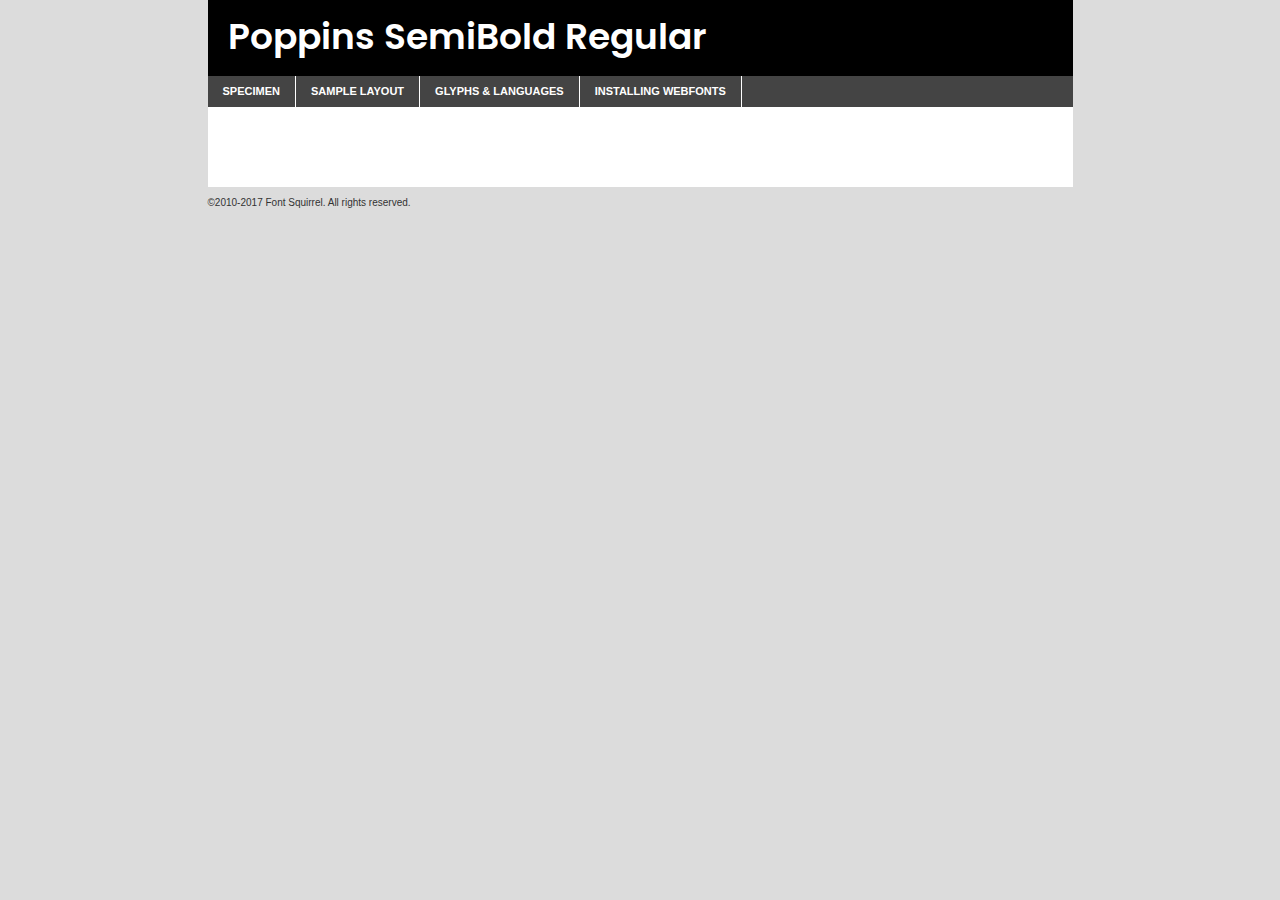
<file: Iniciante/FormularioLojaDesign/components/fonts/poppins-semibold-demo.html>
<!DOCTYPE html PUBLIC "-//W3C//DTD XHTML 1.0 Transitional//EN"
	"http://www.w3.org/TR/xhtml1/DTD/xhtml1-transitional.dtd">

<html xmlns="http://www.w3.org/1999/xhtml" xml:lang="en" lang="en">
<head>
	<meta http-equiv="Content-Type" content="text/html; charset=utf-8" />
	<script src="http://ajax.googleapis.com/ajax/libs/jquery/1.7.2/jquery.min.js" type="text/javascript" charset="utf-8"></script>
	<script type="text/javascript">
	(function($){$.fn.easyTabs=function(option){var param=jQuery.extend({fadeSpeed:"fast",defaultContent:1,activeClass:'active'},option);$(this).each(function(){var thisId="#"+this.id;if(param.defaultContent==''){param.defaultContent=1;}
	if(typeof param.defaultContent=="number")
	{var defaultTab=$(thisId+" .tabs li:eq("+(param.defaultContent-1)+") a").attr('href').substr(1);}else{var defaultTab=param.defaultContent;}
	$(thisId+" .tabs li a").each(function(){var tabToHide=$(this).attr('href').substr(1);$("#"+tabToHide).addClass('easytabs-tab-content');});hideAll();changeContent(defaultTab);function hideAll(){$(thisId+" .easytabs-tab-content").hide();}
	function changeContent(tabId){hideAll();$(thisId+" .tabs li").removeClass(param.activeClass);$(thisId+" .tabs li a[href=#"+tabId+"]").closest('li').addClass(param.activeClass);if(param.fadeSpeed!="none")
	{$(thisId+" #"+tabId).fadeIn(param.fadeSpeed);}else{$(thisId+" #"+tabId).show();}}
	$(thisId+" .tabs li").click(function(){var tabId=$(this).find('a').attr('href').substr(1);changeContent(tabId);return false;});});}})(jQuery);
	</script>
	<link rel="stylesheet" href="specimen_files/specimen_stylesheet.css" type="text/css" charset="utf-8" />
	<link rel="stylesheet" href="stylesheet.css" type="text/css" charset="utf-8" />

	<style type="text/css">
					body{
				font-family: 'poppinssemibold';
							}
		</style>

	<title>Poppins SemiBold Regular Specimen</title>
	
	
	<script type="text/javascript" charset="utf-8">
		$(document).ready(function() {
			$('#container').easyTabs({defaultContent:1});
		});
	</script>
</head>

<body>
<div id="container">
	<div id="header">
		Poppins SemiBold Regular	</div>
	<ul class="tabs">
		<li><a href="#specimen">Specimen</a></li>
		<li><a href="#layout">Sample Layout</a></li>
				<li><a href="#glyphs">Glyphs &amp; Languages</a></li>
		<li><a href="#installing">Installing Webfonts</a></li>
		
	</ul>
	
	<div id="main_content">

		
			<div id="specimen">
		
				<div class="section">
					<div class="grid12 firstcol">
						<div class="huge">AaBb</div>
					</div>
				</div>
		
				<div class="section">
					<div class="glyph_range">A&#x200B;B&#x200b;C&#x200b;D&#x200b;E&#x200b;F&#x200b;G&#x200b;H&#x200b;I&#x200b;J&#x200b;K&#x200b;L&#x200b;M&#x200b;N&#x200b;O&#x200b;P&#x200b;Q&#x200b;R&#x200b;S&#x200b;T&#x200b;U&#x200b;V&#x200b;W&#x200b;X&#x200b;Y&#x200b;Z&#x200b;a&#x200b;b&#x200b;c&#x200b;d&#x200b;e&#x200b;f&#x200b;g&#x200b;h&#x200b;i&#x200b;j&#x200b;k&#x200b;l&#x200b;m&#x200b;n&#x200b;o&#x200b;p&#x200b;q&#x200b;r&#x200b;s&#x200b;t&#x200b;u&#x200b;v&#x200b;w&#x200b;x&#x200b;y&#x200b;z&#x200b;1&#x200b;2&#x200b;3&#x200b;4&#x200b;5&#x200b;6&#x200b;7&#x200b;8&#x200b;9&#x200b;0&#x200b;&amp;&#x200b;.&#x200b;,&#x200b;?&#x200b;!&#x200b;&#64;&#x200b;(&#x200b;)&#x200b;#&#x200b;$&#x200b;%&#x200b;*&#x200b;+&#x200b;-&#x200b;=&#x200b;:&#x200b;;</div>
				</div>
				<div class="section">
					<div class="grid12 firstcol">
						<table class="sample_table">
							<tr><td>10</td><td class="size10">abcdefghijklmnopqrstuvwxyzABCDEFGHIJKLMNOPQRSTUVWXYZ0123456789abcdefghijklmnopqrstuvwxyzABCDEFGHIJKLMNOPQRSTUVWXYZ0123456789abcdefghijklmnopqrstuvwxyzABCDEFGHIJKLMNOPQRSTUVWXYZ</td></tr>
							<tr><td>11</td><td class="size11">abcdefghijklmnopqrstuvwxyzABCDEFGHIJKLMNOPQRSTUVWXYZ0123456789abcdefghijklmnopqrstuvwxyzABCDEFGHIJKLMNOPQRSTUVWXYZ0123456789abcdefghijklmnopqrstuvwxyzABCDEFGHIJKLMNOPQRSTUVWXYZ</td></tr>
							<tr><td>12</td><td class="size12">abcdefghijklmnopqrstuvwxyzABCDEFGHIJKLMNOPQRSTUVWXYZ0123456789abcdefghijklmnopqrstuvwxyzABCDEFGHIJKLMNOPQRSTUVWXYZ0123456789abcdefghijklmnopqrstuvwxyzABCDEFGHIJKLMNOPQRSTUVWXYZ</td></tr>
							<tr><td>13</td><td class="size13">abcdefghijklmnopqrstuvwxyzABCDEFGHIJKLMNOPQRSTUVWXYZ0123456789abcdefghijklmnopqrstuvwxyzABCDEFGHIJKLMNOPQRSTUVWXYZ0123456789abcdefghijklmnopqrstuvwxyzABCDEFGHIJKLMNOPQRSTUVWXYZ</td></tr>
							<tr><td>14</td><td class="size14">abcdefghijklmnopqrstuvwxyzABCDEFGHIJKLMNOPQRSTUVWXYZ0123456789abcdefghijklmnopqrstuvwxyzABCDEFGHIJKLMNOPQRSTUVWXYZ0123456789abcdefghijklmnopqrstuvwxyzABCDEFGHIJKLMNOPQRSTUVWXYZ</td></tr>
							<tr><td>16</td><td class="size16">abcdefghijklmnopqrstuvwxyzABCDEFGHIJKLMNOPQRSTUVWXYZ0123456789abcdefghijklmnopqrstuvwxyzABCDEFGHIJKLMNOPQRSTUVWXYZ</td></tr>
							<tr><td>18</td><td class="size18">abcdefghijklmnopqrstuvwxyzABCDEFGHIJKLMNOPQRSTUVWXYZ0123456789abcdefghijklmnopqrstuvwxyzABCDEFGHIJKLMNOPQRSTUVWXYZ</td></tr>
							<tr><td>20</td><td class="size20">abcdefghijklmnopqrstuvwxyzABCDEFGHIJKLMNOPQRSTUVWXYZ0123456789abcdefghijklmnopqrstuvwxyzABCDEFGHIJKLMNOPQRSTUVWXYZ</td></tr>
							<tr><td>24</td><td class="size24">abcdefghijklmnopqrstuvwxyzABCDEFGHIJKLMNOPQRSTUVWXYZ0123456789abcdefghijklmnopqrstuvwxyzABCDEFGHIJKLMNOPQRSTUVWXYZ</td></tr>
							<tr><td>30</td><td class="size30">abcdefghijklmnopqrstuvwxyzABCDEFGHIJKLMNOPQRSTUVWXYZ0123456789abcdefghijklmnopqrstuvwxyzABCDEFGHIJKLMNOPQRSTUVWXYZ</td></tr>
							<tr><td>36</td><td class="size36">abcdefghijklmnopqrstuvwxyzABCDEFGHIJKLMNOPQRSTUVWXYZ0123456789abcdefghijklmnopqrstuvwxyzABCDEFGHIJKLMNOPQRSTUVWXYZ</td></tr>
							<tr><td>48</td><td class="size48">abcdefghijklmnopqrstuvwxyzABCDEFGHIJKLMNOPQRSTUVWXYZ0123456789abcdefghijklmnopqrstuvwxyzABCDEFGHIJKLMNOPQRSTUVWXYZ</td></tr>
							<tr><td>60</td><td class="size60">abcdefghijklmnopqrstuvwxyzABCDEFGHIJKLMNOPQRSTUVWXYZ0123456789abcdefghijklmnopqrstuvwxyzABCDEFGHIJKLMNOPQRSTUVWXYZ</td></tr>
							<tr><td>72</td><td class="size72">abcdefghijklmnopqrstuvwxyzABCDEFGHIJKLMNOPQRSTUVWXYZ0123456789abcdefghijklmnopqrstuvwxyzABCDEFGHIJKLMNOPQRSTUVWXYZ</td></tr>
							<tr><td>90</td><td class="size90">abcdefghijklmnopqrstuvwxyzABCDEFGHIJKLMNOPQRSTUVWXYZ0123456789abcdefghijklmnopqrstuvwxyzABCDEFGHIJKLMNOPQRSTUVWXYZ</td></tr>
						</table>
				
					</div>
			
				</div>
		
		
		
								<div class="section" id="bodycomparison">


										<div id="xheight">
				<div class="fontbody">&#x25FC;&#x25FC;&#x25FC;&#x25FC;&#x25FC;&#x25FC;&#x25FC;&#x25FC;&#x25FC;&#x25FC;&#x25FC;&#x25FC;&#x25FC;&#x25FC;&#x25FC;&#x25FC;&#x25FC;&#x25FC;&#x25FC;&#x25FC;&#x25FC;&#x25FC;&#x25FC;&#x25FC;&#x25FC;&#x25FC;&#x25FC;&#x25FC;&#x25FC;&#x25FC;&#x25FC;&#x25FC;&#x25FC;&#x25FC;&#x25FC;&#x25FC;&#x25FC;&#x25FC;&#x25FC;&#x25FC;&#x25FC;&#x25FC;&#x25FC;&#x25FC;&#x25FC;&#x25FC;&#x25FC;&#x25FC;&#x25FC;&#x25FC;&#x25FC;&#x25FC;&#x25FC;&#x25FC;&#x25FC;&#x25FC;&#x25FC;&#x25FC;&#x25FC;&#x25FC;&#x25FC;&#x25FC;&#x25FC;&#x25FC;&#x25FC;&#x25FC;&#x25FC;&#x25FC;&#x25FC;&#x25FC;&#x25FC;&#x25FC;&#x25FC;&#x25FC;&#x25FC;&#x25FC;&#x25FC;&#x25FC;&#x25FC;&#x25FC;&#x25FC;&#x25FC;&#x25FC;&#x25FC;&#x25FC;&#x25FC;&#x25FC;&#x25FC;&#x25FC;&#x25FC;&#x25FC;&#x25FC;&#x25FC;&#x25FC;&#x25FC;&#x25FC;&#x25FC;&#x25FC;&#x25FC;body</div><div class="arialbody">body</div><div class="verdanabody">body</div><div class="georgiabody">body</div></div>
										<div class="fontbody" style="z-index:1">
											body<span>Poppins SemiBold Regular</span>
										</div>
										<div class="arialbody" style="z-index:1">
											body<span>Arial</span>
										</div>
										<div class="verdanabody" style="z-index:1">
											body<span>Verdana</span>
										</div>
										<div class="georgiabody" style="z-index:1">
											body<span>Georgia</span>
										</div>



								</div>
		
		
				<div class="section psample psample_row1" id="">
					
					<div class="grid2 firstcol">
						<p class="size10"><span>10.</span>Aenean lacinia bibendum nulla sed consectetur. Fusce dapibus, tellus ac cursus commodo, tortor mauris condimentum nibh, ut fermentum massa justo sit amet risus. Nullam id dolor id nibh ultricies vehicula ut id elit. Cum sociis natoque penatibus et magnis dis parturient montes, nascetur ridiculus mus. Nulla vitae elit libero, a pharetra augue.</p>
			
					</div>
					<div class="grid3">
						<p class="size11"><span>11.</span>Aenean lacinia bibendum nulla sed consectetur. Fusce dapibus, tellus ac cursus commodo, tortor mauris condimentum nibh, ut fermentum massa justo sit amet risus. Nullam id dolor id nibh ultricies vehicula ut id elit. Cum sociis natoque penatibus et magnis dis parturient montes, nascetur ridiculus mus. Nulla vitae elit libero, a pharetra augue.</p>
			
					</div>
					<div class="grid3">
						<p class="size12"><span>12.</span>Aenean lacinia bibendum nulla sed consectetur. Fusce dapibus, tellus ac cursus commodo, tortor mauris condimentum nibh, ut fermentum massa justo sit amet risus. Nullam id dolor id nibh ultricies vehicula ut id elit. Cum sociis natoque penatibus et magnis dis parturient montes, nascetur ridiculus mus. Nulla vitae elit libero, a pharetra augue.</p>
			
					</div>
					<div class="grid4">
						<p class="size13"><span>13.</span>Aenean lacinia bibendum nulla sed consectetur. Fusce dapibus, tellus ac cursus commodo, tortor mauris condimentum nibh, ut fermentum massa justo sit amet risus. Nullam id dolor id nibh ultricies vehicula ut id elit. Cum sociis natoque penatibus et magnis dis parturient montes, nascetur ridiculus mus. Nulla vitae elit libero, a pharetra augue.</p>
			
					</div>
					<div class="white_blend"></div>
					
				</div>
				<div class="section psample psample_row2" id="">
					<div class="grid3 firstcol">
						<p class="size14"><span>14.</span>Aenean lacinia bibendum nulla sed consectetur. Fusce dapibus, tellus ac cursus commodo, tortor mauris condimentum nibh, ut fermentum massa justo sit amet risus. Nullam id dolor id nibh ultricies vehicula ut id elit. Cum sociis natoque penatibus et magnis dis parturient montes, nascetur ridiculus mus. Nulla vitae elit libero, a pharetra augue.</p>
			
					</div>
					<div class="grid4">
						<p class="size16"><span>16.</span>Aenean lacinia bibendum nulla sed consectetur. Fusce dapibus, tellus ac cursus commodo, tortor mauris condimentum nibh, ut fermentum massa justo sit amet risus. Nullam id dolor id nibh ultricies vehicula ut id elit. Cum sociis natoque penatibus et magnis dis parturient montes, nascetur ridiculus mus. Nulla vitae elit libero, a pharetra augue.</p>
			
					</div>
					<div class="grid5">
						<p class="size18"><span>18.</span>Aenean lacinia bibendum nulla sed consectetur. Fusce dapibus, tellus ac cursus commodo, tortor mauris condimentum nibh, ut fermentum massa justo sit amet risus. Nullam id dolor id nibh ultricies vehicula ut id elit. Cum sociis natoque penatibus et magnis dis parturient montes, nascetur ridiculus mus. Nulla vitae elit libero, a pharetra augue.</p>
			
					</div>

					<div class="white_blend"></div>

				</div>
				
				<div class="section psample psample_row3" id="">
					<div class="grid5 firstcol">
						<p class="size20"><span>20.</span>Aenean lacinia bibendum nulla sed consectetur. Fusce dapibus, tellus ac cursus commodo, tortor mauris condimentum nibh, ut fermentum massa justo sit amet risus. Nullam id dolor id nibh ultricies vehicula ut id elit. Cum sociis natoque penatibus et magnis dis parturient montes, nascetur ridiculus mus. Nulla vitae elit libero, a pharetra augue.</p>
					</div>
					<div class="grid7">
						<p class="size24"><span>24.</span>Aenean lacinia bibendum nulla sed consectetur. Fusce dapibus, tellus ac cursus commodo, tortor mauris condimentum nibh, ut fermentum massa justo sit amet risus. Nullam id dolor id nibh ultricies vehicula ut id elit. Cum sociis natoque penatibus et magnis dis parturient montes, nascetur ridiculus mus. Nulla vitae elit libero, a pharetra augue.</p>
					</div>
					
					<div class="white_blend"></div>
					
				</div>
				
				<div class="section psample psample_row4" id="">
					<div class="grid12 firstcol">
						<p class="size30"><span>30.</span>Aenean lacinia bibendum nulla sed consectetur. Fusce dapibus, tellus ac cursus commodo, tortor mauris condimentum nibh, ut fermentum massa justo sit amet risus. Nullam id dolor id nibh ultricies vehicula ut id elit. Cum sociis natoque penatibus et magnis dis parturient montes, nascetur ridiculus mus. Nulla vitae elit libero, a pharetra augue.</p>
					</div>
					<div class="white_blend"></div>
					
				</div>
				
				
				
				<div class="section psample psample_row1 fullreverse">
					<div class="grid2 firstcol">
						<p class="size10"><span>10.</span>Aenean lacinia bibendum nulla sed consectetur. Fusce dapibus, tellus ac cursus commodo, tortor mauris condimentum nibh, ut fermentum massa justo sit amet risus. Nullam id dolor id nibh ultricies vehicula ut id elit. Cum sociis natoque penatibus et magnis dis parturient montes, nascetur ridiculus mus. Nulla vitae elit libero, a pharetra augue.</p>
			
					</div>
					<div class="grid3">
						<p class="size11"><span>11.</span>Aenean lacinia bibendum nulla sed consectetur. Fusce dapibus, tellus ac cursus commodo, tortor mauris condimentum nibh, ut fermentum massa justo sit amet risus. Nullam id dolor id nibh ultricies vehicula ut id elit. Cum sociis natoque penatibus et magnis dis parturient montes, nascetur ridiculus mus. Nulla vitae elit libero, a pharetra augue.</p>
			
					</div>
					<div class="grid3">
						<p class="size12"><span>12.</span>Aenean lacinia bibendum nulla sed consectetur. Fusce dapibus, tellus ac cursus commodo, tortor mauris condimentum nibh, ut fermentum massa justo sit amet risus. Nullam id dolor id nibh ultricies vehicula ut id elit. Cum sociis natoque penatibus et magnis dis parturient montes, nascetur ridiculus mus. Nulla vitae elit libero, a pharetra augue.</p>
			
					</div>
					<div class="grid4">
						<p class="size13"><span>13.</span>Aenean lacinia bibendum nulla sed consectetur. Fusce dapibus, tellus ac cursus commodo, tortor mauris condimentum nibh, ut fermentum massa justo sit amet risus. Nullam id dolor id nibh ultricies vehicula ut id elit. Cum sociis natoque penatibus et magnis dis parturient montes, nascetur ridiculus mus. Nulla vitae elit libero, a pharetra augue.</p>
			
					</div>
					<div class="black_blend"></div>
					
				</div>
				
				<div class="section psample psample_row2 fullreverse">
					<div class="grid3 firstcol">
						<p class="size14"><span>14.</span>Aenean lacinia bibendum nulla sed consectetur. Fusce dapibus, tellus ac cursus commodo, tortor mauris condimentum nibh, ut fermentum massa justo sit amet risus. Nullam id dolor id nibh ultricies vehicula ut id elit. Cum sociis natoque penatibus et magnis dis parturient montes, nascetur ridiculus mus. Nulla vitae elit libero, a pharetra augue.</p>
			
					</div>
					<div class="grid4">
						<p class="size16"><span>16.</span>Aenean lacinia bibendum nulla sed consectetur. Fusce dapibus, tellus ac cursus commodo, tortor mauris condimentum nibh, ut fermentum massa justo sit amet risus. Nullam id dolor id nibh ultricies vehicula ut id elit. Cum sociis natoque penatibus et magnis dis parturient montes, nascetur ridiculus mus. Nulla vitae elit libero, a pharetra augue.</p>
			
					</div>
					<div class="grid5">
						<p class="size18"><span>18.</span>Aenean lacinia bibendum nulla sed consectetur. Fusce dapibus, tellus ac cursus commodo, tortor mauris condimentum nibh, ut fermentum massa justo sit amet risus. Nullam id dolor id nibh ultricies vehicula ut id elit. Cum sociis natoque penatibus et magnis dis parturient montes, nascetur ridiculus mus. Nulla vitae elit libero, a pharetra augue.</p>
			
					</div>
					<div class="black_blend"></div>

				</div>
				
				<div class="section psample fullreverse psample_row3" id="">
					<div class="grid5 firstcol">
						<p class="size20"><span>20.</span>Aenean lacinia bibendum nulla sed consectetur. Fusce dapibus, tellus ac cursus commodo, tortor mauris condimentum nibh, ut fermentum massa justo sit amet risus. Nullam id dolor id nibh ultricies vehicula ut id elit. Cum sociis natoque penatibus et magnis dis parturient montes, nascetur ridiculus mus. Nulla vitae elit libero, a pharetra augue.</p>
					</div>
					<div class="grid7">
						<p class="size24"><span>24.</span>Aenean lacinia bibendum nulla sed consectetur. Fusce dapibus, tellus ac cursus commodo, tortor mauris condimentum nibh, ut fermentum massa justo sit amet risus. Nullam id dolor id nibh ultricies vehicula ut id elit. Cum sociis natoque penatibus et magnis dis parturient montes, nascetur ridiculus mus. Nulla vitae elit libero, a pharetra augue.</p>
					</div>
					
					<div class="black_blend"></div>
					
				</div>
				
				<div class="section psample fullreverse psample_row4" id="" style="border-bottom: 20px #000 solid;">
					<div class="grid12 firstcol">
						<p class="size30"><span>30.</span>Aenean lacinia bibendum nulla sed consectetur. Fusce dapibus, tellus ac cursus commodo, tortor mauris condimentum nibh, ut fermentum massa justo sit amet risus. Nullam id dolor id nibh ultricies vehicula ut id elit. Cum sociis natoque penatibus et magnis dis parturient montes, nascetur ridiculus mus. Nulla vitae elit libero, a pharetra augue.</p>
					</div>
					<div class="black_blend"></div>
					
				</div>
				
				
				
				
			</div>
			
			<div id="layout">
				
				<div class="section">
					
					<div class="grid12 firstcol">
						<h1>Lorem Ipsum Dolor</h1>
						<h2>Etiam porta sem malesuada magna mollis euismod</h2>
						
						<p class="byline">By <a href="#link">Aenean Lacinia</a></p>
					</div>
				</div>
				<div class="section">
					<div class="grid8 firstcol">
						<p class="large">Donec sed odio dui. Morbi leo risus, porta ac consectetur ac, vestibulum at eros. Fusce dapibus, tellus ac cursus commodo, tortor mauris condimentum nibh, ut fermentum massa justo sit amet risus. </p>

						
						<h3>Pellentesque ornare sem</h3>

						<p>Maecenas sed diam eget risus varius blandit sit amet non magna. Maecenas faucibus mollis interdum. Donec ullamcorper nulla non metus auctor fringilla. Nullam id dolor id nibh ultricies vehicula ut id elit. Nullam id dolor id nibh ultricies vehicula ut id elit. </p>

						<p>Aenean eu leo quam. Pellentesque ornare sem lacinia quam venenatis vestibulum. Lorem ipsum dolor sit amet, consectetur adipiscing elit. Cum sociis natoque penatibus et magnis dis parturient montes, nascetur ridiculus mus. </p>

						<p>Nulla vitae elit libero, a pharetra augue. Praesent commodo cursus magna, vel scelerisque nisl consectetur et. Aenean lacinia bibendum nulla sed consectetur. </p>

						<p>Nullam quis risus eget urna mollis ornare vel eu leo. Nullam quis risus eget urna mollis ornare vel eu leo. Maecenas sed diam eget risus varius blandit sit amet non magna. Donec ullamcorper nulla non metus auctor fringilla. </p>

						<h3>Cras mattis consectetur</h3>

						<p>Aenean eu leo quam. Pellentesque ornare sem lacinia quam venenatis vestibulum. Aenean lacinia bibendum nulla sed consectetur. Integer posuere erat a ante venenatis dapibus posuere velit aliquet. Cras mattis consectetur purus sit amet fermentum. </p>

						<p>Nullam id dolor id nibh ultricies vehicula ut id elit. Nullam quis risus eget urna mollis ornare vel eu leo. Cras mattis consectetur purus sit amet fermentum.</p>
					</div>
					
					<div class="grid4 sidebar">
						
						<div class="box reverse">
							<p class="last">Nullam quis risus eget urna mollis ornare vel eu leo. Donec ullamcorper nulla non metus auctor fringilla. Cras mattis consectetur purus sit amet fermentum. Sed posuere consectetur est at lobortis. Lorem ipsum dolor sit amet, consectetur adipiscing elit. </p>
						</div>
						
						<p class="caption">Maecenas sed diam eget risus varius.</p>

						<p>Vestibulum id ligula porta felis euismod semper. Integer posuere erat a ante venenatis dapibus posuere velit aliquet. Vestibulum id ligula porta felis euismod semper. Sed posuere consectetur est at lobortis. Maecenas sed diam eget risus varius blandit sit amet non magna. Fusce dapibus, tellus ac cursus commodo, tortor mauris condimentum nibh, ut fermentum massa justo sit amet risus. </p>

					

						<p>Duis mollis, est non commodo luctus, nisi erat porttitor ligula, eget lacinia odio sem nec elit. Aenean lacinia bibendum nulla sed consectetur. Vivamus sagittis lacus vel augue laoreet rutrum faucibus dolor auctor. Aenean lacinia bibendum nulla sed consectetur. Nullam quis risus eget urna mollis ornare vel eu leo. </p>

						<p>Praesent commodo cursus magna, vel scelerisque nisl consectetur et. Donec ullamcorper nulla non metus auctor fringilla. Maecenas faucibus mollis interdum. Fusce dapibus, tellus ac cursus commodo, tortor mauris condimentum nibh, ut fermentum massa justo sit amet risus. </p>

					</div>
				</div>
				
			</div>


			



		<div id="glyphs">
			<div class="section">
				<div class="grid12 firstcol">
			
				<h1>Language Support</h1>
				<p>The subset of Poppins SemiBold Regular in this kit supports the following languages:<br />
			
					English, Arrernte, Bislama, Cebuano, Fijian, Gilbertese, Hmong, Ibanag, Iloko_ilokano, Interglossa_glosa, Interlingua, Lojban, Manx, Norfolk_pitcairnese, Oromo, Rotokas, Samoan, Sardinian, Seychelles_creole, Shona, Somali, Southern_ndebele, Swahili, Swati_swazi, Tok_pisin, Warlpiri, Xhosa, Zulu, Latinbasic, Demo				</p>
				<h1>Glyph Chart</h1>
				<p>The subset of Poppins SemiBold Regular in this kit includes all the glyphs listed below. Unicode entities are included above each glyph to help you insert individual characters into your layout.</p>
				<div id="glyph_chart">
			
																														 <div><p>&amp;#13;</p>&#13;</div>
																				 <div><p>&amp;#32;</p>&#32;</div>
																				 <div><p>&amp;#33;</p>&#33;</div>
																				 <div><p>&amp;#34;</p>&#34;</div>
																				 <div><p>&amp;#35;</p>&#35;</div>
																				 <div><p>&amp;#36;</p>&#36;</div>
																				 <div><p>&amp;#37;</p>&#37;</div>
																				 <div><p>&amp;#38;</p>&#38;</div>
																				 <div><p>&amp;#39;</p>&#39;</div>
																				 <div><p>&amp;#40;</p>&#40;</div>
																				 <div><p>&amp;#41;</p>&#41;</div>
																				 <div><p>&amp;#42;</p>&#42;</div>
																				 <div><p>&amp;#43;</p>&#43;</div>
																				 <div><p>&amp;#44;</p>&#44;</div>
																				 <div><p>&amp;#46;</p>&#46;</div>
																				 <div><p>&amp;#47;</p>&#47;</div>
																				 <div><p>&amp;#48;</p>&#48;</div>
																				 <div><p>&amp;#49;</p>&#49;</div>
																				 <div><p>&amp;#50;</p>&#50;</div>
																				 <div><p>&amp;#51;</p>&#51;</div>
																				 <div><p>&amp;#52;</p>&#52;</div>
																				 <div><p>&amp;#53;</p>&#53;</div>
																				 <div><p>&amp;#54;</p>&#54;</div>
																				 <div><p>&amp;#55;</p>&#55;</div>
																				 <div><p>&amp;#56;</p>&#56;</div>
																				 <div><p>&amp;#57;</p>&#57;</div>
																				 <div><p>&amp;#60;</p>&#60;</div>
																				 <div><p>&amp;#61;</p>&#61;</div>
																				 <div><p>&amp;#62;</p>&#62;</div>
																				 <div><p>&amp;#63;</p>&#63;</div>
																				 <div><p>&amp;#64;</p>&#64;</div>
																				 <div><p>&amp;#65;</p>&#65;</div>
																				 <div><p>&amp;#66;</p>&#66;</div>
																				 <div><p>&amp;#67;</p>&#67;</div>
																				 <div><p>&amp;#68;</p>&#68;</div>
																				 <div><p>&amp;#69;</p>&#69;</div>
																				 <div><p>&amp;#70;</p>&#70;</div>
																				 <div><p>&amp;#71;</p>&#71;</div>
																				 <div><p>&amp;#72;</p>&#72;</div>
																				 <div><p>&amp;#73;</p>&#73;</div>
																				 <div><p>&amp;#74;</p>&#74;</div>
																				 <div><p>&amp;#75;</p>&#75;</div>
																				 <div><p>&amp;#76;</p>&#76;</div>
																				 <div><p>&amp;#77;</p>&#77;</div>
																				 <div><p>&amp;#78;</p>&#78;</div>
																				 <div><p>&amp;#79;</p>&#79;</div>
																				 <div><p>&amp;#80;</p>&#80;</div>
																				 <div><p>&amp;#81;</p>&#81;</div>
																				 <div><p>&amp;#82;</p>&#82;</div>
																				 <div><p>&amp;#83;</p>&#83;</div>
																				 <div><p>&amp;#84;</p>&#84;</div>
																				 <div><p>&amp;#85;</p>&#85;</div>
																				 <div><p>&amp;#86;</p>&#86;</div>
																				 <div><p>&amp;#87;</p>&#87;</div>
																				 <div><p>&amp;#88;</p>&#88;</div>
																				 <div><p>&amp;#89;</p>&#89;</div>
																				 <div><p>&amp;#90;</p>&#90;</div>
																				 <div><p>&amp;#91;</p>&#91;</div>
																				 <div><p>&amp;#92;</p>&#92;</div>
																				 <div><p>&amp;#93;</p>&#93;</div>
																				 <div><p>&amp;#94;</p>&#94;</div>
																				 <div><p>&amp;#95;</p>&#95;</div>
																				 <div><p>&amp;#96;</p>&#96;</div>
																				 <div><p>&amp;#97;</p>&#97;</div>
																				 <div><p>&amp;#98;</p>&#98;</div>
																				 <div><p>&amp;#99;</p>&#99;</div>
																				 <div><p>&amp;#100;</p>&#100;</div>
																				 <div><p>&amp;#101;</p>&#101;</div>
																				 <div><p>&amp;#102;</p>&#102;</div>
																				 <div><p>&amp;#103;</p>&#103;</div>
																				 <div><p>&amp;#104;</p>&#104;</div>
																				 <div><p>&amp;#105;</p>&#105;</div>
																				 <div><p>&amp;#106;</p>&#106;</div>
																				 <div><p>&amp;#107;</p>&#107;</div>
																				 <div><p>&amp;#108;</p>&#108;</div>
																				 <div><p>&amp;#109;</p>&#109;</div>
																				 <div><p>&amp;#110;</p>&#110;</div>
																				 <div><p>&amp;#111;</p>&#111;</div>
																				 <div><p>&amp;#112;</p>&#112;</div>
																				 <div><p>&amp;#113;</p>&#113;</div>
																				 <div><p>&amp;#114;</p>&#114;</div>
																				 <div><p>&amp;#115;</p>&#115;</div>
																				 <div><p>&amp;#116;</p>&#116;</div>
																				 <div><p>&amp;#117;</p>&#117;</div>
																				 <div><p>&amp;#118;</p>&#118;</div>
																				 <div><p>&amp;#119;</p>&#119;</div>
																				 <div><p>&amp;#120;</p>&#120;</div>
																				 <div><p>&amp;#121;</p>&#121;</div>
																				 <div><p>&amp;#122;</p>&#122;</div>
																				 <div><p>&amp;#123;</p>&#123;</div>
																				 <div><p>&amp;#124;</p>&#124;</div>
																				 <div><p>&amp;#125;</p>&#125;</div>
																				 <div><p>&amp;#126;</p>&#126;</div>
																				 <div><p>&amp;#160;</p>&#160;</div>
																				 <div><p>&amp;#161;</p>&#161;</div>
																				 <div><p>&amp;#162;</p>&#162;</div>
																				 <div><p>&amp;#163;</p>&#163;</div>
																				 <div><p>&amp;#164;</p>&#164;</div>
																				 <div><p>&amp;#165;</p>&#165;</div>
																				 <div><p>&amp;#166;</p>&#166;</div>
																				 <div><p>&amp;#167;</p>&#167;</div>
																				 <div><p>&amp;#168;</p>&#168;</div>
																				 <div><p>&amp;#169;</p>&#169;</div>
																				 <div><p>&amp;#170;</p>&#170;</div>
																				 <div><p>&amp;#171;</p>&#171;</div>
																				 <div><p>&amp;#172;</p>&#172;</div>
																				 <div><p>&amp;#174;</p>&#174;</div>
																				 <div><p>&amp;#175;</p>&#175;</div>
																				 <div><p>&amp;#176;</p>&#176;</div>
																				 <div><p>&amp;#177;</p>&#177;</div>
																				 <div><p>&amp;#178;</p>&#178;</div>
																				 <div><p>&amp;#179;</p>&#179;</div>
																				 <div><p>&amp;#180;</p>&#180;</div>
																				 <div><p>&amp;#181;</p>&#181;</div>
																				 <div><p>&amp;#182;</p>&#182;</div>
																				 <div><p>&amp;#184;</p>&#184;</div>
																				 <div><p>&amp;#185;</p>&#185;</div>
																				 <div><p>&amp;#186;</p>&#186;</div>
																				 <div><p>&amp;#187;</p>&#187;</div>
																				 <div><p>&amp;#188;</p>&#188;</div>
																				 <div><p>&amp;#189;</p>&#189;</div>
																				 <div><p>&amp;#190;</p>&#190;</div>
																				 <div><p>&amp;#191;</p>&#191;</div>
																				 <div><p>&amp;#198;</p>&#198;</div>
																				 <div><p>&amp;#199;</p>&#199;</div>
																				 <div><p>&amp;#208;</p>&#208;</div>
																				 <div><p>&amp;#215;</p>&#215;</div>
																				 <div><p>&amp;#216;</p>&#216;</div>
																				 <div><p>&amp;#222;</p>&#222;</div>
																				 <div><p>&amp;#223;</p>&#223;</div>
																				 <div><p>&amp;#230;</p>&#230;</div>
																				 <div><p>&amp;#231;</p>&#231;</div>
																				 <div><p>&amp;#240;</p>&#240;</div>
																				 <div><p>&amp;#247;</p>&#247;</div>
																				 <div><p>&amp;#248;</p>&#248;</div>
																				 <div><p>&amp;#254;</p>&#254;</div>
																				 <div><p>&amp;#305;</p>&#305;</div>
																				 <div><p>&amp;#338;</p>&#338;</div>
																				 <div><p>&amp;#339;</p>&#339;</div>
																				 <div><p>&amp;#710;</p>&#710;</div>
																				 <div><p>&amp;#730;</p>&#730;</div>
																				 <div><p>&amp;#732;</p>&#732;</div>
																				 <div><p>&amp;#8192;</p>&#8192;</div>
																				 <div><p>&amp;#8193;</p>&#8193;</div>
																				 <div><p>&amp;#8194;</p>&#8194;</div>
																				 <div><p>&amp;#8195;</p>&#8195;</div>
																				 <div><p>&amp;#8196;</p>&#8196;</div>
																				 <div><p>&amp;#8197;</p>&#8197;</div>
																				 <div><p>&amp;#8198;</p>&#8198;</div>
																				 <div><p>&amp;#8199;</p>&#8199;</div>
																				 <div><p>&amp;#8200;</p>&#8200;</div>
																				 <div><p>&amp;#8201;</p>&#8201;</div>
																				 <div><p>&amp;#8202;</p>&#8202;</div>
																				 <div><p>&amp;#8211;</p>&#8211;</div>
																				 <div><p>&amp;#8212;</p>&#8212;</div>
																				 <div><p>&amp;#8216;</p>&#8216;</div>
																				 <div><p>&amp;#8217;</p>&#8217;</div>
																				 <div><p>&amp;#8218;</p>&#8218;</div>
																				 <div><p>&amp;#8220;</p>&#8220;</div>
																				 <div><p>&amp;#8221;</p>&#8221;</div>
																				 <div><p>&amp;#8222;</p>&#8222;</div>
																				 <div><p>&amp;#8226;</p>&#8226;</div>
																				 <div><p>&amp;#8239;</p>&#8239;</div>
																				 <div><p>&amp;#8249;</p>&#8249;</div>
																				 <div><p>&amp;#8250;</p>&#8250;</div>
																				 <div><p>&amp;#8287;</p>&#8287;</div>
																				 <div><p>&amp;#8364;</p>&#8364;</div>
																				 <div><p>&amp;#8482;</p>&#8482;</div>
																				 <div><p>&amp;#8722;</p>&#8722;</div>
																				 <div><p>&amp;#9724;</p>&#9724;</div>
																				 <div><p>&amp;#64257;</p>&#64257;</div>
																																																</div>	
				</div>
		
		
			</div>
		</div>
		
		
		<div id="specs">
			
		</div>
	
		<div id="installing">
			<div class="section">
				<div class="grid7 firstcol">
					<h1>Installing Webfonts</h1>
					
					<p>Webfonts are supported by all major browser platforms but not all in the same way. There are currently four different font formats that must be included in order to target all browsers. This includes TTF, WOFF, EOT and SVG.</p>
					
					<h2>1. Upload your webfonts</h2>
					<p>You must upload your webfont kit to your website. They should be in or near the same directory as your CSS files.</p>
					
					<h2>2. Include the webfont stylesheet</h2>
					<p>A special CSS @font-face declaration helps the various browsers select the appropriate font it needs without causing you a bunch of headaches. Learn more about this syntax by reading the <a href="https://www.fontspring.com/blog/further-hardening-of-the-bulletproof-syntax">Fontspring blog post</a> about it. The code for it is as follows:</p>


<code>
@font-face{ 
	font-family: 'MyWebFont';
	src: url('WebFont.eot');
	src: url('WebFont.eot?#iefix') format('embedded-opentype'),
	     url('WebFont.woff') format('woff'),
	     url('WebFont.ttf') format('truetype'),
	     url('WebFont.svg#webfont') format('svg');
}
</code>

	<p>We've already gone ahead and generated the code for you. All you have to do is link to the stylesheet in your HTML, like this:</p>
	<code>&lt;link rel=&quot;stylesheet&quot; href=&quot;stylesheet.css&quot; type=&quot;text/css&quot; charset=&quot;utf-8&quot; /&gt;</code>

					<h2>3. Modify your own stylesheet</h2>
					<p>To take advantage of your new fonts, you must tell your stylesheet to use them. Look at the original @font-face declaration above and find the property called "font-family." The name linked there will be what you use to reference the font. Prepend that webfont name to the font stack in the "font-family" property, inside the selector you want to change. For example:</p>
<code>p { font-family: 'WebFont', Arial, sans-serif; }</code>

<h2>4. Test</h2>
<p>Getting webfonts to work cross-browser <em>can</em> be tricky. Use the information in the sidebar to help you if you find that fonts aren't loading in a particular browser.</p>
				</div>
				
				<div class="grid5 sidebar">
					<div class="box">
						<h2>Troubleshooting<br />Font-Face Problems</h2>
						<p>Having trouble getting your webfonts to load in your new website? Here are some tips to sort out what might be the problem.</p>

						<h3>Fonts not showing in any browser</h3>

						<p>This sounds like you need to work on the plumbing. You either did not upload the fonts to the correct directory, or you did not link the fonts properly in the CSS. If you've confirmed that all this is correct and you still have a problem, take a look at your .htaccess file and see if requests are getting intercepted.</p>

						<h3>Fonts not loading in iPhone or iPad</h3>

						<p>The most common problem here is that you are serving the fonts from an IIS server. IIS refuses to serve files that have unknown MIME types. If that is the case, you must set the MIME type for SVG to "image/svg+xml" in the server settings. Follow these instructions from Microsoft if you need help.</p>

						<h3>Fonts not loading in Firefox</h3>

						<p>The primary reason for this failure? You are still using a version Firefox older than 3.5. So upgrade already! If that isn't it, then you are very likely serving fonts from a different domain. Firefox requires that all font assets be served from the same domain. Lastly it is possible that you need to add WOFF to your list of MIME types (if you are serving via IIS.)</p>

						<h3>Fonts not loading in IE</h3>

						<p>Are you looking at Internet Explorer on an actual Windows machine or are you cheating by using a service like Adobe BrowserLab? Many of these screenshot services do not render @font-face for IE. Best to test it on a real machine.</p>

						<h3>Fonts not loading in IE9</h3>

						<p>IE9, like Firefox, requires that fonts be served from the same domain as the website. Make sure that is the case.</p>
					</div>
				</div>
			</div>
			
		</div>
	
	</div>
	<div id="footer">
		<p>&copy;2010-2017 Font Squirrel. All rights reserved.</p>
	</div>
</div>
</body>
</html>
</file>
<file: Iniciante/main.css>
/*
CSS (folhas de estilos em cascata) permitem que você especifique qual deve ser a aparência de sua página. 
A ideia básica é definir qual deve ser o estilo para os elementos que você usa em suas páginas HTML. 
Enquanto os elementos HTML definem seu conteúdo, os estilos de CSS definem a aparência desse conteúdo.

As regras CSS são como você aplica estilos a elementos HTML. 
As regras CSS têm um seletor que é usado para expressar qual 
elemento, ou elementos, deve ser aplicado aos estilos.

A ID e os seletores de classe permitem aplicar estilos a nomes
de atributo personalizados no seu HTML. 
Uma ID é usada para definir o estilo de um elemento,
enquanto classes podem ser usadas para definir o estilo de vários elementos.
*/

body{
    background: var(--bg);
    color: var(--fontColor);
    font-family: monospace;
}
ul{
    font-family: Arial, Helvetica, sans-serif;
}

:root{
    --green: #00ff00;
    --white: #ffffff;
    --black: #000000;
    /*O seletor de :root representa o elemento <html> na página HTML. 
    Para esse tipo de tarefa, uma melhor prática é definir um conjunto
    de variáveis CSS globais em uma regra CSS com o seletor :root. 
    Neste exemplo, você definiu três variáveis coloridas. 
    Em seguida, você poderá usar essas variáveis em outras regras do CSS.*/
}

li{
    list-style: circle;
}
.light-theme{
    --bg: var(--green);
    --fontColor: var(--black);
    --btnBg: var(--black);
    --btnFontColor: var(--white);
}

.dark-theme{
    --bg: var(--black);
    --fontColor: var(--green);
    --btnBg: var(--white);
    --btnFontColor: var(--black);
}
.btn{
    color: var(--bntFontColor);
    background-color: var(--btnBg);
}
.btn{
    position: absolute;
    top: 20px;
    left: 250px;
    height: 50px;
    width: 50px;
    border-radius: 50%;
    border: none;
    color: var(--btnFontColor);
    background-color: var(--btnBg);
}
/*
.list{
    list-style: square;

    .list é um seletor de classe. Cada elemento HTML que 
    contém um atributo class definido como list herdará
    os estilos que são definidos nesse seletor.
}

#msg{
    font-family: monospace;

    #msg é um seletor de ID. O elemento HTML cujo atributo id 
    é definido como msg herdará os estilos que são definidos nesse seletor
}
*/
</file>
<file: Iniciante/FormularioLojaDesign/styles/style.css>
body{
    /*background-color: rgb(34, 34, 34);*/
    background-color: #ed9539;
    color: white;
    font-family: poppinsregular;
    max-width: 1200px; /*os elementos não vão se espalhar*/
    margin: 0 auto;/*site fica no meio quando aumentamos o tamanho*/
    padding: 15px;
}

header{
    display: flex; /*metodo de estilização de facil utilização*/
    flex-direction: row; /*transforma a lista em linha*/
    justify-content: space-between; /*cria um espaço entre os elementos*/
    align-items: center;
}

#title{
    flex-direction: column;
    line-height: 10px; /*aproxima os nomes do titulo*/
}

li{
    display: inline-block; /*deixa os elementos da tabela em linha*/
    margin: 25px;
}

h1{
    font-weight: 200; /*afinar a fonte do titulo*/
}

h2{
    font-size: 54px;
    line-height: 10px;
    font-family: poppinsmedium;
}

span{
    color: #89c9e6;
}

a{
    color: white;
}

a:hover{
    color: #89c9e6;
    transition: 0.3s all;
}

#cliente-btn{
    border: 2px solid black; /*cria borda no cliente*/
    padding: 2px; /*preenchimento, deixa o nome mais bonito dentro da caixa*/
    border-radius: 15px; /*arredonda*/
}

#cliente-btn:hover{
    background-color: black;
    color: white;
}

p{
    line-height: 20px;
    max-width: 500px;
    font-family: poppinslight;
}

main{
    display: flex;
    flex-direction: row; /*deixa os elementos da main alinhados*/
    margin-top: 20px; /*puxa o main pra baixo*/
}

form{
    display: flex;
    flex-direction: column;
    width: 70%;   
}

input{
    margin-top: 20px;
    height: 20px;
    padding: 15px;
    border-radius: 20px;
    border: none;
    font-size: 15px;
}

form [type="submit"]{
    height: 50px;
    width: 50%;
    background-color: #042c54;
    color: white;
    font-weight: bold;
}

form [type="submit"]:hover{
    cursor: pointer;
}
</file>
<file: Iniciante/FormularioLojaDesign/styles/fonts.css>
@font-face {
    font-family: 'poppinsblack';
    src: url('../components/fonts/poppins-black-webfont.woff2') format('woff2'),
         url('../components/fonts/poppins-black-webfont.woff') format('woff');
    font-weight: normal;
    font-style: normal;
  
  }
  
  
  
  
  @font-face {
    font-family: 'poppinsbold';
    src: url('../components/fonts/poppins-bold-webfont.woff2') format('woff2'),
         url('../components/fonts/poppins-bold-webfont.woff') format('woff');
    font-weight: normal;
    font-style: normal;
  
  }
  
  
  @font-face {
    font-family: 'poppinslight';
    src: url('../components/fonts/poppins-light-webfont.woff2') format('woff2'),
         url('../components/fonts/poppins-light-webfont.woff') format('woff');
    font-weight: normal;
    font-style: normal;
  
  }
  
  
  @font-face {
    font-family: 'poppinsmedium';
    src: url('../components/fonts/poppins-medium-webfont.woff2') format('woff2'),
         url('../components/fonts/poppins-medium-webfont.woff') format('woff');
    font-weight: normal;
    font-style: normal;
  
  }
  
  @font-face {
    font-family: 'poppinsregular';
    src: url('../components/fonts/poppins-regular-webfont.woff2') format('woff2'),
         url('../components/fonts/poppins-regular-webfont.woff') format('woff');
    font-weight: normal;
    font-style: normal;
  
  }
  
  @font-face {
    font-family: 'poppinssemibold';
    src: url('../components/fonts/poppins-semibold-webfont.woff2') format('woff2'),
         url('../components/fonts/poppins-semibold-webfont.woff') format('woff');
    font-weight: normal;
    font-style: normal;
  
  }
</file>
<file: Iniciante/FormularioLojaDesign/styles/media.css>
@media screen and (max-width: 980px) {
    body{
        max-width: 1200px; /*os elementos não vão se espalhar*/
    }
    header{
        flex-direction: column;
    }

    main{
        flex-direction: column;
    }

    h2{
        font-size: 35px;;
    }

    form{
        margin: 0 auto;
        width: 80%;
    }

    input{
        align-self: center;
    }

    img{
        display: none;
    }
}
</file>
<file: Iniciante/FormularioLojaDesign/components/fonts/stylesheet.css>
/*! Generated by Font Squirrel (https://www.fontsquirrel.com) on May 19, 2021 */



@font-face {
    font-family: 'poppinsblack';
    src: url('poppins-black-webfont.woff2') format('woff2'),
         url('poppins-black-webfont.woff') format('woff');
    font-weight: normal;
    font-style: normal;

}




@font-face {
    font-family: 'poppinsbold';
    src: url('poppins-bold-webfont.woff2') format('woff2'),
         url('poppins-bold-webfont.woff') format('woff');
    font-weight: normal;
    font-style: normal;

}




@font-face {
    font-family: 'poppinslight';
    src: url('poppins-light-webfont.woff2') format('woff2'),
         url('poppins-light-webfont.woff') format('woff');
    font-weight: normal;
    font-style: normal;

}




@font-face {
    font-family: 'poppinsmedium';
    src: url('poppins-medium-webfont.woff2') format('woff2'),
         url('poppins-medium-webfont.woff') format('woff');
    font-weight: normal;
    font-style: normal;

}




@font-face {
    font-family: 'poppinsregular';
    src: url('poppins-regular-webfont.woff2') format('woff2'),
         url('poppins-regular-webfont.woff') format('woff');
    font-weight: normal;
    font-style: normal;

}




@font-face {
    font-family: 'poppinssemibold';
    src: url('poppins-semibold-webfont.woff2') format('woff2'),
         url('poppins-semibold-webfont.woff') format('woff');
    font-weight: normal;
    font-style: normal;

}
</file>
<file: Iniciante/FormularioLojaDesign/components/fonts/specimen_files/specimen_stylesheet.css>
@import url('grid_12-825-55-15.css');

/*  
	CSS Reset by Eric Meyer - Released under Public Domain
    http://meyerweb.com/eric/tools/css/reset/
*/
html, body, div, span, applet, object, iframe,
h1, h2, h3, h4, h5, h6, p, blockquote, pre,
a, abbr, acronym, address, big, cite, code,
del, dfn, em, font, img, ins, kbd, q, s, samp,
small, strike, strong, sub, sup, tt, var,
b, u, i, center, dl, dt, dd, ol, ul, li,
fieldset, form, label, legend, table, 
caption, tbody, tfoot, thead, tr, th, td 
                  {margin: 0;padding: 0;border: 0;outline: 0;
                  font-size: 100%;vertical-align: baseline;
                  background: transparent;}
body              {line-height: 1;}
ol, ul            {list-style: none;}
blockquote, q     {quotes: none;}
blockquote:before, blockquote:after,
q:before, q:after {content: '';	content: none;}
:focus            {outline: 0;}
ins               {text-decoration: none;}
del               {text-decoration: line-through;}
table             {border-collapse: collapse;border-spacing: 0;}




body {
	color: #000;
	background-color: #dcdcdc;
}

a {
	text-decoration: none;
	color: #1883ba;
}

h1{
	font-size: 32px;
	font-weight: normal;
	font-style: normal;
	margin-bottom: 18px;
}

h2{
	font-size: 18px;
}

#container {
	width: 865px;
	margin: 0px auto;
}


#header {
	padding: 20px;
	font-size: 36px;
	background-color: #000;
	color: #fff;
}

#header span {
	color: #666;
}
#main_content {
	background-color: #fff;
	padding: 60px 20px 20px;
}


#footer p {
	margin: 0;
	padding-top: 10px;
	padding-bottom: 50px;
	color: #333;
	font: 10px Arial, sans-serif;
}

.tabs {
	width: 100%;
	height: 31px;
	background-color: #444;
}
.tabs li {
	float:  left;
	margin: 0;
	overflow: hidden;
	background-color: #444;
}
.tabs li a {
	display: block;
	color: #fff;
	text-decoration: none;
	font: bold 11px/11px 'Arial';
	text-transform: uppercase;
	padding: 10px 15px;
	border-right: 1px solid #fff;
}

.tabs li a:hover {
		background-color: #00b3ff;

}

.tabs li.active a {
	color:  #000;
	background-color: #fff;
}



div.huge {
	
	font-size: 300px;
	line-height: 1em;
	padding: 0;
	letter-spacing: -.02em;
	overflow: hidden;
}
div.glyph_range {
	font-size: 72px;
	line-height: 1.1em;
}

.size10{ font-size: 10px; }
.size11{ font-size: 11px; }
.size12{ font-size: 12px; }
.size13{ font-size: 13px; }
.size14{ font-size: 14px; }
.size16{ font-size: 16px; }
.size18{ font-size: 18px; }
.size20{ font-size: 20px; }
.size24{ font-size: 24px; }
.size30{ font-size: 30px; }
.size36{ font-size: 36px; }
.size48{ font-size: 48px; }
.size60{ font-size: 60px; }
.size72{ font-size: 72px; }
.size90{ font-size: 90px; }


.psample_row1 {	height: 120px;}
.psample_row1 {	height: 120px;}
.psample_row2 {	height: 160px;}
.psample_row3 {	height: 160px;}
.psample_row4 {	height: 160px;}

.psample {
	overflow: hidden;
	position: relative;
}
.psample p {
	line-height: 1.3em;
	display: block;
	overflow: hidden;
	margin: 0;
}

.psample span {
	margin-right: .5em;
}

.white_blend {
	width: 100%;
	height: 61px;
	background-image: url([data-uri]);
	position: absolute;
	bottom: 0;
}
.black_blend {
	width: 100%;
	height: 61px;
	background-image: url([data-uri]);
	position: absolute;
	bottom: 0;
}
.fullreverse {
	background:  #000 !important;
	color:  #fff !important;
	margin-left: -20px;
	padding-left: 20px;
	margin-right: -20px;
	padding-right: 20px;
	padding: 20px;
	margin-bottom:0;
}


.sample_table td {
	padding-top: 3px;
	padding-bottom:5px;
	padding-left: 5px;
	vertical-align: middle;
	line-height: 1.2em;
}

.sample_table td:first-child {
	background-color: #eee;
	text-align: right;
	padding-right: 5px;
	padding-left: 0;
	padding: 5px;
	font: 11px/12px "Courier New", Courier, mono;
}

code {
	white-space: pre;
	background-color: #eee;
	display: block;
	padding: 10px;
	margin-bottom: 18px;
	overflow: auto;
}


.bottom,.last 	{margin-bottom:0 !important; padding-bottom:0 !important;}

.box  { 
  padding: 18px; 
  margin-bottom: 18px; 
  background: #eee; 
}

.reverse,.reversed { background:  #000 !important;color:  #fff !important; border: none !important;}

#bodycomparison {
	position: relative;
	overflow: hidden;
	font-size: 72px;
	height: 90px;
	white-space: nowrap;
}

#bodycomparison div{
	font-size: 72px;
	line-height: 90px;
	display: inline;
	margin: 0 15px 0 0;
	padding: 0;
}

#bodycomparison div span{
	font: 10px Arial;
	position: absolute;
	left: 0;
}
#xheight {
	float: none;
	position: absolute;
	color: #d9f3ff;
	font-size: 72px;
	line-height: 90px;
}

.fontbody {
 position: relative;
}
.arialbody{
	font-family: Arial;
	position: relative;
}
.verdanabody{
	font-family: Verdana;
	position: relative;
}
.georgiabody{
	font-family: Georgia;
	position: relative;
}

/* @group Layout page
 */

#layout h1 {
	font-size: 36px;
	line-height: 42px;
	font-weight: normal;
	font-style: normal;
}

#layout h2 {
	font-size: 24px;
	line-height: 23px;
	font-weight: normal;
	font-style: normal;
}

#layout h3 {
	font-size: 22px;
	line-height: 1.4em;
	margin-top: 1em;
	font-weight: normal;
	font-style: normal;
}


#layout p.byline {
	font-size: 12px;
	margin-top: 18px;
	line-height: 12px;
	margin-bottom: 0;
}
#layout p {
	font-size: 14px;
	line-height: 21px;
	margin-bottom: .5em;
}

#layout p.large{
	font-size: 18px;
	line-height: 26px;
}

#layout .sidebar p{
	font-size: 12px;
	line-height: 1.4em;
}

#layout p.caption {
	font-size: 10px;
	margin-top: -16px;
	margin-bottom: 18px;
}

/* @end */

/* @group Glyphs */

#glyph_chart div{
	background-color: #d9f3ff;
	color: black;
	float: left;
	font-size: 36px;
	height: 1.2em;
	line-height: 1.2em;
	margin-bottom: 1px;
	margin-right: 1px;
	text-align: center;
	width: 1.2em;
	position: relative;
	padding: .6em .2em .2em;
}

#glyph_chart div p {
	position: absolute;
	left: 0;
	top: 0;
	display: block;
	text-align: center;
	font: bold 9px Arial, sans-serif;
	background-color: #3a768f;
	width: 100%;
	color: #fff;
	padding: 2px 0;
}


#glyphs h1 {
	font-family: Arial, sans-serif;
}
/* @end */

/* @group Installing */

#installing {
	font: 13px Arial, sans-serif;
}

#installing p,
#glyphs p{
	line-height: 1.2em;
	margin-bottom: 18px;
	font: 13px Arial, sans-serif;
}



#installing h3{
	font-size: 15px;
	margin-top: 18px;
}

/* @end */

#rendering h1 {
	font-family: Arial, sans-serif;
}
.render_table td {
	font: 11px "Courier New", Courier, mono;
	vertical-align: middle;
}
</file>
